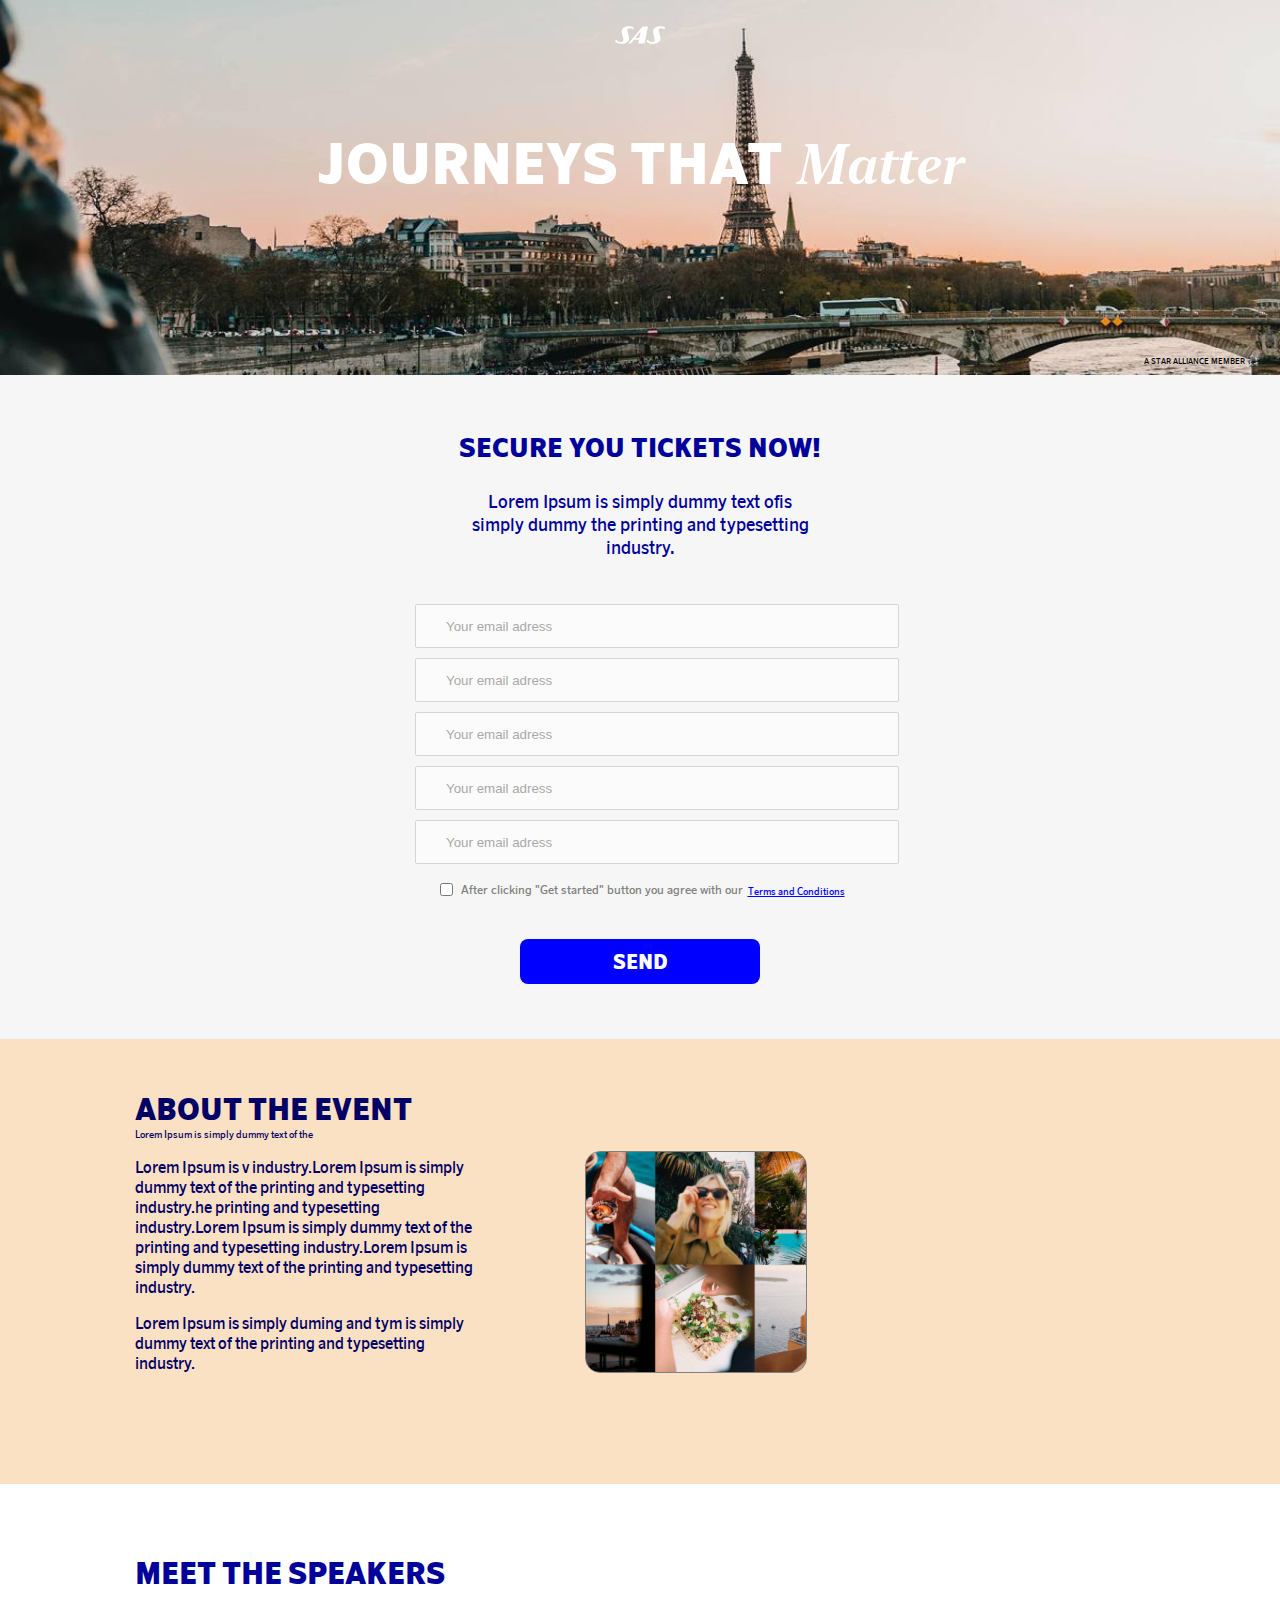
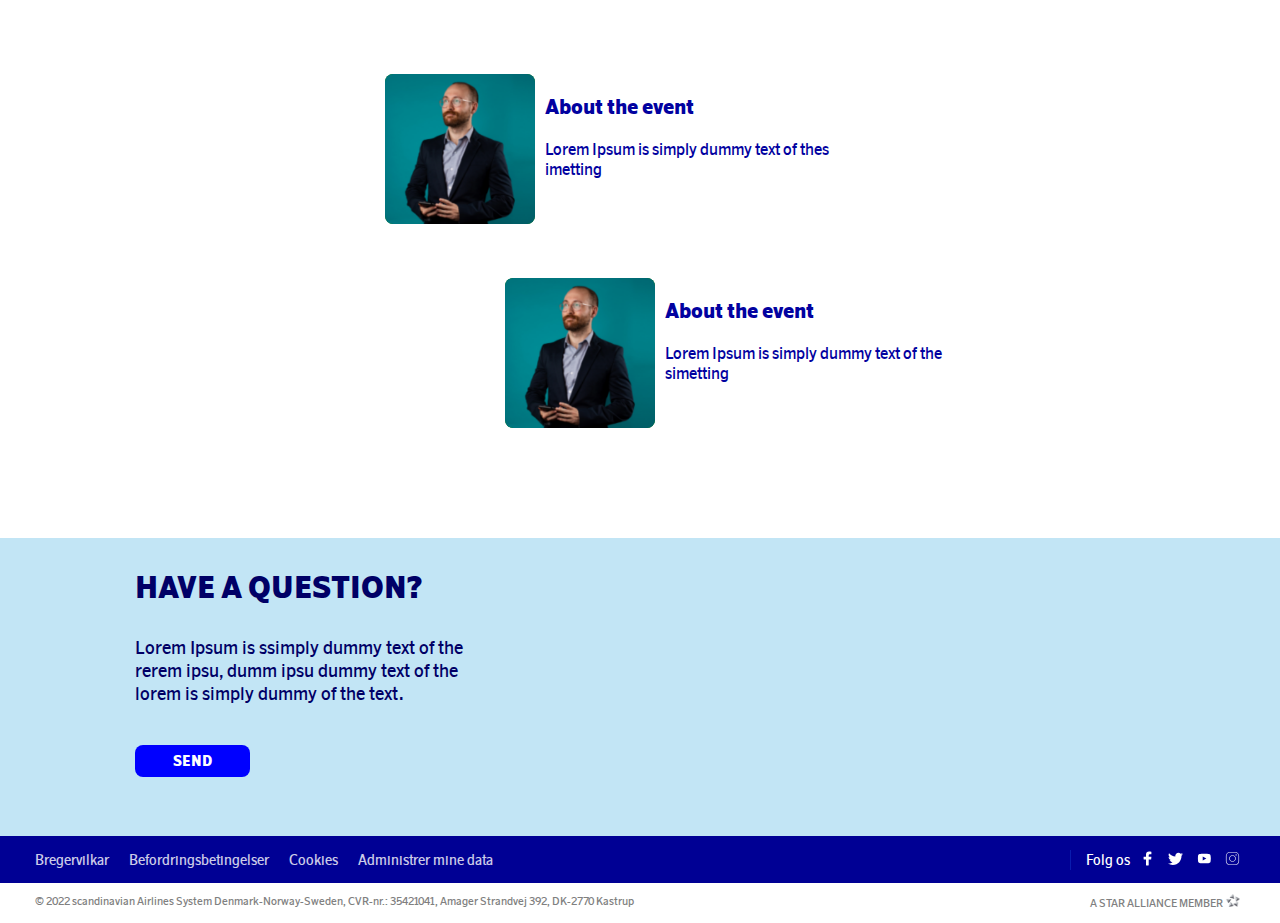
<file: Landing/index.html>
<!DOCTYPE html>
<html lang="en">
<head>
  <meta charset="UTF-8">
  <link rel="stylesheet" href="./css/index.css"></link>
  <link  rel="stylesheet" href="">
  <title>SAS</title>
</head>
<body>
  <div class="landing-container">
    <div class="header-block">
      <img class="img-background" src="./images/EB_Award_paris_1000x1600_px__1_.jpeg"/>
      <a class="sas-link" href="https://www.sas.se/" target="_blank">
        <svg xmlns="http://www.w3.org/2000/svg" viewBox="0 0 72 26" class="sas-logo">
          <path fill="currentColor" d="M47.2.807h-7.234c-.37 0-.556.18-.556.18L19.473 25.013c-.093.18-.093.269.093.269h2.967c.278 0 .371-.09.371-.18l4.266-5.29s.092-.089.185-.089h7.14s.093 0 .093.09-1.02 5.2-1.02 5.2c0 .09 0 .269.278.269h8.624c.093 0 .186 0 .186-.18l4.822-24.027c-.093 0 0-.27-.279-.27zM34.958 17.303h-5.564-.092v-.09L36.72 7.98l.093-.09c.092 0 0 .09 0 .09l-1.855 9.324c.093-.09.093-.09 0 0zM.185 22.234s.65-2.151.742-2.062c0-.358.186-.448.371-.269.835.807 3.431 3.228 7.048 3.228 3.987 0 3.709-3.138 3.709-3.586 0-1.255-1.67-7.442-2.133-9.055C8.624 5.29 11.87.538 19.566.538c4.08 0 6.12 1.076 6.862 1.434.464.27.37.628.37.628s-.463 1.883-.463 2.062c-.093.18-.278.18-.463 0-1.206-.717-2.597-1.524-4.73-1.524-2.503 0-3.802 1.793-3.152 4.393.278.897 1.854 7.083 2.132 8.338 1.113 4.483-2.04 9.862-10.57 9.862-4.73 0-7.697-1.703-8.717-2.51-.557-.449-.742-.718-.65-.987zm45.345.09s.464-2.33.464-2.152c.093-.269.37-.358.556-.179.928.807 3.338 3.138 6.955 3.138 3.987 0 3.71-3.138 3.71-3.586 0-1.255-1.67-7.442-2.134-9.055C53.783 5.29 57.03.538 64.725.538c4.08 0 6.12 1.076 6.862 1.434.464.27.371.628.371.628s-.464 1.883-.464 2.062c-.092.18-.278.18-.463 0-1.206-.717-2.597-1.524-4.73-1.524-2.503 0-3.801 1.793-3.152 4.393.278.897 1.854 7.083 2.133 8.338 1.112 4.483-2.04 9.862-10.572 9.862-4.729 0-7.51-1.614-8.53-2.42-.557-.449-.743-.718-.65-.987z"></path>
      </svg>
    </a> 
      <p class="title-journeys">journeys that <span class="matter">Matter</span></p>
      <a  href="https://www.staralliance.com/en/home" target="_blank" class="smart-title-link">
        <p class="smart-title">a star alliance member <img class="star" src="./images/Star_Alliance_Logo.svg.png"/></p>

      </a>
    </div>
    <div class="authentication-block">
      <div class="text-box">
        <p class="title-sec">secure you tickets now!</p> 
        <p class="description-secure">Lorem Ipsum is simply dummy text ofis simply dummy the printing and typesetting industry. </p>
      </div>
     <div class="input-box">
      <input type="text" class="input" placeholder="Your email adress">
      <input type="text" class="input" placeholder="Your email adress">
      <input type="text" class="input" placeholder="Your email adress">
      <input type="text" class="input" placeholder="Your email adress">
      <input type="text" class="input" placeholder="Your email adress">
    </div>
    <div class="check-box-container">
      <input id="html" type="checkbox" class="checkbox">
      <label for="html" class="checkbox-title">After clicking "Get started" button you agree with our </label> <span><a href="https://www.sas.se/misc/terms-and-conditions/star-alliance-award/" target="_blank"  class="link">Terms and Conditions</a></span>
    </div>
      <button class="button-send"> send</button>
    </div>
    <div class="event-block" >
      <div class="description-block">
        <div class="description-title" >about the event</div>
        <div class="subtitle" > Lorem Ipsum is simply dummy text of the</div>
        <div class="description-text">
          <p>Lorem Ipsum is v industry.Lorem Ipsum is simply dummy text of the printing and typesetting industry.he printing and typesetting industry.Lorem Ipsum is simply dummy text of the printing and typesetting industry.Lorem Ipsum is simply dummy text of the printing and typesetting industry.</p>
          <p>Lorem Ipsum is simply duming and tym is simply dummy text of the printing and typesetting industry.</p>
        </div>
      </div>
        <img class="img-event" src="./images/all.png" />

    </div>
    <div class="speakers-container" >
      <div class="speakers-title">meet the speakers</div> 
      <div class="speakers-block">
        <div class="first-speakers">
          <div >
           <img class="speakers-img" src="./images/speakers.png"/>

          </div>
          <div class="speakers-text" >
            <p class="event-title">About the event</p>
            <p class="event-description">Lorem Ipsum is simply dummy text of thes imetting </p>
          </div>
       
        </div>
        <div class="second-speakers">
          <img class="speakers-img" src="./images/speakers.png"/>
          <div class="speakers-text" >
            <p class="event-title">About the event</p>
          <p class="event-description">Lorem Ipsum is simply dummy text of the simetting </p>
          </div>
        </div>

      </div>
    </div>
    <div class="question-continer">
      <div class="question-box">
      <p class="question-title">have a question?</p>
      <p class="question-text">Lorem Ipsum is ssimply dummy text of the rerem ipsu, dumm ipsu dummy text of the lorem is simply dummy of the text.</p>
      <button class="question-button"> send</button>
    </div>
    </div>
    <div class="footer-container" >
      <div>
        <div class="first-footer">
        <div class="button-container">
          <p class="button-title">Bregervilkar</p>
          <p class="button-title">Befordringsbetingelser</p>
          <a class="button-title-link" href="https://www.flysas.com/en/" target="_blank">
          <p class="button-title">Cookies</p>
        </a>
          <p class="button-title">Administrer mine data</p>
        </div>
        <div class="social-link-container">
          <p class="folg">Folg os</p>
          <div class="social-link">
          <a  href="https://www.facebook.com/SAS/" target="_blank">

            <svg xmlns="http://www.w3.org/2000/svg" x="0px" y="0px"
            width="15" height="15"
            viewBox="0 0 50 50"
            style=" fill:white;">    <path d="M32,11h5c0.552,0,1-0.448,1-1V3.263c0-0.524-0.403-0.96-0.925-0.997C35.484,2.153,32.376,2,30.141,2C24,2,20,5.68,20,12.368 V19h-7c-0.552,0-1,0.448-1,1v7c0,0.552,0.448,1,1,1h7v19c0,0.552,0.448,1,1,1h7c0.552,0,1-0.448,1-1V28h7.222 c0.51,0,0.938-0.383,0.994-0.89l0.778-7C38.06,19.518,37.596,19,37,19h-8v-5C29,12.343,30.343,11,32,11z"></path></svg>
          </a>
          <a  href="https://twitter.com/sas" target="_blank">
            <svg xmlns="http://www.w3.org/2000/svg" x="0px" y="0px"
            width="15" height="15"
            viewBox="0 0 50 50"
            style=" fill:white;"><path d="M 50.0625 10.4375 C 48.214844 11.257813 46.234375 11.808594 44.152344 12.058594 C 46.277344 10.785156 47.910156 8.769531 48.675781 6.371094 C 46.691406 7.546875 44.484375 8.402344 42.144531 8.863281 C 40.269531 6.863281 37.597656 5.617188 34.640625 5.617188 C 28.960938 5.617188 24.355469 10.21875 24.355469 15.898438 C 24.355469 16.703125 24.449219 17.488281 24.625 18.242188 C 16.078125 17.8125 8.503906 13.71875 3.429688 7.496094 C 2.542969 9.019531 2.039063 10.785156 2.039063 12.667969 C 2.039063 16.234375 3.851563 19.382813 6.613281 21.230469 C 4.925781 21.175781 3.339844 20.710938 1.953125 19.941406 C 1.953125 19.984375 1.953125 20.027344 1.953125 20.070313 C 1.953125 25.054688 5.5 29.207031 10.199219 30.15625 C 9.339844 30.390625 8.429688 30.515625 7.492188 30.515625 C 6.828125 30.515625 6.183594 30.453125 5.554688 30.328125 C 6.867188 34.410156 10.664063 37.390625 15.160156 37.472656 C 11.644531 40.230469 7.210938 41.871094 2.390625 41.871094 C 1.558594 41.871094 0.742188 41.824219 -0.0585938 41.726563 C 4.488281 44.648438 9.894531 46.347656 15.703125 46.347656 C 34.617188 46.347656 44.960938 30.679688 44.960938 17.09375 C 44.960938 16.648438 44.949219 16.199219 44.933594 15.761719 C 46.941406 14.3125 48.683594 12.5 50.0625 10.4375 Z"></path></svg>
          </a>
          <a href="https://www.youtube.com/user/flysas" target="_blank">
            <svg xmlns="http://www.w3.org/2000/svg" x="0px" y="0px"
              width="15" height="15"
              viewBox="0 0 50 50"
              style=" fill:white;"><path d="M 44.898438 14.5 C 44.5 12.300781 42.601563 10.699219 40.398438 10.199219 C 37.101563 9.5 31 9 24.398438 9 C 17.800781 9 11.601563 9.5 8.300781 10.199219 C 6.101563 10.699219 4.199219 12.199219 3.800781 14.5 C 3.398438 17 3 20.5 3 25 C 3 29.5 3.398438 33 3.898438 35.5 C 4.300781 37.699219 6.199219 39.300781 8.398438 39.800781 C 11.898438 40.5 17.898438 41 24.5 41 C 31.101563 41 37.101563 40.5 40.601563 39.800781 C 42.800781 39.300781 44.699219 37.800781 45.101563 35.5 C 45.5 33 46 29.398438 46.101563 25 C 45.898438 20.5 45.398438 17 44.898438 14.5 Z M 19 32 L 19 18 L 31.199219 25 Z"></path></svg>
          </a>
          <a href="https://www.instagram.com/flysas/" target="_blank">
            <svg xmlns="http://www.w3.org/2000/svg" x="0px" y="0px"
            width="15" height="15"
            viewBox="0 0 50 50"
            style=" fill:white;"><path d="M 16 3 C 8.8324839 3 3 8.8324839 3 16 L 3 34 C 3 41.167516 8.8324839 47 16 47 L 34 47 C 41.167516 47 47 41.167516 47 34 L 47 16 C 47 8.8324839 41.167516 3 34 3 L 16 3 z M 16 5 L 34 5 C 40.086484 5 45 9.9135161 45 16 L 45 34 C 45 40.086484 40.086484 45 34 45 L 16 45 C 9.9135161 45 5 40.086484 5 34 L 5 16 C 5 9.9135161 9.9135161 5 16 5 z M 37 11 A 2 2 0 0 0 35 13 A 2 2 0 0 0 37 15 A 2 2 0 0 0 39 13 A 2 2 0 0 0 37 11 z M 25 14 C 18.936712 14 14 18.936712 14 25 C 14 31.063288 18.936712 36 25 36 C 31.063288 36 36 31.063288 36 25 C 36 18.936712 31.063288 14 25 14 z M 25 16 C 29.982407 16 34 20.017593 34 25 C 34 29.982407 29.982407 34 25 34 C 20.017593 34 16 29.982407 16 25 C 16 20.017593 20.017593 16 25 16 z"></path></svg>
          </a>
        </div>
        </div>
      </div>
      <div class="second-footer">
        <p>© 2022 scandinavian Airlines System Denmark-Norway-Sweden, CVR-nr.: 35421041, Amager Strandvej 392, DK-2770 Kastrup</p>
        <a href="https://www.staralliance.com/en/home" target="_blank" class="star-alliance-link">
          <p class="star-alliance">a star alliance member <img class="star" src="./images/Star_Alliance_Logo.svg.png"/></p>
        </a>
      </div>
    
      </div>
    </div>
  </div>
 
</body>
</html>
</file>
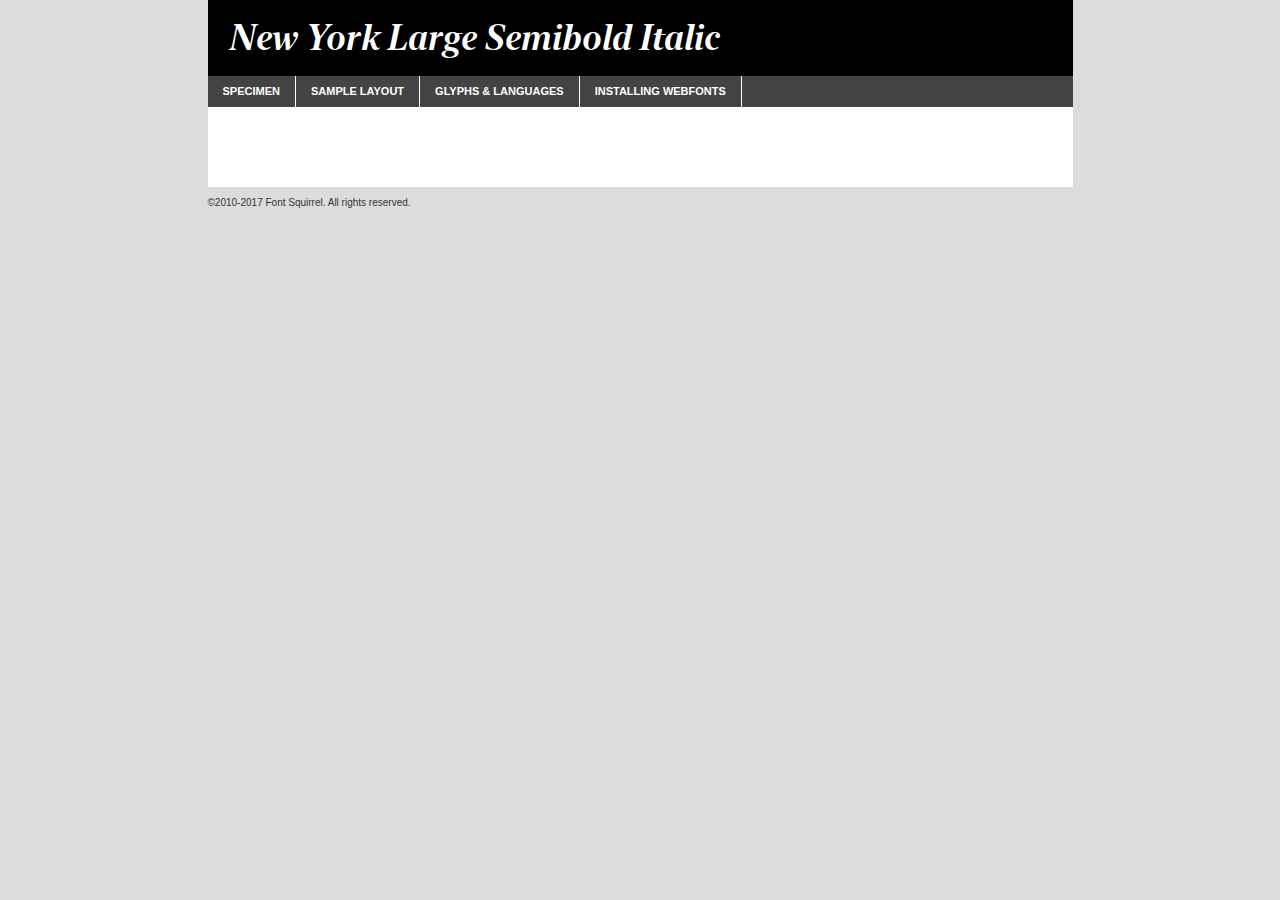
<file: Landing/fonts/newYork/new_york_large_semi_bold_italic_1-demo.html>
<!DOCTYPE html PUBLIC "-//W3C//DTD XHTML 1.0 Transitional//EN"
        "http://www.w3.org/TR/xhtml1/DTD/xhtml1-transitional.dtd">

<html xmlns="http://www.w3.org/1999/xhtml" xml:lang="en" lang="en">
<head>
    <meta http-equiv="Content-Type" content="text/html; charset=utf-8"/>
    <script src="http://ajax.googleapis.com/ajax/libs/jquery/1.7.2/jquery.min.js" type="text/javascript" charset="utf-8"></script>
    <script type="text/javascript">
		(function($) {
			$.fn.easyTabs = function(option) {
				var param = jQuery.extend({ fadeSpeed: 'fast', defaultContent: 1, activeClass: 'active' }, option);
				$(this).each(function() {
					var thisId = '#' + this.id;
					if ( param.defaultContent == '' )
					{
						param.defaultContent = 1;
					}
					if ( typeof param.defaultContent == 'number' )
					{
						var defaultTab = $(thisId + ' .tabs li:eq(' + (param.defaultContent - 1) + ') a').attr('href').substr(1);
					}
					else
					{
						var defaultTab = param.defaultContent;
					}
					$(thisId + ' .tabs li a').each(function() {
						var tabToHide = $(this).attr('href').substr(1);
						$('#' + tabToHide).addClass('easytabs-tab-content');
					});
					hideAll();
					changeContent(defaultTab);

					function hideAll() {$(thisId + ' .easytabs-tab-content').hide();}

					function changeContent(tabId)
					{
						hideAll();
						$(thisId + ' .tabs li').removeClass(param.activeClass);
						$(thisId + ' .tabs li a[href=#' + tabId + ']').closest('li').addClass(param.activeClass);
						if ( param.fadeSpeed != 'none' )
						{
							$(thisId + ' #' + tabId).fadeIn(param.fadeSpeed);
						}
						else
						{
							$(thisId + ' #' + tabId).show();
						}
					}

					$(thisId + ' .tabs li').click(function() {
						var tabId = $(this).find('a').attr('href').substr(1);
						changeContent(tabId);
						return false;
					});
				});
			}
		})(jQuery);
    </script>
    <link rel="stylesheet" href="specimen_files/specimen_stylesheet.css" type="text/css" charset="utf-8"/>
    <link rel="stylesheet" href="stylesheet.css" type="text/css" charset="utf-8"/>

    <style type="text/css">
        		body {
			font-family: 'new_york_largesemibold_italic';
        		}

            </style>

    <title>New York Large Semibold Italic Specimen</title>


    <script type="text/javascript" charset="utf-8">
		$(document).ready(function() {
			$('#container').easyTabs({ defaultContent: 1 });
		});
    </script>
</head>

<body>
<div id="container">
    <div id="header">
		New York Large Semibold Italic    </div>
    <ul class="tabs">
        <li><a href="#specimen">Specimen</a></li>
        <li><a href="#layout">Sample Layout</a></li>
		        <li><a href="#glyphs">Glyphs &amp; Languages</a></li>
        <li><a href="#installing">Installing Webfonts</a></li>

    </ul>

    <div id="main_content">


        <div id="specimen">

            <div class="section">
                <div class="grid12 firstcol">
                    <div class="huge">AaBb</div>
                </div>
            </div>

            <div class="section">
                <div class="glyph_range">A&#x200B;B&#x200b;C&#x200b;D&#x200b;E&#x200b;F&#x200b;G&#x200b;H&#x200b;I&#x200b;J&#x200b;K&#x200b;L&#x200b;M&#x200b;N&#x200b;O&#x200b;P&#x200b;Q&#x200b;R&#x200b;S&#x200b;T&#x200b;U&#x200b;V&#x200b;W&#x200b;X&#x200b;Y&#x200b;Z&#x200b;a&#x200b;b&#x200b;c&#x200b;d&#x200b;e&#x200b;f&#x200b;g&#x200b;h&#x200b;i&#x200b;j&#x200b;k&#x200b;l&#x200b;m&#x200b;n&#x200b;o&#x200b;p&#x200b;q&#x200b;r&#x200b;s&#x200b;t&#x200b;u&#x200b;v&#x200b;w&#x200b;x&#x200b;y&#x200b;z&#x200b;1&#x200b;2&#x200b;3&#x200b;4&#x200b;5&#x200b;6&#x200b;7&#x200b;8&#x200b;9&#x200b;0&#x200b;&amp;&#x200b;.&#x200b;,&#x200b;?&#x200b;!&#x200b;&#64;&#x200b;(&#x200b;)&#x200b;#&#x200b;$&#x200b;%&#x200b;*&#x200b;+&#x200b;-&#x200b;=&#x200b;:&#x200b;;</div>
            </div>
            <div class="section">
                <div class="grid12 firstcol">
                    <table class="sample_table">
                        <tr>
                            <td>10</td>
                            <td class="size10">abcdefghijklmnopqrstuvwxyzABCDEFGHIJKLMNOPQRSTUVWXYZ0123456789abcdefghijklmnopqrstuvwxyzABCDEFGHIJKLMNOPQRSTUVWXYZ0123456789abcdefghijklmnopqrstuvwxyzABCDEFGHIJKLMNOPQRSTUVWXYZ</td>
                        </tr>
                        <tr>
                            <td>11</td>
                            <td class="size11">abcdefghijklmnopqrstuvwxyzABCDEFGHIJKLMNOPQRSTUVWXYZ0123456789abcdefghijklmnopqrstuvwxyzABCDEFGHIJKLMNOPQRSTUVWXYZ0123456789abcdefghijklmnopqrstuvwxyzABCDEFGHIJKLMNOPQRSTUVWXYZ</td>
                        </tr>
                        <tr>
                            <td>12</td>
                            <td class="size12">abcdefghijklmnopqrstuvwxyzABCDEFGHIJKLMNOPQRSTUVWXYZ0123456789abcdefghijklmnopqrstuvwxyzABCDEFGHIJKLMNOPQRSTUVWXYZ0123456789abcdefghijklmnopqrstuvwxyzABCDEFGHIJKLMNOPQRSTUVWXYZ</td>
                        </tr>
                        <tr>
                            <td>13</td>
                            <td class="size13">abcdefghijklmnopqrstuvwxyzABCDEFGHIJKLMNOPQRSTUVWXYZ0123456789abcdefghijklmnopqrstuvwxyzABCDEFGHIJKLMNOPQRSTUVWXYZ0123456789abcdefghijklmnopqrstuvwxyzABCDEFGHIJKLMNOPQRSTUVWXYZ</td>
                        </tr>
                        <tr>
                            <td>14</td>
                            <td class="size14">abcdefghijklmnopqrstuvwxyzABCDEFGHIJKLMNOPQRSTUVWXYZ0123456789abcdefghijklmnopqrstuvwxyzABCDEFGHIJKLMNOPQRSTUVWXYZ0123456789abcdefghijklmnopqrstuvwxyzABCDEFGHIJKLMNOPQRSTUVWXYZ</td>
                        </tr>
                        <tr>
                            <td>16</td>
                            <td class="size16">abcdefghijklmnopqrstuvwxyzABCDEFGHIJKLMNOPQRSTUVWXYZ0123456789abcdefghijklmnopqrstuvwxyzABCDEFGHIJKLMNOPQRSTUVWXYZ</td>
                        </tr>
                        <tr>
                            <td>18</td>
                            <td class="size18">abcdefghijklmnopqrstuvwxyzABCDEFGHIJKLMNOPQRSTUVWXYZ0123456789abcdefghijklmnopqrstuvwxyzABCDEFGHIJKLMNOPQRSTUVWXYZ</td>
                        </tr>
                        <tr>
                            <td>20</td>
                            <td class="size20">abcdefghijklmnopqrstuvwxyzABCDEFGHIJKLMNOPQRSTUVWXYZ0123456789abcdefghijklmnopqrstuvwxyzABCDEFGHIJKLMNOPQRSTUVWXYZ</td>
                        </tr>
                        <tr>
                            <td>24</td>
                            <td class="size24">abcdefghijklmnopqrstuvwxyzABCDEFGHIJKLMNOPQRSTUVWXYZ0123456789abcdefghijklmnopqrstuvwxyzABCDEFGHIJKLMNOPQRSTUVWXYZ</td>
                        </tr>
                        <tr>
                            <td>30</td>
                            <td class="size30">abcdefghijklmnopqrstuvwxyzABCDEFGHIJKLMNOPQRSTUVWXYZ0123456789abcdefghijklmnopqrstuvwxyzABCDEFGHIJKLMNOPQRSTUVWXYZ</td>
                        </tr>
                        <tr>
                            <td>36</td>
                            <td class="size36">abcdefghijklmnopqrstuvwxyzABCDEFGHIJKLMNOPQRSTUVWXYZ0123456789abcdefghijklmnopqrstuvwxyzABCDEFGHIJKLMNOPQRSTUVWXYZ</td>
                        </tr>
                        <tr>
                            <td>48</td>
                            <td class="size48">abcdefghijklmnopqrstuvwxyzABCDEFGHIJKLMNOPQRSTUVWXYZ0123456789abcdefghijklmnopqrstuvwxyzABCDEFGHIJKLMNOPQRSTUVWXYZ</td>
                        </tr>
                        <tr>
                            <td>60</td>
                            <td class="size60">abcdefghijklmnopqrstuvwxyzABCDEFGHIJKLMNOPQRSTUVWXYZ0123456789abcdefghijklmnopqrstuvwxyzABCDEFGHIJKLMNOPQRSTUVWXYZ</td>
                        </tr>
                        <tr>
                            <td>72</td>
                            <td class="size72">abcdefghijklmnopqrstuvwxyzABCDEFGHIJKLMNOPQRSTUVWXYZ0123456789abcdefghijklmnopqrstuvwxyzABCDEFGHIJKLMNOPQRSTUVWXYZ</td>
                        </tr>
                        <tr>
                            <td>90</td>
                            <td class="size90">abcdefghijklmnopqrstuvwxyzABCDEFGHIJKLMNOPQRSTUVWXYZ0123456789abcdefghijklmnopqrstuvwxyzABCDEFGHIJKLMNOPQRSTUVWXYZ</td>
                        </tr>
                    </table>

                </div>

            </div>


            <div class="section" id="bodycomparison">


                <div id="xheight">
                    <div class="fontbody">&#x25FC;&#x25FC;&#x25FC;&#x25FC;&#x25FC;&#x25FC;&#x25FC;&#x25FC;&#x25FC;&#x25FC;&#x25FC;&#x25FC;&#x25FC;&#x25FC;&#x25FC;&#x25FC;&#x25FC;&#x25FC;&#x25FC;&#x25FC;&#x25FC;&#x25FC;&#x25FC;&#x25FC;&#x25FC;&#x25FC;&#x25FC;&#x25FC;&#x25FC;&#x25FC;&#x25FC;&#x25FC;&#x25FC;&#x25FC;&#x25FC;&#x25FC;&#x25FC;&#x25FC;&#x25FC;&#x25FC;&#x25FC;&#x25FC;&#x25FC;&#x25FC;&#x25FC;&#x25FC;&#x25FC;&#x25FC;&#x25FC;&#x25FC;&#x25FC;&#x25FC;&#x25FC;&#x25FC;&#x25FC;&#x25FC;&#x25FC;&#x25FC;&#x25FC;&#x25FC;&#x25FC;&#x25FC;&#x25FC;&#x25FC;&#x25FC;&#x25FC;&#x25FC;&#x25FC;&#x25FC;&#x25FC;&#x25FC;&#x25FC;&#x25FC;&#x25FC;&#x25FC;&#x25FC;&#x25FC;&#x25FC;&#x25FC;&#x25FC;&#x25FC;&#x25FC;&#x25FC;&#x25FC;&#x25FC;&#x25FC;&#x25FC;&#x25FC;&#x25FC;&#x25FC;&#x25FC;&#x25FC;&#x25FC;&#x25FC;&#x25FC;&#x25FC;&#x25FC;&#x25FC;&#x25FC;body</div>
                    <div class="arialbody">body</div>
                    <div class="verdanabody">body</div>
                    <div class="georgiabody">body</div>
                </div>
                <div class="fontbody" style="z-index:1">
                    body<span>New York Large Semibold Italic</span>
                </div>
                <div class="arialbody" style="z-index:1">
                    body<span>Arial</span>
                </div>
                <div class="verdanabody" style="z-index:1">
                    body<span>Verdana</span>
                </div>
                <div class="georgiabody" style="z-index:1">
                    body<span>Georgia</span>
                </div>


            </div>


            <div class="section psample psample_row1" id="">

                <div class="grid2 firstcol">
                    <p class="size10"><span>10.</span>Aenean lacinia bibendum nulla sed consectetur. Fusce dapibus, tellus ac cursus commodo, tortor mauris condimentum nibh, ut fermentum massa justo sit amet risus. Nullam id dolor id nibh ultricies vehicula ut id elit. Cum sociis natoque penatibus et magnis dis parturient montes, nascetur ridiculus mus. Nulla vitae elit libero, a pharetra augue.</p>

                </div>
                <div class="grid3">
                    <p class="size11"><span>11.</span>Aenean lacinia bibendum nulla sed consectetur. Fusce dapibus, tellus ac cursus commodo, tortor mauris condimentum nibh, ut fermentum massa justo sit amet risus. Nullam id dolor id nibh ultricies vehicula ut id elit. Cum sociis natoque penatibus et magnis dis parturient montes, nascetur ridiculus mus. Nulla vitae elit libero, a pharetra augue.</p>

                </div>
                <div class="grid3">
                    <p class="size12"><span>12.</span>Aenean lacinia bibendum nulla sed consectetur. Fusce dapibus, tellus ac cursus commodo, tortor mauris condimentum nibh, ut fermentum massa justo sit amet risus. Nullam id dolor id nibh ultricies vehicula ut id elit. Cum sociis natoque penatibus et magnis dis parturient montes, nascetur ridiculus mus. Nulla vitae elit libero, a pharetra augue.</p>

                </div>
                <div class="grid4">
                    <p class="size13"><span>13.</span>Aenean lacinia bibendum nulla sed consectetur. Fusce dapibus, tellus ac cursus commodo, tortor mauris condimentum nibh, ut fermentum massa justo sit amet risus. Nullam id dolor id nibh ultricies vehicula ut id elit. Cum sociis natoque penatibus et magnis dis parturient montes, nascetur ridiculus mus. Nulla vitae elit libero, a pharetra augue.</p>

                </div>
                <div class="white_blend"></div>

            </div>
            <div class="section psample psample_row2" id="">
                <div class="grid3 firstcol">
                    <p class="size14"><span>14.</span>Aenean lacinia bibendum nulla sed consectetur. Fusce dapibus, tellus ac cursus commodo, tortor mauris condimentum nibh, ut fermentum massa justo sit amet risus. Nullam id dolor id nibh ultricies vehicula ut id elit. Cum sociis natoque penatibus et magnis dis parturient montes, nascetur ridiculus mus. Nulla vitae elit libero, a pharetra augue.</p>

                </div>
                <div class="grid4">
                    <p class="size16"><span>16.</span>Aenean lacinia bibendum nulla sed consectetur. Fusce dapibus, tellus ac cursus commodo, tortor mauris condimentum nibh, ut fermentum massa justo sit amet risus. Nullam id dolor id nibh ultricies vehicula ut id elit. Cum sociis natoque penatibus et magnis dis parturient montes, nascetur ridiculus mus. Nulla vitae elit libero, a pharetra augue.</p>

                </div>
                <div class="grid5">
                    <p class="size18"><span>18.</span>Aenean lacinia bibendum nulla sed consectetur. Fusce dapibus, tellus ac cursus commodo, tortor mauris condimentum nibh, ut fermentum massa justo sit amet risus. Nullam id dolor id nibh ultricies vehicula ut id elit. Cum sociis natoque penatibus et magnis dis parturient montes, nascetur ridiculus mus. Nulla vitae elit libero, a pharetra augue.</p>

                </div>

                <div class="white_blend"></div>

            </div>

            <div class="section psample psample_row3" id="">
                <div class="grid5 firstcol">
                    <p class="size20"><span>20.</span>Aenean lacinia bibendum nulla sed consectetur. Fusce dapibus, tellus ac cursus commodo, tortor mauris condimentum nibh, ut fermentum massa justo sit amet risus. Nullam id dolor id nibh ultricies vehicula ut id elit. Cum sociis natoque penatibus et magnis dis parturient montes, nascetur ridiculus mus. Nulla vitae elit libero, a pharetra augue.</p>
                </div>
                <div class="grid7">
                    <p class="size24"><span>24.</span>Aenean lacinia bibendum nulla sed consectetur. Fusce dapibus, tellus ac cursus commodo, tortor mauris condimentum nibh, ut fermentum massa justo sit amet risus. Nullam id dolor id nibh ultricies vehicula ut id elit. Cum sociis natoque penatibus et magnis dis parturient montes, nascetur ridiculus mus. Nulla vitae elit libero, a pharetra augue.</p>
                </div>

                <div class="white_blend"></div>

            </div>

            <div class="section psample psample_row4" id="">
                <div class="grid12 firstcol">
                    <p class="size30"><span>30.</span>Aenean lacinia bibendum nulla sed consectetur. Fusce dapibus, tellus ac cursus commodo, tortor mauris condimentum nibh, ut fermentum massa justo sit amet risus. Nullam id dolor id nibh ultricies vehicula ut id elit. Cum sociis natoque penatibus et magnis dis parturient montes, nascetur ridiculus mus. Nulla vitae elit libero, a pharetra augue.</p>
                </div>
                <div class="white_blend"></div>

            </div>


            <div class="section psample psample_row1 fullreverse">
                <div class="grid2 firstcol">
                    <p class="size10"><span>10.</span>Aenean lacinia bibendum nulla sed consectetur. Fusce dapibus, tellus ac cursus commodo, tortor mauris condimentum nibh, ut fermentum massa justo sit amet risus. Nullam id dolor id nibh ultricies vehicula ut id elit. Cum sociis natoque penatibus et magnis dis parturient montes, nascetur ridiculus mus. Nulla vitae elit libero, a pharetra augue.</p>

                </div>
                <div class="grid3">
                    <p class="size11"><span>11.</span>Aenean lacinia bibendum nulla sed consectetur. Fusce dapibus, tellus ac cursus commodo, tortor mauris condimentum nibh, ut fermentum massa justo sit amet risus. Nullam id dolor id nibh ultricies vehicula ut id elit. Cum sociis natoque penatibus et magnis dis parturient montes, nascetur ridiculus mus. Nulla vitae elit libero, a pharetra augue.</p>

                </div>
                <div class="grid3">
                    <p class="size12"><span>12.</span>Aenean lacinia bibendum nulla sed consectetur. Fusce dapibus, tellus ac cursus commodo, tortor mauris condimentum nibh, ut fermentum massa justo sit amet risus. Nullam id dolor id nibh ultricies vehicula ut id elit. Cum sociis natoque penatibus et magnis dis parturient montes, nascetur ridiculus mus. Nulla vitae elit libero, a pharetra augue.</p>

                </div>
                <div class="grid4">
                    <p class="size13"><span>13.</span>Aenean lacinia bibendum nulla sed consectetur. Fusce dapibus, tellus ac cursus commodo, tortor mauris condimentum nibh, ut fermentum massa justo sit amet risus. Nullam id dolor id nibh ultricies vehicula ut id elit. Cum sociis natoque penatibus et magnis dis parturient montes, nascetur ridiculus mus. Nulla vitae elit libero, a pharetra augue.</p>

                </div>
                <div class="black_blend"></div>

            </div>

            <div class="section psample psample_row2 fullreverse">
                <div class="grid3 firstcol">
                    <p class="size14"><span>14.</span>Aenean lacinia bibendum nulla sed consectetur. Fusce dapibus, tellus ac cursus commodo, tortor mauris condimentum nibh, ut fermentum massa justo sit amet risus. Nullam id dolor id nibh ultricies vehicula ut id elit. Cum sociis natoque penatibus et magnis dis parturient montes, nascetur ridiculus mus. Nulla vitae elit libero, a pharetra augue.</p>

                </div>
                <div class="grid4">
                    <p class="size16"><span>16.</span>Aenean lacinia bibendum nulla sed consectetur. Fusce dapibus, tellus ac cursus commodo, tortor mauris condimentum nibh, ut fermentum massa justo sit amet risus. Nullam id dolor id nibh ultricies vehicula ut id elit. Cum sociis natoque penatibus et magnis dis parturient montes, nascetur ridiculus mus. Nulla vitae elit libero, a pharetra augue.</p>

                </div>
                <div class="grid5">
                    <p class="size18"><span>18.</span>Aenean lacinia bibendum nulla sed consectetur. Fusce dapibus, tellus ac cursus commodo, tortor mauris condimentum nibh, ut fermentum massa justo sit amet risus. Nullam id dolor id nibh ultricies vehicula ut id elit. Cum sociis natoque penatibus et magnis dis parturient montes, nascetur ridiculus mus. Nulla vitae elit libero, a pharetra augue.</p>

                </div>
                <div class="black_blend"></div>

            </div>

            <div class="section psample fullreverse psample_row3" id="">
                <div class="grid5 firstcol">
                    <p class="size20"><span>20.</span>Aenean lacinia bibendum nulla sed consectetur. Fusce dapibus, tellus ac cursus commodo, tortor mauris condimentum nibh, ut fermentum massa justo sit amet risus. Nullam id dolor id nibh ultricies vehicula ut id elit. Cum sociis natoque penatibus et magnis dis parturient montes, nascetur ridiculus mus. Nulla vitae elit libero, a pharetra augue.</p>
                </div>
                <div class="grid7">
                    <p class="size24"><span>24.</span>Aenean lacinia bibendum nulla sed consectetur. Fusce dapibus, tellus ac cursus commodo, tortor mauris condimentum nibh, ut fermentum massa justo sit amet risus. Nullam id dolor id nibh ultricies vehicula ut id elit. Cum sociis natoque penatibus et magnis dis parturient montes, nascetur ridiculus mus. Nulla vitae elit libero, a pharetra augue.</p>
                </div>

                <div class="black_blend"></div>

            </div>

            <div class="section psample fullreverse psample_row4" id="" style="border-bottom: 20px #000 solid;">
                <div class="grid12 firstcol">
                    <p class="size30"><span>30.</span>Aenean lacinia bibendum nulla sed consectetur. Fusce dapibus, tellus ac cursus commodo, tortor mauris condimentum nibh, ut fermentum massa justo sit amet risus. Nullam id dolor id nibh ultricies vehicula ut id elit. Cum sociis natoque penatibus et magnis dis parturient montes, nascetur ridiculus mus. Nulla vitae elit libero, a pharetra augue.</p>
                </div>
                <div class="black_blend"></div>

            </div>


        </div>

        <div id="layout">

            <div class="section">

                <div class="grid12 firstcol">
                    <h1>Lorem Ipsum Dolor</h1>
                    <h2>Etiam porta sem malesuada magna mollis euismod</h2>

                    <p class="byline">By <a href="#link">Aenean Lacinia</a></p>
                </div>
            </div>
            <div class="section">
                <div class="grid8 firstcol">
                    <p class="large">Donec sed odio dui. Morbi leo risus, porta ac consectetur ac, vestibulum at eros. Fusce dapibus, tellus ac cursus commodo, tortor mauris condimentum nibh, ut fermentum massa justo sit amet risus. </p>


                    <h3>Pellentesque ornare sem</h3>

                    <p>Maecenas sed diam eget risus varius blandit sit amet non magna. Maecenas faucibus mollis interdum. Donec ullamcorper nulla non metus auctor fringilla. Nullam id dolor id nibh ultricies vehicula ut id elit. Nullam id dolor id nibh ultricies vehicula ut id elit. </p>

                    <p>Aenean eu leo quam. Pellentesque ornare sem lacinia quam venenatis vestibulum. Lorem ipsum dolor sit amet, consectetur adipiscing elit. Cum sociis natoque penatibus et magnis dis parturient montes, nascetur ridiculus mus. </p>

                    <p>Nulla vitae elit libero, a pharetra augue. Praesent commodo cursus magna, vel scelerisque nisl consectetur et. Aenean lacinia bibendum nulla sed consectetur. </p>

                    <p>Nullam quis risus eget urna mollis ornare vel eu leo. Nullam quis risus eget urna mollis ornare vel eu leo. Maecenas sed diam eget risus varius blandit sit amet non magna. Donec ullamcorper nulla non metus auctor fringilla. </p>

                    <h3>Cras mattis consectetur</h3>

                    <p>Aenean eu leo quam. Pellentesque ornare sem lacinia quam venenatis vestibulum. Aenean lacinia bibendum nulla sed consectetur. Integer posuere erat a ante venenatis dapibus posuere velit aliquet. Cras mattis consectetur purus sit amet fermentum. </p>

                    <p>Nullam id dolor id nibh ultricies vehicula ut id elit. Nullam quis risus eget urna mollis ornare vel eu leo. Cras mattis consectetur purus sit amet fermentum.</p>
                </div>

                <div class="grid4 sidebar">

                    <div class="box reverse">
                        <p class="last">Nullam quis risus eget urna mollis ornare vel eu leo. Donec ullamcorper nulla non metus auctor fringilla. Cras mattis consectetur purus sit amet fermentum. Sed posuere consectetur est at lobortis. Lorem ipsum dolor sit amet, consectetur adipiscing elit. </p>
                    </div>

                    <p class="caption">Maecenas sed diam eget risus varius.</p>

                    <p>Vestibulum id ligula porta felis euismod semper. Integer posuere erat a ante venenatis dapibus posuere velit aliquet. Vestibulum id ligula porta felis euismod semper. Sed posuere consectetur est at lobortis. Maecenas sed diam eget risus varius blandit sit amet non magna. Fusce dapibus, tellus ac cursus commodo, tortor mauris condimentum nibh, ut fermentum massa justo sit amet risus. </p>


                    <p>Duis mollis, est non commodo luctus, nisi erat porttitor ligula, eget lacinia odio sem nec elit. Aenean lacinia bibendum nulla sed consectetur. Vivamus sagittis lacus vel augue laoreet rutrum faucibus dolor auctor. Aenean lacinia bibendum nulla sed consectetur. Nullam quis risus eget urna mollis ornare vel eu leo. </p>

                    <p>Praesent commodo cursus magna, vel scelerisque nisl consectetur et. Donec ullamcorper nulla non metus auctor fringilla. Maecenas faucibus mollis interdum. Fusce dapibus, tellus ac cursus commodo, tortor mauris condimentum nibh, ut fermentum massa justo sit amet risus. </p>

                </div>
            </div>

        </div>


		

        <div id="glyphs">
            <div class="section">
                <div class="grid12 firstcol">

                    <h1>Language Support</h1>
                    <p>The subset of New York Large Semibold Italic in this kit supports the following languages:<br/>

						Albanian, Basque, Breton, Chamorro, Danish, Dutch, English, Faroese, Finnish, French, Frisian, Galician, German, Icelandic, Italian, Malagasy, Norwegian, Portuguese, Spanish, Alsatian, Aragonese, Arapaho, Arrernte, Asturian, Aymara, Bislama, Cebuano, Corsican, Fijian, French_creole, Genoese, Gilbertese, Greenlandic, Haitian_creole, Hiligaynon, Hmong, Hopi, Ibanag, Iloko_ilokano, Indonesian, Interglossa_glosa, Interlingua, Irish_gaelic, Jerriais, Lojban, Lombard, Luxembourgeois, Manx, Mohawk, Norfolk_pitcairnese, Occitan, Oromo, Pangasinan, Papiamento, Piedmontese, Potawatomi, Rhaeto-romance, Romansh, Rotokas, Sami_lule, Samoan, Sardinian, Scots_gaelic, Seychelles_creole, Shona, Sicilian, Somali, Southern_ndebele, Swahili, Swati_swazi, Tagalog_filipino_pilipino, Tetum, Tok_pisin, Uyghur_latinized, Volapuk, Walloon, Warlpiri, Xhosa, Yapese, Zulu, Latinbasic, Ubasic, Demo                    </p>
                    <h1>Glyph Chart</h1>
                    <p>The subset of New York Large Semibold Italic in this kit includes all the glyphs listed below. Unicode entities are included above each glyph to help you insert individual characters into your layout.</p>
                    <div id="glyph_chart">

																				                                <div><p>&amp;#13;</p>&#13;</div>
																				                                <div><p>&amp;#32;</p>&#32;</div>
																				                                <div><p>&amp;#33;</p>&#33;</div>
																				                                <div><p>&amp;#34;</p>&#34;</div>
																				                                <div><p>&amp;#35;</p>&#35;</div>
																				                                <div><p>&amp;#36;</p>&#36;</div>
																				                                <div><p>&amp;#37;</p>&#37;</div>
																				                                <div><p>&amp;#38;</p>&#38;</div>
																				                                <div><p>&amp;#39;</p>&#39;</div>
																				                                <div><p>&amp;#40;</p>&#40;</div>
																				                                <div><p>&amp;#41;</p>&#41;</div>
																				                                <div><p>&amp;#42;</p>&#42;</div>
																				                                <div><p>&amp;#43;</p>&#43;</div>
																				                                <div><p>&amp;#44;</p>&#44;</div>
																				                                <div><p>&amp;#45;</p>&#45;</div>
																				                                <div><p>&amp;#46;</p>&#46;</div>
																				                                <div><p>&amp;#47;</p>&#47;</div>
																				                                <div><p>&amp;#48;</p>&#48;</div>
																				                                <div><p>&amp;#49;</p>&#49;</div>
																				                                <div><p>&amp;#50;</p>&#50;</div>
																				                                <div><p>&amp;#51;</p>&#51;</div>
																				                                <div><p>&amp;#52;</p>&#52;</div>
																				                                <div><p>&amp;#53;</p>&#53;</div>
																				                                <div><p>&amp;#54;</p>&#54;</div>
																				                                <div><p>&amp;#55;</p>&#55;</div>
																				                                <div><p>&amp;#56;</p>&#56;</div>
																				                                <div><p>&amp;#57;</p>&#57;</div>
																				                                <div><p>&amp;#58;</p>&#58;</div>
																				                                <div><p>&amp;#59;</p>&#59;</div>
																				                                <div><p>&amp;#60;</p>&#60;</div>
																				                                <div><p>&amp;#61;</p>&#61;</div>
																				                                <div><p>&amp;#62;</p>&#62;</div>
																				                                <div><p>&amp;#63;</p>&#63;</div>
																				                                <div><p>&amp;#64;</p>&#64;</div>
																				                                <div><p>&amp;#65;</p>&#65;</div>
																				                                <div><p>&amp;#66;</p>&#66;</div>
																				                                <div><p>&amp;#67;</p>&#67;</div>
																				                                <div><p>&amp;#68;</p>&#68;</div>
																				                                <div><p>&amp;#69;</p>&#69;</div>
																				                                <div><p>&amp;#70;</p>&#70;</div>
																				                                <div><p>&amp;#71;</p>&#71;</div>
																				                                <div><p>&amp;#72;</p>&#72;</div>
																				                                <div><p>&amp;#73;</p>&#73;</div>
																				                                <div><p>&amp;#74;</p>&#74;</div>
																				                                <div><p>&amp;#75;</p>&#75;</div>
																				                                <div><p>&amp;#76;</p>&#76;</div>
																				                                <div><p>&amp;#77;</p>&#77;</div>
																				                                <div><p>&amp;#78;</p>&#78;</div>
																				                                <div><p>&amp;#79;</p>&#79;</div>
																				                                <div><p>&amp;#80;</p>&#80;</div>
																				                                <div><p>&amp;#81;</p>&#81;</div>
																				                                <div><p>&amp;#82;</p>&#82;</div>
																				                                <div><p>&amp;#83;</p>&#83;</div>
																				                                <div><p>&amp;#84;</p>&#84;</div>
																				                                <div><p>&amp;#85;</p>&#85;</div>
																				                                <div><p>&amp;#86;</p>&#86;</div>
																				                                <div><p>&amp;#87;</p>&#87;</div>
																				                                <div><p>&amp;#88;</p>&#88;</div>
																				                                <div><p>&amp;#89;</p>&#89;</div>
																				                                <div><p>&amp;#90;</p>&#90;</div>
																				                                <div><p>&amp;#91;</p>&#91;</div>
																				                                <div><p>&amp;#92;</p>&#92;</div>
																				                                <div><p>&amp;#93;</p>&#93;</div>
																				                                <div><p>&amp;#94;</p>&#94;</div>
																				                                <div><p>&amp;#95;</p>&#95;</div>
																				                                <div><p>&amp;#96;</p>&#96;</div>
																				                                <div><p>&amp;#97;</p>&#97;</div>
																				                                <div><p>&amp;#98;</p>&#98;</div>
																				                                <div><p>&amp;#99;</p>&#99;</div>
																				                                <div><p>&amp;#100;</p>&#100;</div>
																				                                <div><p>&amp;#101;</p>&#101;</div>
																				                                <div><p>&amp;#102;</p>&#102;</div>
																				                                <div><p>&amp;#103;</p>&#103;</div>
																				                                <div><p>&amp;#104;</p>&#104;</div>
																				                                <div><p>&amp;#105;</p>&#105;</div>
																				                                <div><p>&amp;#106;</p>&#106;</div>
																				                                <div><p>&amp;#107;</p>&#107;</div>
																				                                <div><p>&amp;#108;</p>&#108;</div>
																				                                <div><p>&amp;#109;</p>&#109;</div>
																				                                <div><p>&amp;#110;</p>&#110;</div>
																				                                <div><p>&amp;#111;</p>&#111;</div>
																				                                <div><p>&amp;#112;</p>&#112;</div>
																				                                <div><p>&amp;#113;</p>&#113;</div>
																				                                <div><p>&amp;#114;</p>&#114;</div>
																				                                <div><p>&amp;#115;</p>&#115;</div>
																				                                <div><p>&amp;#116;</p>&#116;</div>
																				                                <div><p>&amp;#117;</p>&#117;</div>
																				                                <div><p>&amp;#118;</p>&#118;</div>
																				                                <div><p>&amp;#119;</p>&#119;</div>
																				                                <div><p>&amp;#120;</p>&#120;</div>
																				                                <div><p>&amp;#121;</p>&#121;</div>
																				                                <div><p>&amp;#122;</p>&#122;</div>
																				                                <div><p>&amp;#123;</p>&#123;</div>
																				                                <div><p>&amp;#124;</p>&#124;</div>
																				                                <div><p>&amp;#125;</p>&#125;</div>
																				                                <div><p>&amp;#126;</p>&#126;</div>
																				                                <div><p>&amp;#160;</p>&#160;</div>
																				                                <div><p>&amp;#161;</p>&#161;</div>
																				                                <div><p>&amp;#162;</p>&#162;</div>
																				                                <div><p>&amp;#163;</p>&#163;</div>
																				                                <div><p>&amp;#164;</p>&#164;</div>
																				                                <div><p>&amp;#165;</p>&#165;</div>
																				                                <div><p>&amp;#166;</p>&#166;</div>
																				                                <div><p>&amp;#167;</p>&#167;</div>
																				                                <div><p>&amp;#168;</p>&#168;</div>
																				                                <div><p>&amp;#169;</p>&#169;</div>
																				                                <div><p>&amp;#170;</p>&#170;</div>
																				                                <div><p>&amp;#171;</p>&#171;</div>
																				                                <div><p>&amp;#172;</p>&#172;</div>
																				                                <div><p>&amp;#173;</p>&#173;</div>
																				                                <div><p>&amp;#174;</p>&#174;</div>
																				                                <div><p>&amp;#175;</p>&#175;</div>
																				                                <div><p>&amp;#176;</p>&#176;</div>
																				                                <div><p>&amp;#177;</p>&#177;</div>
																				                                <div><p>&amp;#178;</p>&#178;</div>
																				                                <div><p>&amp;#179;</p>&#179;</div>
																				                                <div><p>&amp;#180;</p>&#180;</div>
																				                                <div><p>&amp;#181;</p>&#181;</div>
																				                                <div><p>&amp;#182;</p>&#182;</div>
																				                                <div><p>&amp;#183;</p>&#183;</div>
																				                                <div><p>&amp;#184;</p>&#184;</div>
																				                                <div><p>&amp;#185;</p>&#185;</div>
																				                                <div><p>&amp;#186;</p>&#186;</div>
																				                                <div><p>&amp;#187;</p>&#187;</div>
																				                                <div><p>&amp;#188;</p>&#188;</div>
																				                                <div><p>&amp;#189;</p>&#189;</div>
																				                                <div><p>&amp;#190;</p>&#190;</div>
																				                                <div><p>&amp;#191;</p>&#191;</div>
																				                                <div><p>&amp;#192;</p>&#192;</div>
																				                                <div><p>&amp;#193;</p>&#193;</div>
																				                                <div><p>&amp;#194;</p>&#194;</div>
																				                                <div><p>&amp;#195;</p>&#195;</div>
																				                                <div><p>&amp;#196;</p>&#196;</div>
																				                                <div><p>&amp;#197;</p>&#197;</div>
																				                                <div><p>&amp;#198;</p>&#198;</div>
																				                                <div><p>&amp;#199;</p>&#199;</div>
																				                                <div><p>&amp;#200;</p>&#200;</div>
																				                                <div><p>&amp;#201;</p>&#201;</div>
																				                                <div><p>&amp;#202;</p>&#202;</div>
																				                                <div><p>&amp;#203;</p>&#203;</div>
																				                                <div><p>&amp;#204;</p>&#204;</div>
																				                                <div><p>&amp;#205;</p>&#205;</div>
																				                                <div><p>&amp;#206;</p>&#206;</div>
																				                                <div><p>&amp;#207;</p>&#207;</div>
																				                                <div><p>&amp;#208;</p>&#208;</div>
																				                                <div><p>&amp;#209;</p>&#209;</div>
																				                                <div><p>&amp;#210;</p>&#210;</div>
																				                                <div><p>&amp;#211;</p>&#211;</div>
																				                                <div><p>&amp;#212;</p>&#212;</div>
																				                                <div><p>&amp;#213;</p>&#213;</div>
																				                                <div><p>&amp;#214;</p>&#214;</div>
																				                                <div><p>&amp;#215;</p>&#215;</div>
																				                                <div><p>&amp;#216;</p>&#216;</div>
																				                                <div><p>&amp;#217;</p>&#217;</div>
																				                                <div><p>&amp;#218;</p>&#218;</div>
																				                                <div><p>&amp;#219;</p>&#219;</div>
																				                                <div><p>&amp;#220;</p>&#220;</div>
																				                                <div><p>&amp;#221;</p>&#221;</div>
																				                                <div><p>&amp;#222;</p>&#222;</div>
																				                                <div><p>&amp;#223;</p>&#223;</div>
																				                                <div><p>&amp;#224;</p>&#224;</div>
																				                                <div><p>&amp;#225;</p>&#225;</div>
																				                                <div><p>&amp;#226;</p>&#226;</div>
																				                                <div><p>&amp;#227;</p>&#227;</div>
																				                                <div><p>&amp;#228;</p>&#228;</div>
																				                                <div><p>&amp;#229;</p>&#229;</div>
																				                                <div><p>&amp;#230;</p>&#230;</div>
																				                                <div><p>&amp;#231;</p>&#231;</div>
																				                                <div><p>&amp;#232;</p>&#232;</div>
																				                                <div><p>&amp;#233;</p>&#233;</div>
																				                                <div><p>&amp;#234;</p>&#234;</div>
																				                                <div><p>&amp;#235;</p>&#235;</div>
																				                                <div><p>&amp;#236;</p>&#236;</div>
																				                                <div><p>&amp;#237;</p>&#237;</div>
																				                                <div><p>&amp;#238;</p>&#238;</div>
																				                                <div><p>&amp;#239;</p>&#239;</div>
																				                                <div><p>&amp;#240;</p>&#240;</div>
																				                                <div><p>&amp;#241;</p>&#241;</div>
																				                                <div><p>&amp;#242;</p>&#242;</div>
																				                                <div><p>&amp;#243;</p>&#243;</div>
																				                                <div><p>&amp;#244;</p>&#244;</div>
																				                                <div><p>&amp;#245;</p>&#245;</div>
																				                                <div><p>&amp;#246;</p>&#246;</div>
																				                                <div><p>&amp;#247;</p>&#247;</div>
																				                                <div><p>&amp;#248;</p>&#248;</div>
																				                                <div><p>&amp;#249;</p>&#249;</div>
																				                                <div><p>&amp;#250;</p>&#250;</div>
																				                                <div><p>&amp;#251;</p>&#251;</div>
																				                                <div><p>&amp;#252;</p>&#252;</div>
																				                                <div><p>&amp;#253;</p>&#253;</div>
																				                                <div><p>&amp;#254;</p>&#254;</div>
																				                                <div><p>&amp;#255;</p>&#255;</div>
																				                                <div><p>&amp;#338;</p>&#338;</div>
																				                                <div><p>&amp;#339;</p>&#339;</div>
																				                                <div><p>&amp;#376;</p>&#376;</div>
																				                                <div><p>&amp;#710;</p>&#710;</div>
																				                                <div><p>&amp;#732;</p>&#732;</div>
																				                                <div><p>&amp;#8192;</p>&#8192;</div>
																				                                <div><p>&amp;#8193;</p>&#8193;</div>
																				                                <div><p>&amp;#8194;</p>&#8194;</div>
																				                                <div><p>&amp;#8195;</p>&#8195;</div>
																				                                <div><p>&amp;#8196;</p>&#8196;</div>
																				                                <div><p>&amp;#8197;</p>&#8197;</div>
																				                                <div><p>&amp;#8198;</p>&#8198;</div>
																				                                <div><p>&amp;#8199;</p>&#8199;</div>
																				                                <div><p>&amp;#8200;</p>&#8200;</div>
																				                                <div><p>&amp;#8201;</p>&#8201;</div>
																				                                <div><p>&amp;#8202;</p>&#8202;</div>
																				                                <div><p>&amp;#8208;</p>&#8208;</div>
																				                                <div><p>&amp;#8209;</p>&#8209;</div>
																				                                <div><p>&amp;#8210;</p>&#8210;</div>
																				                                <div><p>&amp;#8211;</p>&#8211;</div>
																				                                <div><p>&amp;#8212;</p>&#8212;</div>
																				                                <div><p>&amp;#8216;</p>&#8216;</div>
																				                                <div><p>&amp;#8217;</p>&#8217;</div>
																				                                <div><p>&amp;#8218;</p>&#8218;</div>
																				                                <div><p>&amp;#8220;</p>&#8220;</div>
																				                                <div><p>&amp;#8221;</p>&#8221;</div>
																				                                <div><p>&amp;#8222;</p>&#8222;</div>
																				                                <div><p>&amp;#8226;</p>&#8226;</div>
																				                                <div><p>&amp;#8230;</p>&#8230;</div>
																				                                <div><p>&amp;#8239;</p>&#8239;</div>
																				                                <div><p>&amp;#8249;</p>&#8249;</div>
																				                                <div><p>&amp;#8250;</p>&#8250;</div>
																				                                <div><p>&amp;#8287;</p>&#8287;</div>
																				                                <div><p>&amp;#8364;</p>&#8364;</div>
																				                                <div><p>&amp;#8482;</p>&#8482;</div>
																				                                <div><p>&amp;#9724;</p>&#9724;</div>
																																													                    </div>
                </div>


            </div>
        </div>


        <div id="specs">

        </div>

        <div id="installing">
            <div class="section">
                <div class="grid7 firstcol">
                    <h1>Installing Webfonts</h1>

                    <p>Webfonts are supported by all major browser platforms but not all in the same way. There are currently four different font formats that must be included in order to target all browsers. This includes TTF, WOFF, EOT and SVG.</p>

                    <h2>1. Upload your webfonts</h2>
                    <p>You must upload your webfont kit to your website. They should be in or near the same directory as your CSS files.</p>

                    <h2>2. Include the webfont stylesheet</h2>
                    <p>A special CSS @font-face declaration helps the various browsers select the appropriate font it needs without causing you a bunch of headaches. Learn more about this syntax by reading the <a href="https://www.fontspring.com/blog/further-hardening-of-the-bulletproof-syntax">Fontspring blog post</a> about it. The code for it is as follows:</p>


                    <code>
                        @font-face{
                        font-family: 'MyWebFont';
                        src: url('WebFont.eot');
                        src: url('WebFont.eot?#iefix') format('embedded-opentype'),
                        url('WebFont.woff') format('woff'),
                        url('WebFont.ttf') format('truetype'),
                        url('WebFont.svg#webfont') format('svg');
                        }
                    </code>

                    <p>We've already gone ahead and generated the code for you. All you have to do is link to the stylesheet in your HTML, like this:</p>
                    <code>&lt;link rel=&quot;stylesheet&quot; href=&quot;stylesheet.css&quot; type=&quot;text/css&quot; charset=&quot;utf-8&quot; /&gt;</code>

                    <h2>3. Modify your own stylesheet</h2>
                    <p>To take advantage of your new fonts, you must tell your stylesheet to use them. Look at the original @font-face declaration above and find the property called "font-family." The name linked there will be what you use to reference the font. Prepend that webfont name to the font stack in the "font-family" property, inside the selector you want to change. For example:</p>
                    <code>p { font-family: 'WebFont', Arial, sans-serif; }</code>

                    <h2>4. Test</h2>
                    <p>Getting webfonts to work cross-browser <em>can</em> be tricky. Use the information in the sidebar to help you if you find that fonts aren't loading in a particular browser.</p>
                </div>

                <div class="grid5 sidebar">
                    <div class="box">
                        <h2>Troubleshooting<br/>Font-Face Problems</h2>
                        <p>Having trouble getting your webfonts to load in your new website? Here are some tips to sort out what might be the problem.</p>

                        <h3>Fonts not showing in any browser</h3>

                        <p>This sounds like you need to work on the plumbing. You either did not upload the fonts to the correct directory, or you did not link the fonts properly in the CSS. If you've confirmed that all this is correct and you still have a problem, take a look at your .htaccess file and see if requests are getting intercepted.</p>

                        <h3>Fonts not loading in iPhone or iPad</h3>

                        <p>The most common problem here is that you are serving the fonts from an IIS server. IIS refuses to serve files that have unknown MIME types. If that is the case, you must set the MIME type for SVG to "image/svg+xml" in the server settings. Follow these instructions from Microsoft if you need help.</p>

                        <h3>Fonts not loading in Firefox</h3>

                        <p>The primary reason for this failure? You are still using a version Firefox older than 3.5. So upgrade already! If that isn't it, then you are very likely serving fonts from a different domain. Firefox requires that all font assets be served from the same domain. Lastly it is possible that you need to add WOFF to your list of MIME types (if you are serving via IIS.)</p>

                        <h3>Fonts not loading in IE</h3>

                        <p>Are you looking at Internet Explorer on an actual Windows machine or are you cheating by using a service like Adobe BrowserLab? Many of these screenshot services do not render @font-face for IE. Best to test it on a real machine.</p>

                        <h3>Fonts not loading in IE9</h3>

                        <p>IE9, like Firefox, requires that fonts be served from the same domain as the website. Make sure that is the case.</p>
                    </div>
                </div>
            </div>

        </div>

    </div>
    <div id="footer">
        <p>&copy;2010-2017 Font Squirrel. All rights reserved.</p>
    </div>
</div>
</body>
</html>
</file>
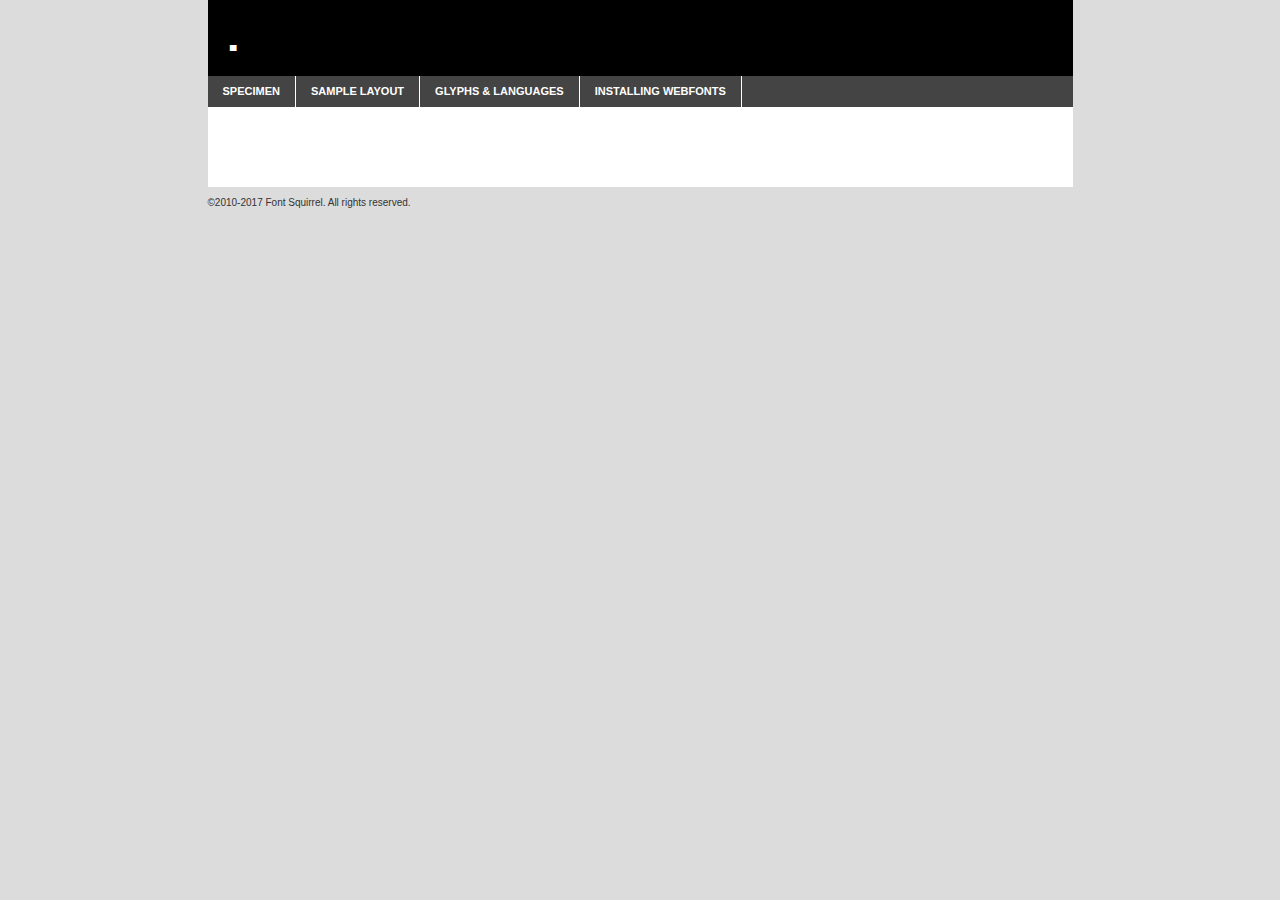
<file: Landing/fonts/scandinavian/scandinavian_new_black_1-demo.html>
<!DOCTYPE html PUBLIC "-//W3C//DTD XHTML 1.0 Transitional//EN"
        "http://www.w3.org/TR/xhtml1/DTD/xhtml1-transitional.dtd">

<html xmlns="http://www.w3.org/1999/xhtml" xml:lang="en" lang="en">
<head>
    <meta http-equiv="Content-Type" content="text/html; charset=utf-8"/>
    <script src="http://ajax.googleapis.com/ajax/libs/jquery/1.7.2/jquery.min.js" type="text/javascript" charset="utf-8"></script>
    <script type="text/javascript">
		(function($) {
			$.fn.easyTabs = function(option) {
				var param = jQuery.extend({ fadeSpeed: 'fast', defaultContent: 1, activeClass: 'active' }, option);
				$(this).each(function() {
					var thisId = '#' + this.id;
					if ( param.defaultContent == '' )
					{
						param.defaultContent = 1;
					}
					if ( typeof param.defaultContent == 'number' )
					{
						var defaultTab = $(thisId + ' .tabs li:eq(' + (param.defaultContent - 1) + ') a').attr('href').substr(1);
					}
					else
					{
						var defaultTab = param.defaultContent;
					}
					$(thisId + ' .tabs li a').each(function() {
						var tabToHide = $(this).attr('href').substr(1);
						$('#' + tabToHide).addClass('easytabs-tab-content');
					});
					hideAll();
					changeContent(defaultTab);

					function hideAll() {$(thisId + ' .easytabs-tab-content').hide();}

					function changeContent(tabId)
					{
						hideAll();
						$(thisId + ' .tabs li').removeClass(param.activeClass);
						$(thisId + ' .tabs li a[href=#' + tabId + ']').closest('li').addClass(param.activeClass);
						if ( param.fadeSpeed != 'none' )
						{
							$(thisId + ' #' + tabId).fadeIn(param.fadeSpeed);
						}
						else
						{
							$(thisId + ' #' + tabId).show();
						}
					}

					$(thisId + ' .tabs li').click(function() {
						var tabId = $(this).find('a').attr('href').substr(1);
						changeContent(tabId);
						return false;
					});
				});
			}
		})(jQuery);
    </script>
    <link rel="stylesheet" href="specimen_files/specimen_stylesheet.css" type="text/css" charset="utf-8"/>
    <link rel="stylesheet" href="stylesheet.css" type="text/css" charset="utf-8"/>

    <style type="text/css">
        		body {
			font-family: 'scandinavian_newblack';
        		}

            </style>

    <title>.  Specimen</title>


    <script type="text/javascript" charset="utf-8">
		$(document).ready(function() {
			$('#container').easyTabs({ defaultContent: 1 });
		});
    </script>
</head>

<body>
<div id="container">
    <div id="header">
		.     </div>
    <ul class="tabs">
        <li><a href="#specimen">Specimen</a></li>
        <li><a href="#layout">Sample Layout</a></li>
		        <li><a href="#glyphs">Glyphs &amp; Languages</a></li>
        <li><a href="#installing">Installing Webfonts</a></li>

    </ul>

    <div id="main_content">


        <div id="specimen">

            <div class="section">
                <div class="grid12 firstcol">
                    <div class="huge">AaBb</div>
                </div>
            </div>

            <div class="section">
                <div class="glyph_range">A&#x200B;B&#x200b;C&#x200b;D&#x200b;E&#x200b;F&#x200b;G&#x200b;H&#x200b;I&#x200b;J&#x200b;K&#x200b;L&#x200b;M&#x200b;N&#x200b;O&#x200b;P&#x200b;Q&#x200b;R&#x200b;S&#x200b;T&#x200b;U&#x200b;V&#x200b;W&#x200b;X&#x200b;Y&#x200b;Z&#x200b;a&#x200b;b&#x200b;c&#x200b;d&#x200b;e&#x200b;f&#x200b;g&#x200b;h&#x200b;i&#x200b;j&#x200b;k&#x200b;l&#x200b;m&#x200b;n&#x200b;o&#x200b;p&#x200b;q&#x200b;r&#x200b;s&#x200b;t&#x200b;u&#x200b;v&#x200b;w&#x200b;x&#x200b;y&#x200b;z&#x200b;1&#x200b;2&#x200b;3&#x200b;4&#x200b;5&#x200b;6&#x200b;7&#x200b;8&#x200b;9&#x200b;0&#x200b;&amp;&#x200b;.&#x200b;,&#x200b;?&#x200b;!&#x200b;&#64;&#x200b;(&#x200b;)&#x200b;#&#x200b;$&#x200b;%&#x200b;*&#x200b;+&#x200b;-&#x200b;=&#x200b;:&#x200b;;</div>
            </div>
            <div class="section">
                <div class="grid12 firstcol">
                    <table class="sample_table">
                        <tr>
                            <td>10</td>
                            <td class="size10">abcdefghijklmnopqrstuvwxyzABCDEFGHIJKLMNOPQRSTUVWXYZ0123456789abcdefghijklmnopqrstuvwxyzABCDEFGHIJKLMNOPQRSTUVWXYZ0123456789abcdefghijklmnopqrstuvwxyzABCDEFGHIJKLMNOPQRSTUVWXYZ</td>
                        </tr>
                        <tr>
                            <td>11</td>
                            <td class="size11">abcdefghijklmnopqrstuvwxyzABCDEFGHIJKLMNOPQRSTUVWXYZ0123456789abcdefghijklmnopqrstuvwxyzABCDEFGHIJKLMNOPQRSTUVWXYZ0123456789abcdefghijklmnopqrstuvwxyzABCDEFGHIJKLMNOPQRSTUVWXYZ</td>
                        </tr>
                        <tr>
                            <td>12</td>
                            <td class="size12">abcdefghijklmnopqrstuvwxyzABCDEFGHIJKLMNOPQRSTUVWXYZ0123456789abcdefghijklmnopqrstuvwxyzABCDEFGHIJKLMNOPQRSTUVWXYZ0123456789abcdefghijklmnopqrstuvwxyzABCDEFGHIJKLMNOPQRSTUVWXYZ</td>
                        </tr>
                        <tr>
                            <td>13</td>
                            <td class="size13">abcdefghijklmnopqrstuvwxyzABCDEFGHIJKLMNOPQRSTUVWXYZ0123456789abcdefghijklmnopqrstuvwxyzABCDEFGHIJKLMNOPQRSTUVWXYZ0123456789abcdefghijklmnopqrstuvwxyzABCDEFGHIJKLMNOPQRSTUVWXYZ</td>
                        </tr>
                        <tr>
                            <td>14</td>
                            <td class="size14">abcdefghijklmnopqrstuvwxyzABCDEFGHIJKLMNOPQRSTUVWXYZ0123456789abcdefghijklmnopqrstuvwxyzABCDEFGHIJKLMNOPQRSTUVWXYZ0123456789abcdefghijklmnopqrstuvwxyzABCDEFGHIJKLMNOPQRSTUVWXYZ</td>
                        </tr>
                        <tr>
                            <td>16</td>
                            <td class="size16">abcdefghijklmnopqrstuvwxyzABCDEFGHIJKLMNOPQRSTUVWXYZ0123456789abcdefghijklmnopqrstuvwxyzABCDEFGHIJKLMNOPQRSTUVWXYZ</td>
                        </tr>
                        <tr>
                            <td>18</td>
                            <td class="size18">abcdefghijklmnopqrstuvwxyzABCDEFGHIJKLMNOPQRSTUVWXYZ0123456789abcdefghijklmnopqrstuvwxyzABCDEFGHIJKLMNOPQRSTUVWXYZ</td>
                        </tr>
                        <tr>
                            <td>20</td>
                            <td class="size20">abcdefghijklmnopqrstuvwxyzABCDEFGHIJKLMNOPQRSTUVWXYZ0123456789abcdefghijklmnopqrstuvwxyzABCDEFGHIJKLMNOPQRSTUVWXYZ</td>
                        </tr>
                        <tr>
                            <td>24</td>
                            <td class="size24">abcdefghijklmnopqrstuvwxyzABCDEFGHIJKLMNOPQRSTUVWXYZ0123456789abcdefghijklmnopqrstuvwxyzABCDEFGHIJKLMNOPQRSTUVWXYZ</td>
                        </tr>
                        <tr>
                            <td>30</td>
                            <td class="size30">abcdefghijklmnopqrstuvwxyzABCDEFGHIJKLMNOPQRSTUVWXYZ0123456789abcdefghijklmnopqrstuvwxyzABCDEFGHIJKLMNOPQRSTUVWXYZ</td>
                        </tr>
                        <tr>
                            <td>36</td>
                            <td class="size36">abcdefghijklmnopqrstuvwxyzABCDEFGHIJKLMNOPQRSTUVWXYZ0123456789abcdefghijklmnopqrstuvwxyzABCDEFGHIJKLMNOPQRSTUVWXYZ</td>
                        </tr>
                        <tr>
                            <td>48</td>
                            <td class="size48">abcdefghijklmnopqrstuvwxyzABCDEFGHIJKLMNOPQRSTUVWXYZ0123456789abcdefghijklmnopqrstuvwxyzABCDEFGHIJKLMNOPQRSTUVWXYZ</td>
                        </tr>
                        <tr>
                            <td>60</td>
                            <td class="size60">abcdefghijklmnopqrstuvwxyzABCDEFGHIJKLMNOPQRSTUVWXYZ0123456789abcdefghijklmnopqrstuvwxyzABCDEFGHIJKLMNOPQRSTUVWXYZ</td>
                        </tr>
                        <tr>
                            <td>72</td>
                            <td class="size72">abcdefghijklmnopqrstuvwxyzABCDEFGHIJKLMNOPQRSTUVWXYZ0123456789abcdefghijklmnopqrstuvwxyzABCDEFGHIJKLMNOPQRSTUVWXYZ</td>
                        </tr>
                        <tr>
                            <td>90</td>
                            <td class="size90">abcdefghijklmnopqrstuvwxyzABCDEFGHIJKLMNOPQRSTUVWXYZ0123456789abcdefghijklmnopqrstuvwxyzABCDEFGHIJKLMNOPQRSTUVWXYZ</td>
                        </tr>
                    </table>

                </div>

            </div>


            <div class="section" id="bodycomparison">


                <div id="xheight">
                    <div class="fontbody">&#x25FC;&#x25FC;&#x25FC;&#x25FC;&#x25FC;&#x25FC;&#x25FC;&#x25FC;&#x25FC;&#x25FC;&#x25FC;&#x25FC;&#x25FC;&#x25FC;&#x25FC;&#x25FC;&#x25FC;&#x25FC;&#x25FC;&#x25FC;&#x25FC;&#x25FC;&#x25FC;&#x25FC;&#x25FC;&#x25FC;&#x25FC;&#x25FC;&#x25FC;&#x25FC;&#x25FC;&#x25FC;&#x25FC;&#x25FC;&#x25FC;&#x25FC;&#x25FC;&#x25FC;&#x25FC;&#x25FC;&#x25FC;&#x25FC;&#x25FC;&#x25FC;&#x25FC;&#x25FC;&#x25FC;&#x25FC;&#x25FC;&#x25FC;&#x25FC;&#x25FC;&#x25FC;&#x25FC;&#x25FC;&#x25FC;&#x25FC;&#x25FC;&#x25FC;&#x25FC;&#x25FC;&#x25FC;&#x25FC;&#x25FC;&#x25FC;&#x25FC;&#x25FC;&#x25FC;&#x25FC;&#x25FC;&#x25FC;&#x25FC;&#x25FC;&#x25FC;&#x25FC;&#x25FC;&#x25FC;&#x25FC;&#x25FC;&#x25FC;&#x25FC;&#x25FC;&#x25FC;&#x25FC;&#x25FC;&#x25FC;&#x25FC;&#x25FC;&#x25FC;&#x25FC;&#x25FC;&#x25FC;&#x25FC;&#x25FC;&#x25FC;&#x25FC;&#x25FC;&#x25FC;&#x25FC;body</div>
                    <div class="arialbody">body</div>
                    <div class="verdanabody">body</div>
                    <div class="georgiabody">body</div>
                </div>
                <div class="fontbody" style="z-index:1">
                    body<span>. </span>
                </div>
                <div class="arialbody" style="z-index:1">
                    body<span>Arial</span>
                </div>
                <div class="verdanabody" style="z-index:1">
                    body<span>Verdana</span>
                </div>
                <div class="georgiabody" style="z-index:1">
                    body<span>Georgia</span>
                </div>


            </div>


            <div class="section psample psample_row1" id="">

                <div class="grid2 firstcol">
                    <p class="size10"><span>10.</span>Aenean lacinia bibendum nulla sed consectetur. Fusce dapibus, tellus ac cursus commodo, tortor mauris condimentum nibh, ut fermentum massa justo sit amet risus. Nullam id dolor id nibh ultricies vehicula ut id elit. Cum sociis natoque penatibus et magnis dis parturient montes, nascetur ridiculus mus. Nulla vitae elit libero, a pharetra augue.</p>

                </div>
                <div class="grid3">
                    <p class="size11"><span>11.</span>Aenean lacinia bibendum nulla sed consectetur. Fusce dapibus, tellus ac cursus commodo, tortor mauris condimentum nibh, ut fermentum massa justo sit amet risus. Nullam id dolor id nibh ultricies vehicula ut id elit. Cum sociis natoque penatibus et magnis dis parturient montes, nascetur ridiculus mus. Nulla vitae elit libero, a pharetra augue.</p>

                </div>
                <div class="grid3">
                    <p class="size12"><span>12.</span>Aenean lacinia bibendum nulla sed consectetur. Fusce dapibus, tellus ac cursus commodo, tortor mauris condimentum nibh, ut fermentum massa justo sit amet risus. Nullam id dolor id nibh ultricies vehicula ut id elit. Cum sociis natoque penatibus et magnis dis parturient montes, nascetur ridiculus mus. Nulla vitae elit libero, a pharetra augue.</p>

                </div>
                <div class="grid4">
                    <p class="size13"><span>13.</span>Aenean lacinia bibendum nulla sed consectetur. Fusce dapibus, tellus ac cursus commodo, tortor mauris condimentum nibh, ut fermentum massa justo sit amet risus. Nullam id dolor id nibh ultricies vehicula ut id elit. Cum sociis natoque penatibus et magnis dis parturient montes, nascetur ridiculus mus. Nulla vitae elit libero, a pharetra augue.</p>

                </div>
                <div class="white_blend"></div>

            </div>
            <div class="section psample psample_row2" id="">
                <div class="grid3 firstcol">
                    <p class="size14"><span>14.</span>Aenean lacinia bibendum nulla sed consectetur. Fusce dapibus, tellus ac cursus commodo, tortor mauris condimentum nibh, ut fermentum massa justo sit amet risus. Nullam id dolor id nibh ultricies vehicula ut id elit. Cum sociis natoque penatibus et magnis dis parturient montes, nascetur ridiculus mus. Nulla vitae elit libero, a pharetra augue.</p>

                </div>
                <div class="grid4">
                    <p class="size16"><span>16.</span>Aenean lacinia bibendum nulla sed consectetur. Fusce dapibus, tellus ac cursus commodo, tortor mauris condimentum nibh, ut fermentum massa justo sit amet risus. Nullam id dolor id nibh ultricies vehicula ut id elit. Cum sociis natoque penatibus et magnis dis parturient montes, nascetur ridiculus mus. Nulla vitae elit libero, a pharetra augue.</p>

                </div>
                <div class="grid5">
                    <p class="size18"><span>18.</span>Aenean lacinia bibendum nulla sed consectetur. Fusce dapibus, tellus ac cursus commodo, tortor mauris condimentum nibh, ut fermentum massa justo sit amet risus. Nullam id dolor id nibh ultricies vehicula ut id elit. Cum sociis natoque penatibus et magnis dis parturient montes, nascetur ridiculus mus. Nulla vitae elit libero, a pharetra augue.</p>

                </div>

                <div class="white_blend"></div>

            </div>

            <div class="section psample psample_row3" id="">
                <div class="grid5 firstcol">
                    <p class="size20"><span>20.</span>Aenean lacinia bibendum nulla sed consectetur. Fusce dapibus, tellus ac cursus commodo, tortor mauris condimentum nibh, ut fermentum massa justo sit amet risus. Nullam id dolor id nibh ultricies vehicula ut id elit. Cum sociis natoque penatibus et magnis dis parturient montes, nascetur ridiculus mus. Nulla vitae elit libero, a pharetra augue.</p>
                </div>
                <div class="grid7">
                    <p class="size24"><span>24.</span>Aenean lacinia bibendum nulla sed consectetur. Fusce dapibus, tellus ac cursus commodo, tortor mauris condimentum nibh, ut fermentum massa justo sit amet risus. Nullam id dolor id nibh ultricies vehicula ut id elit. Cum sociis natoque penatibus et magnis dis parturient montes, nascetur ridiculus mus. Nulla vitae elit libero, a pharetra augue.</p>
                </div>

                <div class="white_blend"></div>

            </div>

            <div class="section psample psample_row4" id="">
                <div class="grid12 firstcol">
                    <p class="size30"><span>30.</span>Aenean lacinia bibendum nulla sed consectetur. Fusce dapibus, tellus ac cursus commodo, tortor mauris condimentum nibh, ut fermentum massa justo sit amet risus. Nullam id dolor id nibh ultricies vehicula ut id elit. Cum sociis natoque penatibus et magnis dis parturient montes, nascetur ridiculus mus. Nulla vitae elit libero, a pharetra augue.</p>
                </div>
                <div class="white_blend"></div>

            </div>


            <div class="section psample psample_row1 fullreverse">
                <div class="grid2 firstcol">
                    <p class="size10"><span>10.</span>Aenean lacinia bibendum nulla sed consectetur. Fusce dapibus, tellus ac cursus commodo, tortor mauris condimentum nibh, ut fermentum massa justo sit amet risus. Nullam id dolor id nibh ultricies vehicula ut id elit. Cum sociis natoque penatibus et magnis dis parturient montes, nascetur ridiculus mus. Nulla vitae elit libero, a pharetra augue.</p>

                </div>
                <div class="grid3">
                    <p class="size11"><span>11.</span>Aenean lacinia bibendum nulla sed consectetur. Fusce dapibus, tellus ac cursus commodo, tortor mauris condimentum nibh, ut fermentum massa justo sit amet risus. Nullam id dolor id nibh ultricies vehicula ut id elit. Cum sociis natoque penatibus et magnis dis parturient montes, nascetur ridiculus mus. Nulla vitae elit libero, a pharetra augue.</p>

                </div>
                <div class="grid3">
                    <p class="size12"><span>12.</span>Aenean lacinia bibendum nulla sed consectetur. Fusce dapibus, tellus ac cursus commodo, tortor mauris condimentum nibh, ut fermentum massa justo sit amet risus. Nullam id dolor id nibh ultricies vehicula ut id elit. Cum sociis natoque penatibus et magnis dis parturient montes, nascetur ridiculus mus. Nulla vitae elit libero, a pharetra augue.</p>

                </div>
                <div class="grid4">
                    <p class="size13"><span>13.</span>Aenean lacinia bibendum nulla sed consectetur. Fusce dapibus, tellus ac cursus commodo, tortor mauris condimentum nibh, ut fermentum massa justo sit amet risus. Nullam id dolor id nibh ultricies vehicula ut id elit. Cum sociis natoque penatibus et magnis dis parturient montes, nascetur ridiculus mus. Nulla vitae elit libero, a pharetra augue.</p>

                </div>
                <div class="black_blend"></div>

            </div>

            <div class="section psample psample_row2 fullreverse">
                <div class="grid3 firstcol">
                    <p class="size14"><span>14.</span>Aenean lacinia bibendum nulla sed consectetur. Fusce dapibus, tellus ac cursus commodo, tortor mauris condimentum nibh, ut fermentum massa justo sit amet risus. Nullam id dolor id nibh ultricies vehicula ut id elit. Cum sociis natoque penatibus et magnis dis parturient montes, nascetur ridiculus mus. Nulla vitae elit libero, a pharetra augue.</p>

                </div>
                <div class="grid4">
                    <p class="size16"><span>16.</span>Aenean lacinia bibendum nulla sed consectetur. Fusce dapibus, tellus ac cursus commodo, tortor mauris condimentum nibh, ut fermentum massa justo sit amet risus. Nullam id dolor id nibh ultricies vehicula ut id elit. Cum sociis natoque penatibus et magnis dis parturient montes, nascetur ridiculus mus. Nulla vitae elit libero, a pharetra augue.</p>

                </div>
                <div class="grid5">
                    <p class="size18"><span>18.</span>Aenean lacinia bibendum nulla sed consectetur. Fusce dapibus, tellus ac cursus commodo, tortor mauris condimentum nibh, ut fermentum massa justo sit amet risus. Nullam id dolor id nibh ultricies vehicula ut id elit. Cum sociis natoque penatibus et magnis dis parturient montes, nascetur ridiculus mus. Nulla vitae elit libero, a pharetra augue.</p>

                </div>
                <div class="black_blend"></div>

            </div>

            <div class="section psample fullreverse psample_row3" id="">
                <div class="grid5 firstcol">
                    <p class="size20"><span>20.</span>Aenean lacinia bibendum nulla sed consectetur. Fusce dapibus, tellus ac cursus commodo, tortor mauris condimentum nibh, ut fermentum massa justo sit amet risus. Nullam id dolor id nibh ultricies vehicula ut id elit. Cum sociis natoque penatibus et magnis dis parturient montes, nascetur ridiculus mus. Nulla vitae elit libero, a pharetra augue.</p>
                </div>
                <div class="grid7">
                    <p class="size24"><span>24.</span>Aenean lacinia bibendum nulla sed consectetur. Fusce dapibus, tellus ac cursus commodo, tortor mauris condimentum nibh, ut fermentum massa justo sit amet risus. Nullam id dolor id nibh ultricies vehicula ut id elit. Cum sociis natoque penatibus et magnis dis parturient montes, nascetur ridiculus mus. Nulla vitae elit libero, a pharetra augue.</p>
                </div>

                <div class="black_blend"></div>

            </div>

            <div class="section psample fullreverse psample_row4" id="" style="border-bottom: 20px #000 solid;">
                <div class="grid12 firstcol">
                    <p class="size30"><span>30.</span>Aenean lacinia bibendum nulla sed consectetur. Fusce dapibus, tellus ac cursus commodo, tortor mauris condimentum nibh, ut fermentum massa justo sit amet risus. Nullam id dolor id nibh ultricies vehicula ut id elit. Cum sociis natoque penatibus et magnis dis parturient montes, nascetur ridiculus mus. Nulla vitae elit libero, a pharetra augue.</p>
                </div>
                <div class="black_blend"></div>

            </div>


        </div>

        <div id="layout">

            <div class="section">

                <div class="grid12 firstcol">
                    <h1>Lorem Ipsum Dolor</h1>
                    <h2>Etiam porta sem malesuada magna mollis euismod</h2>

                    <p class="byline">By <a href="#link">Aenean Lacinia</a></p>
                </div>
            </div>
            <div class="section">
                <div class="grid8 firstcol">
                    <p class="large">Donec sed odio dui. Morbi leo risus, porta ac consectetur ac, vestibulum at eros. Fusce dapibus, tellus ac cursus commodo, tortor mauris condimentum nibh, ut fermentum massa justo sit amet risus. </p>


                    <h3>Pellentesque ornare sem</h3>

                    <p>Maecenas sed diam eget risus varius blandit sit amet non magna. Maecenas faucibus mollis interdum. Donec ullamcorper nulla non metus auctor fringilla. Nullam id dolor id nibh ultricies vehicula ut id elit. Nullam id dolor id nibh ultricies vehicula ut id elit. </p>

                    <p>Aenean eu leo quam. Pellentesque ornare sem lacinia quam venenatis vestibulum. Lorem ipsum dolor sit amet, consectetur adipiscing elit. Cum sociis natoque penatibus et magnis dis parturient montes, nascetur ridiculus mus. </p>

                    <p>Nulla vitae elit libero, a pharetra augue. Praesent commodo cursus magna, vel scelerisque nisl consectetur et. Aenean lacinia bibendum nulla sed consectetur. </p>

                    <p>Nullam quis risus eget urna mollis ornare vel eu leo. Nullam quis risus eget urna mollis ornare vel eu leo. Maecenas sed diam eget risus varius blandit sit amet non magna. Donec ullamcorper nulla non metus auctor fringilla. </p>

                    <h3>Cras mattis consectetur</h3>

                    <p>Aenean eu leo quam. Pellentesque ornare sem lacinia quam venenatis vestibulum. Aenean lacinia bibendum nulla sed consectetur. Integer posuere erat a ante venenatis dapibus posuere velit aliquet. Cras mattis consectetur purus sit amet fermentum. </p>

                    <p>Nullam id dolor id nibh ultricies vehicula ut id elit. Nullam quis risus eget urna mollis ornare vel eu leo. Cras mattis consectetur purus sit amet fermentum.</p>
                </div>

                <div class="grid4 sidebar">

                    <div class="box reverse">
                        <p class="last">Nullam quis risus eget urna mollis ornare vel eu leo. Donec ullamcorper nulla non metus auctor fringilla. Cras mattis consectetur purus sit amet fermentum. Sed posuere consectetur est at lobortis. Lorem ipsum dolor sit amet, consectetur adipiscing elit. </p>
                    </div>

                    <p class="caption">Maecenas sed diam eget risus varius.</p>

                    <p>Vestibulum id ligula porta felis euismod semper. Integer posuere erat a ante venenatis dapibus posuere velit aliquet. Vestibulum id ligula porta felis euismod semper. Sed posuere consectetur est at lobortis. Maecenas sed diam eget risus varius blandit sit amet non magna. Fusce dapibus, tellus ac cursus commodo, tortor mauris condimentum nibh, ut fermentum massa justo sit amet risus. </p>


                    <p>Duis mollis, est non commodo luctus, nisi erat porttitor ligula, eget lacinia odio sem nec elit. Aenean lacinia bibendum nulla sed consectetur. Vivamus sagittis lacus vel augue laoreet rutrum faucibus dolor auctor. Aenean lacinia bibendum nulla sed consectetur. Nullam quis risus eget urna mollis ornare vel eu leo. </p>

                    <p>Praesent commodo cursus magna, vel scelerisque nisl consectetur et. Donec ullamcorper nulla non metus auctor fringilla. Maecenas faucibus mollis interdum. Fusce dapibus, tellus ac cursus commodo, tortor mauris condimentum nibh, ut fermentum massa justo sit amet risus. </p>

                </div>
            </div>

        </div>


		

        <div id="glyphs">
            <div class="section">
                <div class="grid12 firstcol">

                    <h1>Language Support</h1>
                    <p>The subset of .  in this kit supports the following languages:<br/>

						Albanian, Basque, Breton, Chamorro, Danish, Dutch, English, Faroese, Finnish, French, Frisian, Galician, German, Icelandic, Italian, Malagasy, Norwegian, Portuguese, Spanish, Alsatian, Aragonese, Arapaho, Arrernte, Asturian, Aymara, Bislama, Cebuano, Corsican, Fijian, French_creole, Genoese, Gilbertese, Greenlandic, Haitian_creole, Hiligaynon, Hmong, Hopi, Ibanag, Iloko_ilokano, Indonesian, Interglossa_glosa, Interlingua, Irish_gaelic, Jerriais, Lojban, Lombard, Luxembourgeois, Manx, Mohawk, Norfolk_pitcairnese, Occitan, Oromo, Pangasinan, Papiamento, Piedmontese, Potawatomi, Rhaeto-romance, Romansh, Rotokas, Sami_lule, Samoan, Sardinian, Scots_gaelic, Seychelles_creole, Shona, Sicilian, Somali, Southern_ndebele, Swahili, Swati_swazi, Tagalog_filipino_pilipino, Tetum, Tok_pisin, Uyghur_latinized, Volapuk, Walloon, Warlpiri, Xhosa, Yapese, Zulu, Latinbasic, Ubasic, Demo                    </p>
                    <h1>Glyph Chart</h1>
                    <p>The subset of .  in this kit includes all the glyphs listed below. Unicode entities are included above each glyph to help you insert individual characters into your layout.</p>
                    <div id="glyph_chart">

																				                                <div><p>&amp;#13;</p>&#13;</div>
																				                                <div><p>&amp;#32;</p>&#32;</div>
																				                                <div><p>&amp;#33;</p>&#33;</div>
																				                                <div><p>&amp;#34;</p>&#34;</div>
																				                                <div><p>&amp;#35;</p>&#35;</div>
																				                                <div><p>&amp;#36;</p>&#36;</div>
																				                                <div><p>&amp;#37;</p>&#37;</div>
																				                                <div><p>&amp;#38;</p>&#38;</div>
																				                                <div><p>&amp;#39;</p>&#39;</div>
																				                                <div><p>&amp;#40;</p>&#40;</div>
																				                                <div><p>&amp;#41;</p>&#41;</div>
																				                                <div><p>&amp;#42;</p>&#42;</div>
																				                                <div><p>&amp;#43;</p>&#43;</div>
																				                                <div><p>&amp;#44;</p>&#44;</div>
																				                                <div><p>&amp;#45;</p>&#45;</div>
																				                                <div><p>&amp;#46;</p>&#46;</div>
																				                                <div><p>&amp;#47;</p>&#47;</div>
																				                                <div><p>&amp;#48;</p>&#48;</div>
																				                                <div><p>&amp;#49;</p>&#49;</div>
																				                                <div><p>&amp;#50;</p>&#50;</div>
																				                                <div><p>&amp;#51;</p>&#51;</div>
																				                                <div><p>&amp;#52;</p>&#52;</div>
																				                                <div><p>&amp;#53;</p>&#53;</div>
																				                                <div><p>&amp;#54;</p>&#54;</div>
																				                                <div><p>&amp;#55;</p>&#55;</div>
																				                                <div><p>&amp;#56;</p>&#56;</div>
																				                                <div><p>&amp;#57;</p>&#57;</div>
																				                                <div><p>&amp;#58;</p>&#58;</div>
																				                                <div><p>&amp;#59;</p>&#59;</div>
																				                                <div><p>&amp;#60;</p>&#60;</div>
																				                                <div><p>&amp;#61;</p>&#61;</div>
																				                                <div><p>&amp;#62;</p>&#62;</div>
																				                                <div><p>&amp;#63;</p>&#63;</div>
																				                                <div><p>&amp;#64;</p>&#64;</div>
																				                                <div><p>&amp;#65;</p>&#65;</div>
																				                                <div><p>&amp;#66;</p>&#66;</div>
																				                                <div><p>&amp;#67;</p>&#67;</div>
																				                                <div><p>&amp;#68;</p>&#68;</div>
																				                                <div><p>&amp;#69;</p>&#69;</div>
																				                                <div><p>&amp;#70;</p>&#70;</div>
																				                                <div><p>&amp;#71;</p>&#71;</div>
																				                                <div><p>&amp;#72;</p>&#72;</div>
																				                                <div><p>&amp;#73;</p>&#73;</div>
																				                                <div><p>&amp;#74;</p>&#74;</div>
																				                                <div><p>&amp;#75;</p>&#75;</div>
																				                                <div><p>&amp;#76;</p>&#76;</div>
																				                                <div><p>&amp;#77;</p>&#77;</div>
																				                                <div><p>&amp;#78;</p>&#78;</div>
																				                                <div><p>&amp;#79;</p>&#79;</div>
																				                                <div><p>&amp;#80;</p>&#80;</div>
																				                                <div><p>&amp;#81;</p>&#81;</div>
																				                                <div><p>&amp;#82;</p>&#82;</div>
																				                                <div><p>&amp;#83;</p>&#83;</div>
																				                                <div><p>&amp;#84;</p>&#84;</div>
																				                                <div><p>&amp;#85;</p>&#85;</div>
																				                                <div><p>&amp;#86;</p>&#86;</div>
																				                                <div><p>&amp;#87;</p>&#87;</div>
																				                                <div><p>&amp;#88;</p>&#88;</div>
																				                                <div><p>&amp;#89;</p>&#89;</div>
																				                                <div><p>&amp;#90;</p>&#90;</div>
																				                                <div><p>&amp;#91;</p>&#91;</div>
																				                                <div><p>&amp;#92;</p>&#92;</div>
																				                                <div><p>&amp;#93;</p>&#93;</div>
																				                                <div><p>&amp;#94;</p>&#94;</div>
																				                                <div><p>&amp;#95;</p>&#95;</div>
																				                                <div><p>&amp;#96;</p>&#96;</div>
																				                                <div><p>&amp;#97;</p>&#97;</div>
																				                                <div><p>&amp;#98;</p>&#98;</div>
																				                                <div><p>&amp;#99;</p>&#99;</div>
																				                                <div><p>&amp;#100;</p>&#100;</div>
																				                                <div><p>&amp;#101;</p>&#101;</div>
																				                                <div><p>&amp;#102;</p>&#102;</div>
																				                                <div><p>&amp;#103;</p>&#103;</div>
																				                                <div><p>&amp;#104;</p>&#104;</div>
																				                                <div><p>&amp;#105;</p>&#105;</div>
																				                                <div><p>&amp;#106;</p>&#106;</div>
																				                                <div><p>&amp;#107;</p>&#107;</div>
																				                                <div><p>&amp;#108;</p>&#108;</div>
																				                                <div><p>&amp;#109;</p>&#109;</div>
																				                                <div><p>&amp;#110;</p>&#110;</div>
																				                                <div><p>&amp;#111;</p>&#111;</div>
																				                                <div><p>&amp;#112;</p>&#112;</div>
																				                                <div><p>&amp;#113;</p>&#113;</div>
																				                                <div><p>&amp;#114;</p>&#114;</div>
																				                                <div><p>&amp;#115;</p>&#115;</div>
																				                                <div><p>&amp;#116;</p>&#116;</div>
																				                                <div><p>&amp;#117;</p>&#117;</div>
																				                                <div><p>&amp;#118;</p>&#118;</div>
																				                                <div><p>&amp;#119;</p>&#119;</div>
																				                                <div><p>&amp;#120;</p>&#120;</div>
																				                                <div><p>&amp;#121;</p>&#121;</div>
																				                                <div><p>&amp;#122;</p>&#122;</div>
																				                                <div><p>&amp;#123;</p>&#123;</div>
																				                                <div><p>&amp;#124;</p>&#124;</div>
																				                                <div><p>&amp;#125;</p>&#125;</div>
																				                                <div><p>&amp;#126;</p>&#126;</div>
																				                                <div><p>&amp;#160;</p>&#160;</div>
																				                                <div><p>&amp;#161;</p>&#161;</div>
																				                                <div><p>&amp;#162;</p>&#162;</div>
																				                                <div><p>&amp;#163;</p>&#163;</div>
																				                                <div><p>&amp;#164;</p>&#164;</div>
																				                                <div><p>&amp;#165;</p>&#165;</div>
																				                                <div><p>&amp;#166;</p>&#166;</div>
																				                                <div><p>&amp;#167;</p>&#167;</div>
																				                                <div><p>&amp;#168;</p>&#168;</div>
																				                                <div><p>&amp;#169;</p>&#169;</div>
																				                                <div><p>&amp;#170;</p>&#170;</div>
																				                                <div><p>&amp;#171;</p>&#171;</div>
																				                                <div><p>&amp;#172;</p>&#172;</div>
																				                                <div><p>&amp;#173;</p>&#173;</div>
																				                                <div><p>&amp;#174;</p>&#174;</div>
																				                                <div><p>&amp;#175;</p>&#175;</div>
																				                                <div><p>&amp;#176;</p>&#176;</div>
																				                                <div><p>&amp;#177;</p>&#177;</div>
																				                                <div><p>&amp;#178;</p>&#178;</div>
																				                                <div><p>&amp;#179;</p>&#179;</div>
																				                                <div><p>&amp;#180;</p>&#180;</div>
																				                                <div><p>&amp;#181;</p>&#181;</div>
																				                                <div><p>&amp;#182;</p>&#182;</div>
																				                                <div><p>&amp;#183;</p>&#183;</div>
																				                                <div><p>&amp;#184;</p>&#184;</div>
																				                                <div><p>&amp;#185;</p>&#185;</div>
																				                                <div><p>&amp;#186;</p>&#186;</div>
																				                                <div><p>&amp;#187;</p>&#187;</div>
																				                                <div><p>&amp;#188;</p>&#188;</div>
																				                                <div><p>&amp;#189;</p>&#189;</div>
																				                                <div><p>&amp;#190;</p>&#190;</div>
																				                                <div><p>&amp;#191;</p>&#191;</div>
																				                                <div><p>&amp;#192;</p>&#192;</div>
																				                                <div><p>&amp;#193;</p>&#193;</div>
																				                                <div><p>&amp;#194;</p>&#194;</div>
																				                                <div><p>&amp;#195;</p>&#195;</div>
																				                                <div><p>&amp;#196;</p>&#196;</div>
																				                                <div><p>&amp;#197;</p>&#197;</div>
																				                                <div><p>&amp;#198;</p>&#198;</div>
																				                                <div><p>&amp;#199;</p>&#199;</div>
																				                                <div><p>&amp;#200;</p>&#200;</div>
																				                                <div><p>&amp;#201;</p>&#201;</div>
																				                                <div><p>&amp;#202;</p>&#202;</div>
																				                                <div><p>&amp;#203;</p>&#203;</div>
																				                                <div><p>&amp;#204;</p>&#204;</div>
																				                                <div><p>&amp;#205;</p>&#205;</div>
																				                                <div><p>&amp;#206;</p>&#206;</div>
																				                                <div><p>&amp;#207;</p>&#207;</div>
																				                                <div><p>&amp;#208;</p>&#208;</div>
																				                                <div><p>&amp;#209;</p>&#209;</div>
																				                                <div><p>&amp;#210;</p>&#210;</div>
																				                                <div><p>&amp;#211;</p>&#211;</div>
																				                                <div><p>&amp;#212;</p>&#212;</div>
																				                                <div><p>&amp;#213;</p>&#213;</div>
																				                                <div><p>&amp;#214;</p>&#214;</div>
																				                                <div><p>&amp;#215;</p>&#215;</div>
																				                                <div><p>&amp;#216;</p>&#216;</div>
																				                                <div><p>&amp;#217;</p>&#217;</div>
																				                                <div><p>&amp;#218;</p>&#218;</div>
																				                                <div><p>&amp;#219;</p>&#219;</div>
																				                                <div><p>&amp;#220;</p>&#220;</div>
																				                                <div><p>&amp;#221;</p>&#221;</div>
																				                                <div><p>&amp;#222;</p>&#222;</div>
																				                                <div><p>&amp;#223;</p>&#223;</div>
																				                                <div><p>&amp;#224;</p>&#224;</div>
																				                                <div><p>&amp;#225;</p>&#225;</div>
																				                                <div><p>&amp;#226;</p>&#226;</div>
																				                                <div><p>&amp;#227;</p>&#227;</div>
																				                                <div><p>&amp;#228;</p>&#228;</div>
																				                                <div><p>&amp;#229;</p>&#229;</div>
																				                                <div><p>&amp;#230;</p>&#230;</div>
																				                                <div><p>&amp;#231;</p>&#231;</div>
																				                                <div><p>&amp;#232;</p>&#232;</div>
																				                                <div><p>&amp;#233;</p>&#233;</div>
																				                                <div><p>&amp;#234;</p>&#234;</div>
																				                                <div><p>&amp;#235;</p>&#235;</div>
																				                                <div><p>&amp;#236;</p>&#236;</div>
																				                                <div><p>&amp;#237;</p>&#237;</div>
																				                                <div><p>&amp;#238;</p>&#238;</div>
																				                                <div><p>&amp;#239;</p>&#239;</div>
																				                                <div><p>&amp;#240;</p>&#240;</div>
																				                                <div><p>&amp;#241;</p>&#241;</div>
																				                                <div><p>&amp;#242;</p>&#242;</div>
																				                                <div><p>&amp;#243;</p>&#243;</div>
																				                                <div><p>&amp;#244;</p>&#244;</div>
																				                                <div><p>&amp;#245;</p>&#245;</div>
																				                                <div><p>&amp;#246;</p>&#246;</div>
																				                                <div><p>&amp;#247;</p>&#247;</div>
																				                                <div><p>&amp;#248;</p>&#248;</div>
																				                                <div><p>&amp;#249;</p>&#249;</div>
																				                                <div><p>&amp;#250;</p>&#250;</div>
																				                                <div><p>&amp;#251;</p>&#251;</div>
																				                                <div><p>&amp;#252;</p>&#252;</div>
																				                                <div><p>&amp;#253;</p>&#253;</div>
																				                                <div><p>&amp;#254;</p>&#254;</div>
																				                                <div><p>&amp;#255;</p>&#255;</div>
																				                                <div><p>&amp;#338;</p>&#338;</div>
																				                                <div><p>&amp;#339;</p>&#339;</div>
																				                                <div><p>&amp;#376;</p>&#376;</div>
																				                                <div><p>&amp;#710;</p>&#710;</div>
																				                                <div><p>&amp;#732;</p>&#732;</div>
																				                                <div><p>&amp;#8192;</p>&#8192;</div>
																				                                <div><p>&amp;#8193;</p>&#8193;</div>
																				                                <div><p>&amp;#8194;</p>&#8194;</div>
																				                                <div><p>&amp;#8195;</p>&#8195;</div>
																				                                <div><p>&amp;#8196;</p>&#8196;</div>
																				                                <div><p>&amp;#8197;</p>&#8197;</div>
																				                                <div><p>&amp;#8198;</p>&#8198;</div>
																				                                <div><p>&amp;#8199;</p>&#8199;</div>
																				                                <div><p>&amp;#8200;</p>&#8200;</div>
																				                                <div><p>&amp;#8201;</p>&#8201;</div>
																				                                <div><p>&amp;#8202;</p>&#8202;</div>
																				                                <div><p>&amp;#8208;</p>&#8208;</div>
																				                                <div><p>&amp;#8209;</p>&#8209;</div>
																				                                <div><p>&amp;#8210;</p>&#8210;</div>
																				                                <div><p>&amp;#8211;</p>&#8211;</div>
																				                                <div><p>&amp;#8212;</p>&#8212;</div>
																				                                <div><p>&amp;#8216;</p>&#8216;</div>
																				                                <div><p>&amp;#8217;</p>&#8217;</div>
																				                                <div><p>&amp;#8218;</p>&#8218;</div>
																				                                <div><p>&amp;#8220;</p>&#8220;</div>
																				                                <div><p>&amp;#8221;</p>&#8221;</div>
																				                                <div><p>&amp;#8222;</p>&#8222;</div>
																				                                <div><p>&amp;#8226;</p>&#8226;</div>
																				                                <div><p>&amp;#8230;</p>&#8230;</div>
																				                                <div><p>&amp;#8239;</p>&#8239;</div>
																				                                <div><p>&amp;#8249;</p>&#8249;</div>
																				                                <div><p>&amp;#8250;</p>&#8250;</div>
																				                                <div><p>&amp;#8287;</p>&#8287;</div>
																				                                <div><p>&amp;#8482;</p>&#8482;</div>
																				                                <div><p>&amp;#9724;</p>&#9724;</div>
																				                                <div><p>&amp;#64257;</p>&#64257;</div>
																				                                <div><p>&amp;#64258;</p>&#64258;</div>
																																													                    </div>
                </div>


            </div>
        </div>


        <div id="specs">

        </div>

        <div id="installing">
            <div class="section">
                <div class="grid7 firstcol">
                    <h1>Installing Webfonts</h1>

                    <p>Webfonts are supported by all major browser platforms but not all in the same way. There are currently four different font formats that must be included in order to target all browsers. This includes TTF, WOFF, EOT and SVG.</p>

                    <h2>1. Upload your webfonts</h2>
                    <p>You must upload your webfont kit to your website. They should be in or near the same directory as your CSS files.</p>

                    <h2>2. Include the webfont stylesheet</h2>
                    <p>A special CSS @font-face declaration helps the various browsers select the appropriate font it needs without causing you a bunch of headaches. Learn more about this syntax by reading the <a href="https://www.fontspring.com/blog/further-hardening-of-the-bulletproof-syntax">Fontspring blog post</a> about it. The code for it is as follows:</p>


                    <code>
                        @font-face{
                        font-family: 'MyWebFont';
                        src: url('WebFont.eot');
                        src: url('WebFont.eot?#iefix') format('embedded-opentype'),
                        url('WebFont.woff') format('woff'),
                        url('WebFont.ttf') format('truetype'),
                        url('WebFont.svg#webfont') format('svg');
                        }
                    </code>

                    <p>We've already gone ahead and generated the code for you. All you have to do is link to the stylesheet in your HTML, like this:</p>
                    <code>&lt;link rel=&quot;stylesheet&quot; href=&quot;stylesheet.css&quot; type=&quot;text/css&quot; charset=&quot;utf-8&quot; /&gt;</code>

                    <h2>3. Modify your own stylesheet</h2>
                    <p>To take advantage of your new fonts, you must tell your stylesheet to use them. Look at the original @font-face declaration above and find the property called "font-family." The name linked there will be what you use to reference the font. Prepend that webfont name to the font stack in the "font-family" property, inside the selector you want to change. For example:</p>
                    <code>p { font-family: 'WebFont', Arial, sans-serif; }</code>

                    <h2>4. Test</h2>
                    <p>Getting webfonts to work cross-browser <em>can</em> be tricky. Use the information in the sidebar to help you if you find that fonts aren't loading in a particular browser.</p>
                </div>

                <div class="grid5 sidebar">
                    <div class="box">
                        <h2>Troubleshooting<br/>Font-Face Problems</h2>
                        <p>Having trouble getting your webfonts to load in your new website? Here are some tips to sort out what might be the problem.</p>

                        <h3>Fonts not showing in any browser</h3>

                        <p>This sounds like you need to work on the plumbing. You either did not upload the fonts to the correct directory, or you did not link the fonts properly in the CSS. If you've confirmed that all this is correct and you still have a problem, take a look at your .htaccess file and see if requests are getting intercepted.</p>

                        <h3>Fonts not loading in iPhone or iPad</h3>

                        <p>The most common problem here is that you are serving the fonts from an IIS server. IIS refuses to serve files that have unknown MIME types. If that is the case, you must set the MIME type for SVG to "image/svg+xml" in the server settings. Follow these instructions from Microsoft if you need help.</p>

                        <h3>Fonts not loading in Firefox</h3>

                        <p>The primary reason for this failure? You are still using a version Firefox older than 3.5. So upgrade already! If that isn't it, then you are very likely serving fonts from a different domain. Firefox requires that all font assets be served from the same domain. Lastly it is possible that you need to add WOFF to your list of MIME types (if you are serving via IIS.)</p>

                        <h3>Fonts not loading in IE</h3>

                        <p>Are you looking at Internet Explorer on an actual Windows machine or are you cheating by using a service like Adobe BrowserLab? Many of these screenshot services do not render @font-face for IE. Best to test it on a real machine.</p>

                        <h3>Fonts not loading in IE9</h3>

                        <p>IE9, like Firefox, requires that fonts be served from the same domain as the website. Make sure that is the case.</p>
                    </div>
                </div>
            </div>

        </div>

    </div>
    <div id="footer">
        <p>&copy;2010-2017 Font Squirrel. All rights reserved.</p>
    </div>
</div>
</body>
</html>
</file>
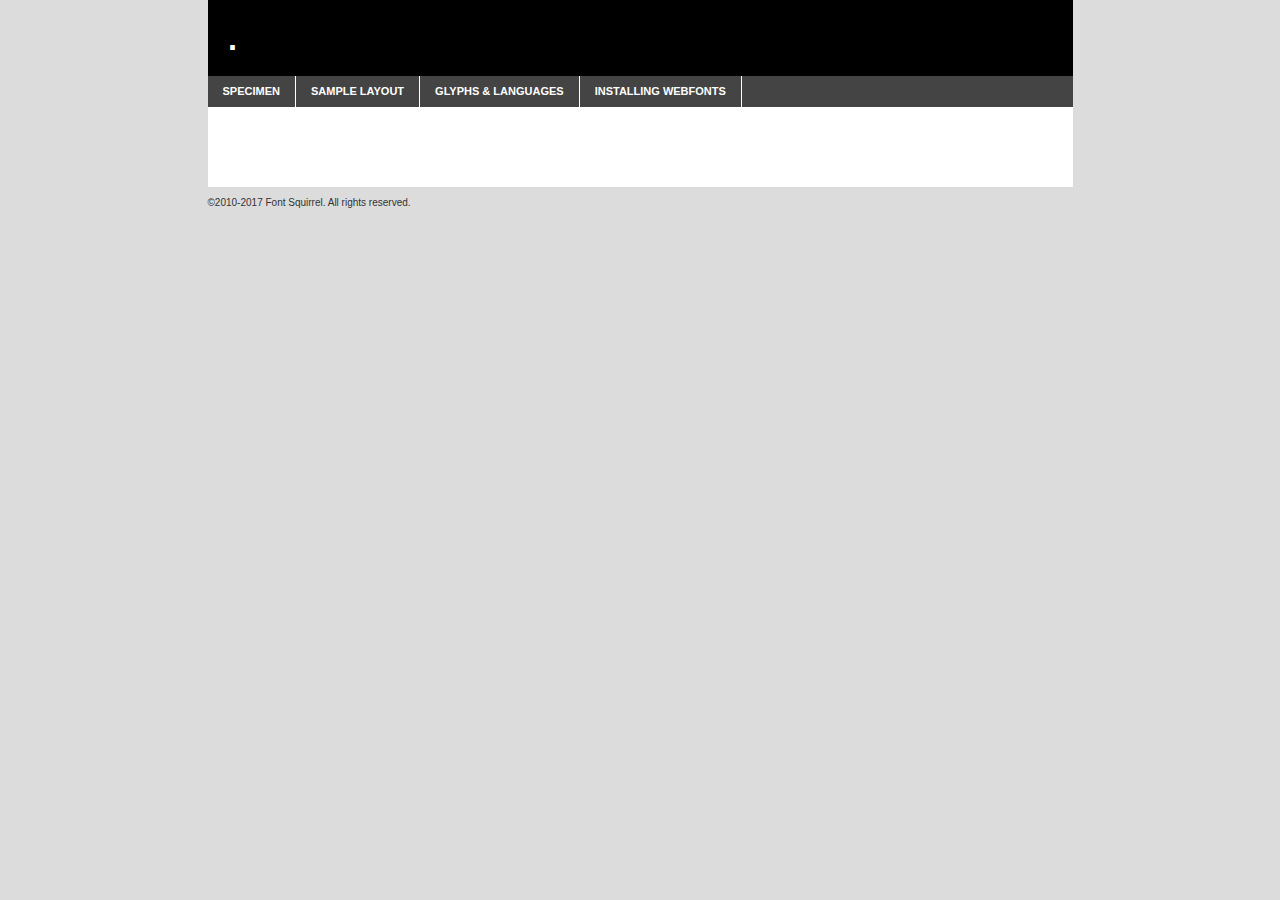
<file: Landing/fonts/scandinavianMedium/scandinavian_new_medium-demo.html>
<!DOCTYPE html PUBLIC "-//W3C//DTD XHTML 1.0 Transitional//EN"
        "http://www.w3.org/TR/xhtml1/DTD/xhtml1-transitional.dtd">

<html xmlns="http://www.w3.org/1999/xhtml" xml:lang="en" lang="en">
<head>
    <meta http-equiv="Content-Type" content="text/html; charset=utf-8"/>
    <script src="http://ajax.googleapis.com/ajax/libs/jquery/1.7.2/jquery.min.js" type="text/javascript" charset="utf-8"></script>
    <script type="text/javascript">
		(function($) {
			$.fn.easyTabs = function(option) {
				var param = jQuery.extend({ fadeSpeed: 'fast', defaultContent: 1, activeClass: 'active' }, option);
				$(this).each(function() {
					var thisId = '#' + this.id;
					if ( param.defaultContent == '' )
					{
						param.defaultContent = 1;
					}
					if ( typeof param.defaultContent == 'number' )
					{
						var defaultTab = $(thisId + ' .tabs li:eq(' + (param.defaultContent - 1) + ') a').attr('href').substr(1);
					}
					else
					{
						var defaultTab = param.defaultContent;
					}
					$(thisId + ' .tabs li a').each(function() {
						var tabToHide = $(this).attr('href').substr(1);
						$('#' + tabToHide).addClass('easytabs-tab-content');
					});
					hideAll();
					changeContent(defaultTab);

					function hideAll() {$(thisId + ' .easytabs-tab-content').hide();}

					function changeContent(tabId)
					{
						hideAll();
						$(thisId + ' .tabs li').removeClass(param.activeClass);
						$(thisId + ' .tabs li a[href=#' + tabId + ']').closest('li').addClass(param.activeClass);
						if ( param.fadeSpeed != 'none' )
						{
							$(thisId + ' #' + tabId).fadeIn(param.fadeSpeed);
						}
						else
						{
							$(thisId + ' #' + tabId).show();
						}
					}

					$(thisId + ' .tabs li').click(function() {
						var tabId = $(this).find('a').attr('href').substr(1);
						changeContent(tabId);
						return false;
					});
				});
			}
		})(jQuery);
    </script>
    <link rel="stylesheet" href="specimen_files/specimen_stylesheet.css" type="text/css" charset="utf-8"/>
    <link rel="stylesheet" href="stylesheet.css" type="text/css" charset="utf-8"/>

    <style type="text/css">
        		body {
			font-family: 'scandinavian_newmedium';
        		}

            </style>

    <title>.  Specimen</title>


    <script type="text/javascript" charset="utf-8">
		$(document).ready(function() {
			$('#container').easyTabs({ defaultContent: 1 });
		});
    </script>
</head>

<body>
<div id="container">
    <div id="header">
		.     </div>
    <ul class="tabs">
        <li><a href="#specimen">Specimen</a></li>
        <li><a href="#layout">Sample Layout</a></li>
		        <li><a href="#glyphs">Glyphs &amp; Languages</a></li>
        <li><a href="#installing">Installing Webfonts</a></li>

    </ul>

    <div id="main_content">


        <div id="specimen">

            <div class="section">
                <div class="grid12 firstcol">
                    <div class="huge">AaBb</div>
                </div>
            </div>

            <div class="section">
                <div class="glyph_range">A&#x200B;B&#x200b;C&#x200b;D&#x200b;E&#x200b;F&#x200b;G&#x200b;H&#x200b;I&#x200b;J&#x200b;K&#x200b;L&#x200b;M&#x200b;N&#x200b;O&#x200b;P&#x200b;Q&#x200b;R&#x200b;S&#x200b;T&#x200b;U&#x200b;V&#x200b;W&#x200b;X&#x200b;Y&#x200b;Z&#x200b;a&#x200b;b&#x200b;c&#x200b;d&#x200b;e&#x200b;f&#x200b;g&#x200b;h&#x200b;i&#x200b;j&#x200b;k&#x200b;l&#x200b;m&#x200b;n&#x200b;o&#x200b;p&#x200b;q&#x200b;r&#x200b;s&#x200b;t&#x200b;u&#x200b;v&#x200b;w&#x200b;x&#x200b;y&#x200b;z&#x200b;1&#x200b;2&#x200b;3&#x200b;4&#x200b;5&#x200b;6&#x200b;7&#x200b;8&#x200b;9&#x200b;0&#x200b;&amp;&#x200b;.&#x200b;,&#x200b;?&#x200b;!&#x200b;&#64;&#x200b;(&#x200b;)&#x200b;#&#x200b;$&#x200b;%&#x200b;*&#x200b;+&#x200b;-&#x200b;=&#x200b;:&#x200b;;</div>
            </div>
            <div class="section">
                <div class="grid12 firstcol">
                    <table class="sample_table">
                        <tr>
                            <td>10</td>
                            <td class="size10">abcdefghijklmnopqrstuvwxyzABCDEFGHIJKLMNOPQRSTUVWXYZ0123456789abcdefghijklmnopqrstuvwxyzABCDEFGHIJKLMNOPQRSTUVWXYZ0123456789abcdefghijklmnopqrstuvwxyzABCDEFGHIJKLMNOPQRSTUVWXYZ</td>
                        </tr>
                        <tr>
                            <td>11</td>
                            <td class="size11">abcdefghijklmnopqrstuvwxyzABCDEFGHIJKLMNOPQRSTUVWXYZ0123456789abcdefghijklmnopqrstuvwxyzABCDEFGHIJKLMNOPQRSTUVWXYZ0123456789abcdefghijklmnopqrstuvwxyzABCDEFGHIJKLMNOPQRSTUVWXYZ</td>
                        </tr>
                        <tr>
                            <td>12</td>
                            <td class="size12">abcdefghijklmnopqrstuvwxyzABCDEFGHIJKLMNOPQRSTUVWXYZ0123456789abcdefghijklmnopqrstuvwxyzABCDEFGHIJKLMNOPQRSTUVWXYZ0123456789abcdefghijklmnopqrstuvwxyzABCDEFGHIJKLMNOPQRSTUVWXYZ</td>
                        </tr>
                        <tr>
                            <td>13</td>
                            <td class="size13">abcdefghijklmnopqrstuvwxyzABCDEFGHIJKLMNOPQRSTUVWXYZ0123456789abcdefghijklmnopqrstuvwxyzABCDEFGHIJKLMNOPQRSTUVWXYZ0123456789abcdefghijklmnopqrstuvwxyzABCDEFGHIJKLMNOPQRSTUVWXYZ</td>
                        </tr>
                        <tr>
                            <td>14</td>
                            <td class="size14">abcdefghijklmnopqrstuvwxyzABCDEFGHIJKLMNOPQRSTUVWXYZ0123456789abcdefghijklmnopqrstuvwxyzABCDEFGHIJKLMNOPQRSTUVWXYZ0123456789abcdefghijklmnopqrstuvwxyzABCDEFGHIJKLMNOPQRSTUVWXYZ</td>
                        </tr>
                        <tr>
                            <td>16</td>
                            <td class="size16">abcdefghijklmnopqrstuvwxyzABCDEFGHIJKLMNOPQRSTUVWXYZ0123456789abcdefghijklmnopqrstuvwxyzABCDEFGHIJKLMNOPQRSTUVWXYZ</td>
                        </tr>
                        <tr>
                            <td>18</td>
                            <td class="size18">abcdefghijklmnopqrstuvwxyzABCDEFGHIJKLMNOPQRSTUVWXYZ0123456789abcdefghijklmnopqrstuvwxyzABCDEFGHIJKLMNOPQRSTUVWXYZ</td>
                        </tr>
                        <tr>
                            <td>20</td>
                            <td class="size20">abcdefghijklmnopqrstuvwxyzABCDEFGHIJKLMNOPQRSTUVWXYZ0123456789abcdefghijklmnopqrstuvwxyzABCDEFGHIJKLMNOPQRSTUVWXYZ</td>
                        </tr>
                        <tr>
                            <td>24</td>
                            <td class="size24">abcdefghijklmnopqrstuvwxyzABCDEFGHIJKLMNOPQRSTUVWXYZ0123456789abcdefghijklmnopqrstuvwxyzABCDEFGHIJKLMNOPQRSTUVWXYZ</td>
                        </tr>
                        <tr>
                            <td>30</td>
                            <td class="size30">abcdefghijklmnopqrstuvwxyzABCDEFGHIJKLMNOPQRSTUVWXYZ0123456789abcdefghijklmnopqrstuvwxyzABCDEFGHIJKLMNOPQRSTUVWXYZ</td>
                        </tr>
                        <tr>
                            <td>36</td>
                            <td class="size36">abcdefghijklmnopqrstuvwxyzABCDEFGHIJKLMNOPQRSTUVWXYZ0123456789abcdefghijklmnopqrstuvwxyzABCDEFGHIJKLMNOPQRSTUVWXYZ</td>
                        </tr>
                        <tr>
                            <td>48</td>
                            <td class="size48">abcdefghijklmnopqrstuvwxyzABCDEFGHIJKLMNOPQRSTUVWXYZ0123456789abcdefghijklmnopqrstuvwxyzABCDEFGHIJKLMNOPQRSTUVWXYZ</td>
                        </tr>
                        <tr>
                            <td>60</td>
                            <td class="size60">abcdefghijklmnopqrstuvwxyzABCDEFGHIJKLMNOPQRSTUVWXYZ0123456789abcdefghijklmnopqrstuvwxyzABCDEFGHIJKLMNOPQRSTUVWXYZ</td>
                        </tr>
                        <tr>
                            <td>72</td>
                            <td class="size72">abcdefghijklmnopqrstuvwxyzABCDEFGHIJKLMNOPQRSTUVWXYZ0123456789abcdefghijklmnopqrstuvwxyzABCDEFGHIJKLMNOPQRSTUVWXYZ</td>
                        </tr>
                        <tr>
                            <td>90</td>
                            <td class="size90">abcdefghijklmnopqrstuvwxyzABCDEFGHIJKLMNOPQRSTUVWXYZ0123456789abcdefghijklmnopqrstuvwxyzABCDEFGHIJKLMNOPQRSTUVWXYZ</td>
                        </tr>
                    </table>

                </div>

            </div>


            <div class="section" id="bodycomparison">


                <div id="xheight">
                    <div class="fontbody">&#x25FC;&#x25FC;&#x25FC;&#x25FC;&#x25FC;&#x25FC;&#x25FC;&#x25FC;&#x25FC;&#x25FC;&#x25FC;&#x25FC;&#x25FC;&#x25FC;&#x25FC;&#x25FC;&#x25FC;&#x25FC;&#x25FC;&#x25FC;&#x25FC;&#x25FC;&#x25FC;&#x25FC;&#x25FC;&#x25FC;&#x25FC;&#x25FC;&#x25FC;&#x25FC;&#x25FC;&#x25FC;&#x25FC;&#x25FC;&#x25FC;&#x25FC;&#x25FC;&#x25FC;&#x25FC;&#x25FC;&#x25FC;&#x25FC;&#x25FC;&#x25FC;&#x25FC;&#x25FC;&#x25FC;&#x25FC;&#x25FC;&#x25FC;&#x25FC;&#x25FC;&#x25FC;&#x25FC;&#x25FC;&#x25FC;&#x25FC;&#x25FC;&#x25FC;&#x25FC;&#x25FC;&#x25FC;&#x25FC;&#x25FC;&#x25FC;&#x25FC;&#x25FC;&#x25FC;&#x25FC;&#x25FC;&#x25FC;&#x25FC;&#x25FC;&#x25FC;&#x25FC;&#x25FC;&#x25FC;&#x25FC;&#x25FC;&#x25FC;&#x25FC;&#x25FC;&#x25FC;&#x25FC;&#x25FC;&#x25FC;&#x25FC;&#x25FC;&#x25FC;&#x25FC;&#x25FC;&#x25FC;&#x25FC;&#x25FC;&#x25FC;&#x25FC;&#x25FC;&#x25FC;&#x25FC;body</div>
                    <div class="arialbody">body</div>
                    <div class="verdanabody">body</div>
                    <div class="georgiabody">body</div>
                </div>
                <div class="fontbody" style="z-index:1">
                    body<span>. </span>
                </div>
                <div class="arialbody" style="z-index:1">
                    body<span>Arial</span>
                </div>
                <div class="verdanabody" style="z-index:1">
                    body<span>Verdana</span>
                </div>
                <div class="georgiabody" style="z-index:1">
                    body<span>Georgia</span>
                </div>


            </div>


            <div class="section psample psample_row1" id="">

                <div class="grid2 firstcol">
                    <p class="size10"><span>10.</span>Aenean lacinia bibendum nulla sed consectetur. Fusce dapibus, tellus ac cursus commodo, tortor mauris condimentum nibh, ut fermentum massa justo sit amet risus. Nullam id dolor id nibh ultricies vehicula ut id elit. Cum sociis natoque penatibus et magnis dis parturient montes, nascetur ridiculus mus. Nulla vitae elit libero, a pharetra augue.</p>

                </div>
                <div class="grid3">
                    <p class="size11"><span>11.</span>Aenean lacinia bibendum nulla sed consectetur. Fusce dapibus, tellus ac cursus commodo, tortor mauris condimentum nibh, ut fermentum massa justo sit amet risus. Nullam id dolor id nibh ultricies vehicula ut id elit. Cum sociis natoque penatibus et magnis dis parturient montes, nascetur ridiculus mus. Nulla vitae elit libero, a pharetra augue.</p>

                </div>
                <div class="grid3">
                    <p class="size12"><span>12.</span>Aenean lacinia bibendum nulla sed consectetur. Fusce dapibus, tellus ac cursus commodo, tortor mauris condimentum nibh, ut fermentum massa justo sit amet risus. Nullam id dolor id nibh ultricies vehicula ut id elit. Cum sociis natoque penatibus et magnis dis parturient montes, nascetur ridiculus mus. Nulla vitae elit libero, a pharetra augue.</p>

                </div>
                <div class="grid4">
                    <p class="size13"><span>13.</span>Aenean lacinia bibendum nulla sed consectetur. Fusce dapibus, tellus ac cursus commodo, tortor mauris condimentum nibh, ut fermentum massa justo sit amet risus. Nullam id dolor id nibh ultricies vehicula ut id elit. Cum sociis natoque penatibus et magnis dis parturient montes, nascetur ridiculus mus. Nulla vitae elit libero, a pharetra augue.</p>

                </div>
                <div class="white_blend"></div>

            </div>
            <div class="section psample psample_row2" id="">
                <div class="grid3 firstcol">
                    <p class="size14"><span>14.</span>Aenean lacinia bibendum nulla sed consectetur. Fusce dapibus, tellus ac cursus commodo, tortor mauris condimentum nibh, ut fermentum massa justo sit amet risus. Nullam id dolor id nibh ultricies vehicula ut id elit. Cum sociis natoque penatibus et magnis dis parturient montes, nascetur ridiculus mus. Nulla vitae elit libero, a pharetra augue.</p>

                </div>
                <div class="grid4">
                    <p class="size16"><span>16.</span>Aenean lacinia bibendum nulla sed consectetur. Fusce dapibus, tellus ac cursus commodo, tortor mauris condimentum nibh, ut fermentum massa justo sit amet risus. Nullam id dolor id nibh ultricies vehicula ut id elit. Cum sociis natoque penatibus et magnis dis parturient montes, nascetur ridiculus mus. Nulla vitae elit libero, a pharetra augue.</p>

                </div>
                <div class="grid5">
                    <p class="size18"><span>18.</span>Aenean lacinia bibendum nulla sed consectetur. Fusce dapibus, tellus ac cursus commodo, tortor mauris condimentum nibh, ut fermentum massa justo sit amet risus. Nullam id dolor id nibh ultricies vehicula ut id elit. Cum sociis natoque penatibus et magnis dis parturient montes, nascetur ridiculus mus. Nulla vitae elit libero, a pharetra augue.</p>

                </div>

                <div class="white_blend"></div>

            </div>

            <div class="section psample psample_row3" id="">
                <div class="grid5 firstcol">
                    <p class="size20"><span>20.</span>Aenean lacinia bibendum nulla sed consectetur. Fusce dapibus, tellus ac cursus commodo, tortor mauris condimentum nibh, ut fermentum massa justo sit amet risus. Nullam id dolor id nibh ultricies vehicula ut id elit. Cum sociis natoque penatibus et magnis dis parturient montes, nascetur ridiculus mus. Nulla vitae elit libero, a pharetra augue.</p>
                </div>
                <div class="grid7">
                    <p class="size24"><span>24.</span>Aenean lacinia bibendum nulla sed consectetur. Fusce dapibus, tellus ac cursus commodo, tortor mauris condimentum nibh, ut fermentum massa justo sit amet risus. Nullam id dolor id nibh ultricies vehicula ut id elit. Cum sociis natoque penatibus et magnis dis parturient montes, nascetur ridiculus mus. Nulla vitae elit libero, a pharetra augue.</p>
                </div>

                <div class="white_blend"></div>

            </div>

            <div class="section psample psample_row4" id="">
                <div class="grid12 firstcol">
                    <p class="size30"><span>30.</span>Aenean lacinia bibendum nulla sed consectetur. Fusce dapibus, tellus ac cursus commodo, tortor mauris condimentum nibh, ut fermentum massa justo sit amet risus. Nullam id dolor id nibh ultricies vehicula ut id elit. Cum sociis natoque penatibus et magnis dis parturient montes, nascetur ridiculus mus. Nulla vitae elit libero, a pharetra augue.</p>
                </div>
                <div class="white_blend"></div>

            </div>


            <div class="section psample psample_row1 fullreverse">
                <div class="grid2 firstcol">
                    <p class="size10"><span>10.</span>Aenean lacinia bibendum nulla sed consectetur. Fusce dapibus, tellus ac cursus commodo, tortor mauris condimentum nibh, ut fermentum massa justo sit amet risus. Nullam id dolor id nibh ultricies vehicula ut id elit. Cum sociis natoque penatibus et magnis dis parturient montes, nascetur ridiculus mus. Nulla vitae elit libero, a pharetra augue.</p>

                </div>
                <div class="grid3">
                    <p class="size11"><span>11.</span>Aenean lacinia bibendum nulla sed consectetur. Fusce dapibus, tellus ac cursus commodo, tortor mauris condimentum nibh, ut fermentum massa justo sit amet risus. Nullam id dolor id nibh ultricies vehicula ut id elit. Cum sociis natoque penatibus et magnis dis parturient montes, nascetur ridiculus mus. Nulla vitae elit libero, a pharetra augue.</p>

                </div>
                <div class="grid3">
                    <p class="size12"><span>12.</span>Aenean lacinia bibendum nulla sed consectetur. Fusce dapibus, tellus ac cursus commodo, tortor mauris condimentum nibh, ut fermentum massa justo sit amet risus. Nullam id dolor id nibh ultricies vehicula ut id elit. Cum sociis natoque penatibus et magnis dis parturient montes, nascetur ridiculus mus. Nulla vitae elit libero, a pharetra augue.</p>

                </div>
                <div class="grid4">
                    <p class="size13"><span>13.</span>Aenean lacinia bibendum nulla sed consectetur. Fusce dapibus, tellus ac cursus commodo, tortor mauris condimentum nibh, ut fermentum massa justo sit amet risus. Nullam id dolor id nibh ultricies vehicula ut id elit. Cum sociis natoque penatibus et magnis dis parturient montes, nascetur ridiculus mus. Nulla vitae elit libero, a pharetra augue.</p>

                </div>
                <div class="black_blend"></div>

            </div>

            <div class="section psample psample_row2 fullreverse">
                <div class="grid3 firstcol">
                    <p class="size14"><span>14.</span>Aenean lacinia bibendum nulla sed consectetur. Fusce dapibus, tellus ac cursus commodo, tortor mauris condimentum nibh, ut fermentum massa justo sit amet risus. Nullam id dolor id nibh ultricies vehicula ut id elit. Cum sociis natoque penatibus et magnis dis parturient montes, nascetur ridiculus mus. Nulla vitae elit libero, a pharetra augue.</p>

                </div>
                <div class="grid4">
                    <p class="size16"><span>16.</span>Aenean lacinia bibendum nulla sed consectetur. Fusce dapibus, tellus ac cursus commodo, tortor mauris condimentum nibh, ut fermentum massa justo sit amet risus. Nullam id dolor id nibh ultricies vehicula ut id elit. Cum sociis natoque penatibus et magnis dis parturient montes, nascetur ridiculus mus. Nulla vitae elit libero, a pharetra augue.</p>

                </div>
                <div class="grid5">
                    <p class="size18"><span>18.</span>Aenean lacinia bibendum nulla sed consectetur. Fusce dapibus, tellus ac cursus commodo, tortor mauris condimentum nibh, ut fermentum massa justo sit amet risus. Nullam id dolor id nibh ultricies vehicula ut id elit. Cum sociis natoque penatibus et magnis dis parturient montes, nascetur ridiculus mus. Nulla vitae elit libero, a pharetra augue.</p>

                </div>
                <div class="black_blend"></div>

            </div>

            <div class="section psample fullreverse psample_row3" id="">
                <div class="grid5 firstcol">
                    <p class="size20"><span>20.</span>Aenean lacinia bibendum nulla sed consectetur. Fusce dapibus, tellus ac cursus commodo, tortor mauris condimentum nibh, ut fermentum massa justo sit amet risus. Nullam id dolor id nibh ultricies vehicula ut id elit. Cum sociis natoque penatibus et magnis dis parturient montes, nascetur ridiculus mus. Nulla vitae elit libero, a pharetra augue.</p>
                </div>
                <div class="grid7">
                    <p class="size24"><span>24.</span>Aenean lacinia bibendum nulla sed consectetur. Fusce dapibus, tellus ac cursus commodo, tortor mauris condimentum nibh, ut fermentum massa justo sit amet risus. Nullam id dolor id nibh ultricies vehicula ut id elit. Cum sociis natoque penatibus et magnis dis parturient montes, nascetur ridiculus mus. Nulla vitae elit libero, a pharetra augue.</p>
                </div>

                <div class="black_blend"></div>

            </div>

            <div class="section psample fullreverse psample_row4" id="" style="border-bottom: 20px #000 solid;">
                <div class="grid12 firstcol">
                    <p class="size30"><span>30.</span>Aenean lacinia bibendum nulla sed consectetur. Fusce dapibus, tellus ac cursus commodo, tortor mauris condimentum nibh, ut fermentum massa justo sit amet risus. Nullam id dolor id nibh ultricies vehicula ut id elit. Cum sociis natoque penatibus et magnis dis parturient montes, nascetur ridiculus mus. Nulla vitae elit libero, a pharetra augue.</p>
                </div>
                <div class="black_blend"></div>

            </div>


        </div>

        <div id="layout">

            <div class="section">

                <div class="grid12 firstcol">
                    <h1>Lorem Ipsum Dolor</h1>
                    <h2>Etiam porta sem malesuada magna mollis euismod</h2>

                    <p class="byline">By <a href="#link">Aenean Lacinia</a></p>
                </div>
            </div>
            <div class="section">
                <div class="grid8 firstcol">
                    <p class="large">Donec sed odio dui. Morbi leo risus, porta ac consectetur ac, vestibulum at eros. Fusce dapibus, tellus ac cursus commodo, tortor mauris condimentum nibh, ut fermentum massa justo sit amet risus. </p>


                    <h3>Pellentesque ornare sem</h3>

                    <p>Maecenas sed diam eget risus varius blandit sit amet non magna. Maecenas faucibus mollis interdum. Donec ullamcorper nulla non metus auctor fringilla. Nullam id dolor id nibh ultricies vehicula ut id elit. Nullam id dolor id nibh ultricies vehicula ut id elit. </p>

                    <p>Aenean eu leo quam. Pellentesque ornare sem lacinia quam venenatis vestibulum. Lorem ipsum dolor sit amet, consectetur adipiscing elit. Cum sociis natoque penatibus et magnis dis parturient montes, nascetur ridiculus mus. </p>

                    <p>Nulla vitae elit libero, a pharetra augue. Praesent commodo cursus magna, vel scelerisque nisl consectetur et. Aenean lacinia bibendum nulla sed consectetur. </p>

                    <p>Nullam quis risus eget urna mollis ornare vel eu leo. Nullam quis risus eget urna mollis ornare vel eu leo. Maecenas sed diam eget risus varius blandit sit amet non magna. Donec ullamcorper nulla non metus auctor fringilla. </p>

                    <h3>Cras mattis consectetur</h3>

                    <p>Aenean eu leo quam. Pellentesque ornare sem lacinia quam venenatis vestibulum. Aenean lacinia bibendum nulla sed consectetur. Integer posuere erat a ante venenatis dapibus posuere velit aliquet. Cras mattis consectetur purus sit amet fermentum. </p>

                    <p>Nullam id dolor id nibh ultricies vehicula ut id elit. Nullam quis risus eget urna mollis ornare vel eu leo. Cras mattis consectetur purus sit amet fermentum.</p>
                </div>

                <div class="grid4 sidebar">

                    <div class="box reverse">
                        <p class="last">Nullam quis risus eget urna mollis ornare vel eu leo. Donec ullamcorper nulla non metus auctor fringilla. Cras mattis consectetur purus sit amet fermentum. Sed posuere consectetur est at lobortis. Lorem ipsum dolor sit amet, consectetur adipiscing elit. </p>
                    </div>

                    <p class="caption">Maecenas sed diam eget risus varius.</p>

                    <p>Vestibulum id ligula porta felis euismod semper. Integer posuere erat a ante venenatis dapibus posuere velit aliquet. Vestibulum id ligula porta felis euismod semper. Sed posuere consectetur est at lobortis. Maecenas sed diam eget risus varius blandit sit amet non magna. Fusce dapibus, tellus ac cursus commodo, tortor mauris condimentum nibh, ut fermentum massa justo sit amet risus. </p>


                    <p>Duis mollis, est non commodo luctus, nisi erat porttitor ligula, eget lacinia odio sem nec elit. Aenean lacinia bibendum nulla sed consectetur. Vivamus sagittis lacus vel augue laoreet rutrum faucibus dolor auctor. Aenean lacinia bibendum nulla sed consectetur. Nullam quis risus eget urna mollis ornare vel eu leo. </p>

                    <p>Praesent commodo cursus magna, vel scelerisque nisl consectetur et. Donec ullamcorper nulla non metus auctor fringilla. Maecenas faucibus mollis interdum. Fusce dapibus, tellus ac cursus commodo, tortor mauris condimentum nibh, ut fermentum massa justo sit amet risus. </p>

                </div>
            </div>

        </div>


		

        <div id="glyphs">
            <div class="section">
                <div class="grid12 firstcol">

                    <h1>Language Support</h1>
                    <p>The subset of .  in this kit supports the following languages:<br/>

						Albanian, Basque, Breton, Chamorro, Danish, Dutch, English, Faroese, Finnish, French, Frisian, Galician, German, Icelandic, Italian, Malagasy, Norwegian, Portuguese, Spanish, Alsatian, Aragonese, Arapaho, Arrernte, Asturian, Aymara, Bislama, Cebuano, Corsican, Fijian, French_creole, Genoese, Gilbertese, Greenlandic, Haitian_creole, Hiligaynon, Hmong, Hopi, Ibanag, Iloko_ilokano, Indonesian, Interglossa_glosa, Interlingua, Irish_gaelic, Jerriais, Lojban, Lombard, Luxembourgeois, Manx, Mohawk, Norfolk_pitcairnese, Occitan, Oromo, Pangasinan, Papiamento, Piedmontese, Potawatomi, Rhaeto-romance, Romansh, Rotokas, Sami_lule, Samoan, Sardinian, Scots_gaelic, Seychelles_creole, Shona, Sicilian, Somali, Southern_ndebele, Swahili, Swati_swazi, Tagalog_filipino_pilipino, Tetum, Tok_pisin, Uyghur_latinized, Volapuk, Walloon, Warlpiri, Xhosa, Yapese, Zulu, Latinbasic, Ubasic, Demo                    </p>
                    <h1>Glyph Chart</h1>
                    <p>The subset of .  in this kit includes all the glyphs listed below. Unicode entities are included above each glyph to help you insert individual characters into your layout.</p>
                    <div id="glyph_chart">

																				                                <div><p>&amp;#13;</p>&#13;</div>
																				                                <div><p>&amp;#32;</p>&#32;</div>
																				                                <div><p>&amp;#33;</p>&#33;</div>
																				                                <div><p>&amp;#34;</p>&#34;</div>
																				                                <div><p>&amp;#35;</p>&#35;</div>
																				                                <div><p>&amp;#36;</p>&#36;</div>
																				                                <div><p>&amp;#37;</p>&#37;</div>
																				                                <div><p>&amp;#38;</p>&#38;</div>
																				                                <div><p>&amp;#39;</p>&#39;</div>
																				                                <div><p>&amp;#40;</p>&#40;</div>
																				                                <div><p>&amp;#41;</p>&#41;</div>
																				                                <div><p>&amp;#42;</p>&#42;</div>
																				                                <div><p>&amp;#43;</p>&#43;</div>
																				                                <div><p>&amp;#44;</p>&#44;</div>
																				                                <div><p>&amp;#45;</p>&#45;</div>
																				                                <div><p>&amp;#46;</p>&#46;</div>
																				                                <div><p>&amp;#47;</p>&#47;</div>
																				                                <div><p>&amp;#48;</p>&#48;</div>
																				                                <div><p>&amp;#49;</p>&#49;</div>
																				                                <div><p>&amp;#50;</p>&#50;</div>
																				                                <div><p>&amp;#51;</p>&#51;</div>
																				                                <div><p>&amp;#52;</p>&#52;</div>
																				                                <div><p>&amp;#53;</p>&#53;</div>
																				                                <div><p>&amp;#54;</p>&#54;</div>
																				                                <div><p>&amp;#55;</p>&#55;</div>
																				                                <div><p>&amp;#56;</p>&#56;</div>
																				                                <div><p>&amp;#57;</p>&#57;</div>
																				                                <div><p>&amp;#58;</p>&#58;</div>
																				                                <div><p>&amp;#59;</p>&#59;</div>
																				                                <div><p>&amp;#60;</p>&#60;</div>
																				                                <div><p>&amp;#61;</p>&#61;</div>
																				                                <div><p>&amp;#62;</p>&#62;</div>
																				                                <div><p>&amp;#63;</p>&#63;</div>
																				                                <div><p>&amp;#64;</p>&#64;</div>
																				                                <div><p>&amp;#65;</p>&#65;</div>
																				                                <div><p>&amp;#66;</p>&#66;</div>
																				                                <div><p>&amp;#67;</p>&#67;</div>
																				                                <div><p>&amp;#68;</p>&#68;</div>
																				                                <div><p>&amp;#69;</p>&#69;</div>
																				                                <div><p>&amp;#70;</p>&#70;</div>
																				                                <div><p>&amp;#71;</p>&#71;</div>
																				                                <div><p>&amp;#72;</p>&#72;</div>
																				                                <div><p>&amp;#73;</p>&#73;</div>
																				                                <div><p>&amp;#74;</p>&#74;</div>
																				                                <div><p>&amp;#75;</p>&#75;</div>
																				                                <div><p>&amp;#76;</p>&#76;</div>
																				                                <div><p>&amp;#77;</p>&#77;</div>
																				                                <div><p>&amp;#78;</p>&#78;</div>
																				                                <div><p>&amp;#79;</p>&#79;</div>
																				                                <div><p>&amp;#80;</p>&#80;</div>
																				                                <div><p>&amp;#81;</p>&#81;</div>
																				                                <div><p>&amp;#82;</p>&#82;</div>
																				                                <div><p>&amp;#83;</p>&#83;</div>
																				                                <div><p>&amp;#84;</p>&#84;</div>
																				                                <div><p>&amp;#85;</p>&#85;</div>
																				                                <div><p>&amp;#86;</p>&#86;</div>
																				                                <div><p>&amp;#87;</p>&#87;</div>
																				                                <div><p>&amp;#88;</p>&#88;</div>
																				                                <div><p>&amp;#89;</p>&#89;</div>
																				                                <div><p>&amp;#90;</p>&#90;</div>
																				                                <div><p>&amp;#91;</p>&#91;</div>
																				                                <div><p>&amp;#92;</p>&#92;</div>
																				                                <div><p>&amp;#93;</p>&#93;</div>
																				                                <div><p>&amp;#94;</p>&#94;</div>
																				                                <div><p>&amp;#95;</p>&#95;</div>
																				                                <div><p>&amp;#96;</p>&#96;</div>
																				                                <div><p>&amp;#97;</p>&#97;</div>
																				                                <div><p>&amp;#98;</p>&#98;</div>
																				                                <div><p>&amp;#99;</p>&#99;</div>
																				                                <div><p>&amp;#100;</p>&#100;</div>
																				                                <div><p>&amp;#101;</p>&#101;</div>
																				                                <div><p>&amp;#102;</p>&#102;</div>
																				                                <div><p>&amp;#103;</p>&#103;</div>
																				                                <div><p>&amp;#104;</p>&#104;</div>
																				                                <div><p>&amp;#105;</p>&#105;</div>
																				                                <div><p>&amp;#106;</p>&#106;</div>
																				                                <div><p>&amp;#107;</p>&#107;</div>
																				                                <div><p>&amp;#108;</p>&#108;</div>
																				                                <div><p>&amp;#109;</p>&#109;</div>
																				                                <div><p>&amp;#110;</p>&#110;</div>
																				                                <div><p>&amp;#111;</p>&#111;</div>
																				                                <div><p>&amp;#112;</p>&#112;</div>
																				                                <div><p>&amp;#113;</p>&#113;</div>
																				                                <div><p>&amp;#114;</p>&#114;</div>
																				                                <div><p>&amp;#115;</p>&#115;</div>
																				                                <div><p>&amp;#116;</p>&#116;</div>
																				                                <div><p>&amp;#117;</p>&#117;</div>
																				                                <div><p>&amp;#118;</p>&#118;</div>
																				                                <div><p>&amp;#119;</p>&#119;</div>
																				                                <div><p>&amp;#120;</p>&#120;</div>
																				                                <div><p>&amp;#121;</p>&#121;</div>
																				                                <div><p>&amp;#122;</p>&#122;</div>
																				                                <div><p>&amp;#123;</p>&#123;</div>
																				                                <div><p>&amp;#124;</p>&#124;</div>
																				                                <div><p>&amp;#125;</p>&#125;</div>
																				                                <div><p>&amp;#126;</p>&#126;</div>
																				                                <div><p>&amp;#160;</p>&#160;</div>
																				                                <div><p>&amp;#161;</p>&#161;</div>
																				                                <div><p>&amp;#162;</p>&#162;</div>
																				                                <div><p>&amp;#163;</p>&#163;</div>
																				                                <div><p>&amp;#164;</p>&#164;</div>
																				                                <div><p>&amp;#165;</p>&#165;</div>
																				                                <div><p>&amp;#166;</p>&#166;</div>
																				                                <div><p>&amp;#167;</p>&#167;</div>
																				                                <div><p>&amp;#168;</p>&#168;</div>
																				                                <div><p>&amp;#169;</p>&#169;</div>
																				                                <div><p>&amp;#170;</p>&#170;</div>
																				                                <div><p>&amp;#171;</p>&#171;</div>
																				                                <div><p>&amp;#172;</p>&#172;</div>
																				                                <div><p>&amp;#173;</p>&#173;</div>
																				                                <div><p>&amp;#174;</p>&#174;</div>
																				                                <div><p>&amp;#175;</p>&#175;</div>
																				                                <div><p>&amp;#176;</p>&#176;</div>
																				                                <div><p>&amp;#177;</p>&#177;</div>
																				                                <div><p>&amp;#178;</p>&#178;</div>
																				                                <div><p>&amp;#179;</p>&#179;</div>
																				                                <div><p>&amp;#180;</p>&#180;</div>
																				                                <div><p>&amp;#182;</p>&#182;</div>
																				                                <div><p>&amp;#183;</p>&#183;</div>
																				                                <div><p>&amp;#184;</p>&#184;</div>
																				                                <div><p>&amp;#185;</p>&#185;</div>
																				                                <div><p>&amp;#186;</p>&#186;</div>
																				                                <div><p>&amp;#187;</p>&#187;</div>
																				                                <div><p>&amp;#188;</p>&#188;</div>
																				                                <div><p>&amp;#189;</p>&#189;</div>
																				                                <div><p>&amp;#190;</p>&#190;</div>
																				                                <div><p>&amp;#191;</p>&#191;</div>
																				                                <div><p>&amp;#192;</p>&#192;</div>
																				                                <div><p>&amp;#193;</p>&#193;</div>
																				                                <div><p>&amp;#194;</p>&#194;</div>
																				                                <div><p>&amp;#195;</p>&#195;</div>
																				                                <div><p>&amp;#196;</p>&#196;</div>
																				                                <div><p>&amp;#197;</p>&#197;</div>
																				                                <div><p>&amp;#198;</p>&#198;</div>
																				                                <div><p>&amp;#199;</p>&#199;</div>
																				                                <div><p>&amp;#200;</p>&#200;</div>
																				                                <div><p>&amp;#201;</p>&#201;</div>
																				                                <div><p>&amp;#202;</p>&#202;</div>
																				                                <div><p>&amp;#203;</p>&#203;</div>
																				                                <div><p>&amp;#204;</p>&#204;</div>
																				                                <div><p>&amp;#205;</p>&#205;</div>
																				                                <div><p>&amp;#206;</p>&#206;</div>
																				                                <div><p>&amp;#207;</p>&#207;</div>
																				                                <div><p>&amp;#208;</p>&#208;</div>
																				                                <div><p>&amp;#209;</p>&#209;</div>
																				                                <div><p>&amp;#210;</p>&#210;</div>
																				                                <div><p>&amp;#211;</p>&#211;</div>
																				                                <div><p>&amp;#212;</p>&#212;</div>
																				                                <div><p>&amp;#213;</p>&#213;</div>
																				                                <div><p>&amp;#214;</p>&#214;</div>
																				                                <div><p>&amp;#215;</p>&#215;</div>
																				                                <div><p>&amp;#216;</p>&#216;</div>
																				                                <div><p>&amp;#217;</p>&#217;</div>
																				                                <div><p>&amp;#218;</p>&#218;</div>
																				                                <div><p>&amp;#219;</p>&#219;</div>
																				                                <div><p>&amp;#220;</p>&#220;</div>
																				                                <div><p>&amp;#221;</p>&#221;</div>
																				                                <div><p>&amp;#222;</p>&#222;</div>
																				                                <div><p>&amp;#223;</p>&#223;</div>
																				                                <div><p>&amp;#224;</p>&#224;</div>
																				                                <div><p>&amp;#225;</p>&#225;</div>
																				                                <div><p>&amp;#226;</p>&#226;</div>
																				                                <div><p>&amp;#227;</p>&#227;</div>
																				                                <div><p>&amp;#228;</p>&#228;</div>
																				                                <div><p>&amp;#229;</p>&#229;</div>
																				                                <div><p>&amp;#230;</p>&#230;</div>
																				                                <div><p>&amp;#231;</p>&#231;</div>
																				                                <div><p>&amp;#232;</p>&#232;</div>
																				                                <div><p>&amp;#233;</p>&#233;</div>
																				                                <div><p>&amp;#234;</p>&#234;</div>
																				                                <div><p>&amp;#235;</p>&#235;</div>
																				                                <div><p>&amp;#236;</p>&#236;</div>
																				                                <div><p>&amp;#237;</p>&#237;</div>
																				                                <div><p>&amp;#238;</p>&#238;</div>
																				                                <div><p>&amp;#239;</p>&#239;</div>
																				                                <div><p>&amp;#240;</p>&#240;</div>
																				                                <div><p>&amp;#241;</p>&#241;</div>
																				                                <div><p>&amp;#242;</p>&#242;</div>
																				                                <div><p>&amp;#243;</p>&#243;</div>
																				                                <div><p>&amp;#244;</p>&#244;</div>
																				                                <div><p>&amp;#245;</p>&#245;</div>
																				                                <div><p>&amp;#246;</p>&#246;</div>
																				                                <div><p>&amp;#247;</p>&#247;</div>
																				                                <div><p>&amp;#248;</p>&#248;</div>
																				                                <div><p>&amp;#249;</p>&#249;</div>
																				                                <div><p>&amp;#250;</p>&#250;</div>
																				                                <div><p>&amp;#251;</p>&#251;</div>
																				                                <div><p>&amp;#252;</p>&#252;</div>
																				                                <div><p>&amp;#253;</p>&#253;</div>
																				                                <div><p>&amp;#254;</p>&#254;</div>
																				                                <div><p>&amp;#255;</p>&#255;</div>
																				                                <div><p>&amp;#338;</p>&#338;</div>
																				                                <div><p>&amp;#339;</p>&#339;</div>
																				                                <div><p>&amp;#376;</p>&#376;</div>
																				                                <div><p>&amp;#710;</p>&#710;</div>
																				                                <div><p>&amp;#732;</p>&#732;</div>
																				                                <div><p>&amp;#8192;</p>&#8192;</div>
																				                                <div><p>&amp;#8193;</p>&#8193;</div>
																				                                <div><p>&amp;#8194;</p>&#8194;</div>
																				                                <div><p>&amp;#8195;</p>&#8195;</div>
																				                                <div><p>&amp;#8196;</p>&#8196;</div>
																				                                <div><p>&amp;#8197;</p>&#8197;</div>
																				                                <div><p>&amp;#8198;</p>&#8198;</div>
																				                                <div><p>&amp;#8199;</p>&#8199;</div>
																				                                <div><p>&amp;#8200;</p>&#8200;</div>
																				                                <div><p>&amp;#8201;</p>&#8201;</div>
																				                                <div><p>&amp;#8202;</p>&#8202;</div>
																				                                <div><p>&amp;#8208;</p>&#8208;</div>
																				                                <div><p>&amp;#8209;</p>&#8209;</div>
																				                                <div><p>&amp;#8210;</p>&#8210;</div>
																				                                <div><p>&amp;#8211;</p>&#8211;</div>
																				                                <div><p>&amp;#8212;</p>&#8212;</div>
																				                                <div><p>&amp;#8216;</p>&#8216;</div>
																				                                <div><p>&amp;#8217;</p>&#8217;</div>
																				                                <div><p>&amp;#8218;</p>&#8218;</div>
																				                                <div><p>&amp;#8220;</p>&#8220;</div>
																				                                <div><p>&amp;#8221;</p>&#8221;</div>
																				                                <div><p>&amp;#8222;</p>&#8222;</div>
																				                                <div><p>&amp;#8226;</p>&#8226;</div>
																				                                <div><p>&amp;#8230;</p>&#8230;</div>
																				                                <div><p>&amp;#8239;</p>&#8239;</div>
																				                                <div><p>&amp;#8249;</p>&#8249;</div>
																				                                <div><p>&amp;#8250;</p>&#8250;</div>
																				                                <div><p>&amp;#8287;</p>&#8287;</div>
																				                                <div><p>&amp;#8482;</p>&#8482;</div>
																				                                <div><p>&amp;#9724;</p>&#9724;</div>
																				                                <div><p>&amp;#64257;</p>&#64257;</div>
																				                                <div><p>&amp;#64258;</p>&#64258;</div>
																																													                    </div>
                </div>


            </div>
        </div>


        <div id="specs">

        </div>

        <div id="installing">
            <div class="section">
                <div class="grid7 firstcol">
                    <h1>Installing Webfonts</h1>

                    <p>Webfonts are supported by all major browser platforms but not all in the same way. There are currently four different font formats that must be included in order to target all browsers. This includes TTF, WOFF, EOT and SVG.</p>

                    <h2>1. Upload your webfonts</h2>
                    <p>You must upload your webfont kit to your website. They should be in or near the same directory as your CSS files.</p>

                    <h2>2. Include the webfont stylesheet</h2>
                    <p>A special CSS @font-face declaration helps the various browsers select the appropriate font it needs without causing you a bunch of headaches. Learn more about this syntax by reading the <a href="https://www.fontspring.com/blog/further-hardening-of-the-bulletproof-syntax">Fontspring blog post</a> about it. The code for it is as follows:</p>


                    <code>
                        @font-face{
                        font-family: 'MyWebFont';
                        src: url('WebFont.eot');
                        src: url('WebFont.eot?#iefix') format('embedded-opentype'),
                        url('WebFont.woff') format('woff'),
                        url('WebFont.ttf') format('truetype'),
                        url('WebFont.svg#webfont') format('svg');
                        }
                    </code>

                    <p>We've already gone ahead and generated the code for you. All you have to do is link to the stylesheet in your HTML, like this:</p>
                    <code>&lt;link rel=&quot;stylesheet&quot; href=&quot;stylesheet.css&quot; type=&quot;text/css&quot; charset=&quot;utf-8&quot; /&gt;</code>

                    <h2>3. Modify your own stylesheet</h2>
                    <p>To take advantage of your new fonts, you must tell your stylesheet to use them. Look at the original @font-face declaration above and find the property called "font-family." The name linked there will be what you use to reference the font. Prepend that webfont name to the font stack in the "font-family" property, inside the selector you want to change. For example:</p>
                    <code>p { font-family: 'WebFont', Arial, sans-serif; }</code>

                    <h2>4. Test</h2>
                    <p>Getting webfonts to work cross-browser <em>can</em> be tricky. Use the information in the sidebar to help you if you find that fonts aren't loading in a particular browser.</p>
                </div>

                <div class="grid5 sidebar">
                    <div class="box">
                        <h2>Troubleshooting<br/>Font-Face Problems</h2>
                        <p>Having trouble getting your webfonts to load in your new website? Here are some tips to sort out what might be the problem.</p>

                        <h3>Fonts not showing in any browser</h3>

                        <p>This sounds like you need to work on the plumbing. You either did not upload the fonts to the correct directory, or you did not link the fonts properly in the CSS. If you've confirmed that all this is correct and you still have a problem, take a look at your .htaccess file and see if requests are getting intercepted.</p>

                        <h3>Fonts not loading in iPhone or iPad</h3>

                        <p>The most common problem here is that you are serving the fonts from an IIS server. IIS refuses to serve files that have unknown MIME types. If that is the case, you must set the MIME type for SVG to "image/svg+xml" in the server settings. Follow these instructions from Microsoft if you need help.</p>

                        <h3>Fonts not loading in Firefox</h3>

                        <p>The primary reason for this failure? You are still using a version Firefox older than 3.5. So upgrade already! If that isn't it, then you are very likely serving fonts from a different domain. Firefox requires that all font assets be served from the same domain. Lastly it is possible that you need to add WOFF to your list of MIME types (if you are serving via IIS.)</p>

                        <h3>Fonts not loading in IE</h3>

                        <p>Are you looking at Internet Explorer on an actual Windows machine or are you cheating by using a service like Adobe BrowserLab? Many of these screenshot services do not render @font-face for IE. Best to test it on a real machine.</p>

                        <h3>Fonts not loading in IE9</h3>

                        <p>IE9, like Firefox, requires that fonts be served from the same domain as the website. Make sure that is the case.</p>
                    </div>
                </div>
            </div>

        </div>

    </div>
    <div id="footer">
        <p>&copy;2010-2017 Font Squirrel. All rights reserved.</p>
    </div>
</div>
</body>
</html>
</file>
<file: Landing/css/index.css>
@font-face {
  font-family: "Scandinavian New Black";
  src: url("../fonts/scandinavian/scandinavian_new_black_1-webfont.woff") format("woff"),
  url("../fonts/scandinavian/scandinavian_new_black_1-webfont.woff2") format("woff2");
}

@font-face {
  font-family: "New York Large";
  src: url("../fonts/newYork/new_york_large_semi_bold_italic_1-webfont.woff") format("woff"),
  url("../fonts/newYork/new_york_large_semi_bold_italic_1-webfont.woff2") format("woff2");
}
@font-face {
  font-family: "Scandinavian New Medium";
  src: url("../fonts/scandinavianMedium/scandinavian_new_medium-webfont.woff") format("woff"),
  url("../fonts/scandinavianMedium/scandinavian_new_medium-webfont.woff2") format("woff2");
}

body {
  display: flex;
  justify-content: center;
  align-items: center;
  height: 100%;
  width: 100%;
  margin: 0;
  font-family: "Scandinavian New Medium";

}
.landing-container {
  width: 100%;
  height: 100%;
  display: flex;
  justify-content: center;
  align-items: center;
  flex-direction: column;
  overflow: scroll;
}
.header-block {
  display: flex;
  align-items: center;
  flex-direction: column;
  position: relative;
  width: 100%;
  height: 375px;
}
.img-background {
  position: absolute;
  z-index: -1;
  height: 375px;
  width: 100%;
}
.sas-link {
  font-size: 30px;
  color: white;
  margin-top: 10px;
}
.sas-logo {
  width: 50px;
  height: 50px;
}
.title-journeys {
  text-transform: uppercase;
  margin-top: 60px;
  font-family: "Scandinavian New Black";
  color: white;
  font-weight: bold;
  font-size: 56px;
}
.matter {
  font-weight:500;
  text-transform:none;
  font-family: "New York Large";
}
.smart-title-link {
  text-decoration: none;
  color: black;
}
.smart-title {
  font-size: 8px;
  cursor: pointer;
  color: black;
  display: flex;
  text-transform: uppercase;
  align-items: center;
  position: absolute;
  right: 20px;
  bottom: 0px;
  border-bottom: none ;
}
.star {
  width: 15px;
  height: 13px;
}

.authentication-block {
  padding-top: 30px;
  background: #f6f6f6;
  display: flex;
  width: 100%;
  flex-direction: column;
  align-items: center;
  justify-content: center;
}
.title-sec {
  display: flex;
  justify-content: center;
  font-weight: bold;
  font-size: 26px;
  text-transform: uppercase;
  color: rgb(0 0 154);
  font-family: "Scandinavian New Black";
}

.text-box {
  width: 420px;
  display: flex;
  justify-content: center;
  align-items: center;
  color: rgb(0 0 154);
  flex-direction: column;
}
.description-secure {
  margin: 0;
  text-align: center;
  width: 350px;
  font-size: 18px;
  display: flex;
  align-items: center;
  justify-content: center;
}
.input-box {
  width: 450px;
  margin-top: 40px;
}
.input{
  margin: 5px 0;
  border: 1px silver solid;
  opacity: 0.6;
  width: 100%;
  border-radius: 2px;
  height: 40px;
  padding-left: 30px;
}
.check-box-container {
  display: flex;
  align-items: center;
  justify-content: center;
  margin-top: 10px;
}
.checkbox {
  cursor: pointer;
}
.checkbox-title {
  color: gray;
  font-size: 12px;
  margin-left: 5px;
}
.link {
  color: blue;
  cursor: pointer;
  font-size: 10px;
  margin-left: 5px;
}
.button-send {
  background: blue;
  color: white;
  margin: 40px 0 55px 0;
  border-radius: 8px;
  width: 240px;
  height: 45px;
  border: none;
  font-family: "Scandinavian New Black";
  font-size: 20px;
  text-transform: uppercase;
  font-weight: bold;
}
.button-send:hover {
  background:  rgb(4, 4, 103);
  cursor: pointer;
}
.event-block {
  display: flex;
  width: 100%;
  height: 445px;
  align-items: center;
  background: #fbe1c3;
}
.description-block {
  padding-bottom: 45px;
  padding-left: 135px;
  color: rgb(0 0 102);
}
.description-title {
  text-transform: uppercase;
  font-size: 30px;
  font-weight: bold;
  font-family: "Scandinavian New Black";
}
.subtitle {
  font-size: 10px;

}
.description-text {
  width: 350px;
  font-size: 16px;
}
.img-event {
  width: 220px;
  height: 220px;
  border-radius: 15px;
  margin-left: 100px;
  border: 1px solid gray;
}

.speakers-container {
  padding-top: 70px;
  padding-bottom: 110px;
}
.speakers-title {
  text-transform: uppercase;
  font-family: "Scandinavian New Black";
  font-weight: bold;
  position: absolute;
  left: 135px;
  font-size: 30px;
  color: rgb(0 0 154);
}
.speakers-text {
  width: 300px;
  color: rgb(0 0 154);
}
.speakers-block {
  margin-top: 65px;
  margin-left: 70px;
}
.first-speakers {
  border-radius: 8px;
  display: flex;
  margin-top: 120px;
}
.speakers-img {
  width: 150px;
  height: 150px;
  background: green;
  border-radius: 8px;
  margin-right: 10px;
}
.speakers-img-p {
  width: 150px;
  height: 150px;
  border-radius: 8px;
  background-size: cover;
}
.event-title {
  font-size: 20px;
  font-weight: bold;
  color: rgb(2, 2, 160);
  font-family: "Scandinavian New Black";
}
.event-description {
  font-size: 16px;
  color: rgb(2, 2, 160);
}
.second-speakers {
  margin-top: 50px;
  border-radius: 8px;
  margin-left: 120px;
  display: flex;
}
.question-continer {
  height: 100%;
  display: flex;
  flex-direction: column;
  background: rgb(194 229 245);
  width: 100%;
}
.question-box {
  padding-left: 135px;
}

.question-title {
  font-family: "Scandinavian New Black";
  text-transform: uppercase;
  font-size: 30px;
  color: rgb(0 0 102);
  font-weight: bold;
}
.question-text {
  font-size: 18px;
  margin: 0;
  width: 350px;
  color: rgb(0 0 102);
}
.question-button {
  background: blue;
  color: white;
  margin: 40px 0 59px 0;
  border-radius: 8px;
  width: 115px;
  height: 32px;
  border: none;
  font-size: 14px;
  font-family: "Scandinavian New Black";
  text-transform: uppercase;
  font-weight: bold;
}
.question-button:hover {
  background:  rgb(4, 4, 103);
  cursor: pointer;
}
.footer-container {
  width: 100%;
}
.first-footer {
  display: flex;
  background:  rgb(0 0 148);
  color: white;
  justify-content: space-between;
  height: 47px;
  align-items: center;
}
.button-container {
  display: flex;
  margin-left: 25px;
  font-size: 14px;
  opacity: 0.8;
  width: 50%;
}
.button-title-link {
  color: #ffff;
  text-decoration:none;
}
.button-title {
  margin: 0 10px;
  cursor: pointer;
}
.button-title:hover {
  text-decoration: underline;
  background:  rgb(3, 3, 133);
  cursor: pointer;
}

.social-link-container {
  width: 170px;
  margin-right: 40px;
  display: flex;
  align-items: center;
  justify-content: space-between;
}
.folg {
  font-size: 14px;
  border-left: 1px solid #091cae;
  display: flex;
  padding-left: 15px;
  align-items: center;
  height: 20px;
}
.social-link {
  display: flex;
  width: 100px;
  justify-content: space-between;
}
.facebook {
  width: 20px;
  height: 20px;
}
.second-footer {
  display: flex;
  margin-left: 35px;
  margin-right: 40px;
  height: 40px;
  background: white;
  color: gray;
  font-size: 11px;
  justify-content: space-between;
}
.star-alliance-link {
  text-decoration: none;
  color: gray;
}
.star-alliance {
  text-transform: uppercase;
  font-size: 11px;
}
@media only screen and (max-width: 768px) {
  .landing-container {
    overflow-x: hidden;
  }
  .title-journeys {
    font-size: 30px;
  }
  .input-box {
    width: 270px;
  }
  .input {
    padding-left: 10px
  }
  .check-box-container {
    display: initial;
    width: 260px;
  }
  .description-block {
    padding: 10px 0 10px 5px;
  }
  .description-text {
    width: 270px;
  }
  .event-block {
    flex-direction: column;
    height: 100%;
  }
  .img-event {
    margin-left: 20px;
    margin-bottom: 15px;
  }
  .speakers-container {
    width: 100%;
    display: flex;
    align-items: center;
    flex-direction: column;
  }
  .speakers-block {
    margin-left: 0;
    margin-top: 0;
  }
  .speakers-title {
    left: 20px;
    position: relative;
  }
  .first-speakers{
    width: 300px;
    margin-left: 30px;
    margin-top:65px
  }
  .second-speakers{
    width: 300px;
    margin-left: 30px;
  }
  .question-box {
    padding-left: 15px;
    display: flex;
    flex-direction: column;
    align-items: center;
  }
  .question-text {
    width: 280px;
  }
  .first-footer {
    height: 100%;
    flex-wrap: wrap;
  }
  .button-container{
    flex-wrap: wrap;
    width: 0;
  }
  .social-link-container {
    margin-right: 10px;
  }
}
</file>
<file: Landing/fonts/newYork/stylesheet.css>
/*! Generated by Font Squirrel (https://www.fontsquirrel.com) on October 13, 2022 */



@font-face {
    font-family: 'new_york_largesemibold_italic';
    src: url('new_york_large_semi_bold_italic_1-webfont.woff2') format('woff2'),
         url('new_york_large_semi_bold_italic_1-webfont.woff') format('woff');
    font-weight: normal;
    font-style: normal;

}
</file>
<file: Landing/fonts/scandinavian/stylesheet.css>
/*! Generated by Font Squirrel (https://www.fontsquirrel.com) on October 13, 2022 */



@font-face {
    font-family: 'scandinavian_newblack';
    src: url('scandinavian_new_black_1-webfont.woff2') format('woff2'),
         url('scandinavian_new_black_1-webfont.woff') format('woff');
    font-weight: normal;
    font-style: normal;

}
</file>
<file: Landing/fonts/scandinavianMedium/stylesheet.css>
/*! Generated by Font Squirrel (https://www.fontsquirrel.com) on October 13, 2022 */



@font-face {
    font-family: 'scandinavian_newmedium';
    src: url('scandinavian_new_medium-webfont.woff2') format('woff2'),
         url('scandinavian_new_medium-webfont.woff') format('woff');
    font-weight: normal;
    font-style: normal;

}
</file>
<file: Landing/fonts/newYork/specimen_files/specimen_stylesheet.css>
@import url('grid_12-825-55-15.css');

/*  
	CSS Reset by Eric Meyer - Released under Public Domain
    http://meyerweb.com/eric/tools/css/reset/
*/
html, body, div, span, applet, object, iframe,
h1, h2, h3, h4, h5, h6, p, blockquote, pre,
a, abbr, acronym, address, big, cite, code,
del, dfn, em, font, img, ins, kbd, q, s, samp,
small, strike, strong, sub, sup, tt, var,
b, u, i, center, dl, dt, dd, ol, ul, li,
fieldset, form, label, legend, table,
caption, tbody, tfoot, thead, tr, th, td {
	margin:         0;
	padding:        0;
	border:         0;
	outline:        0;
	font-size:      100%;
	vertical-align: baseline;
	background:     transparent;
}

body {
	line-height: 1;
}

ol, ul {
	list-style: none;
}

blockquote, q {
	quotes: none;
}

blockquote:before, blockquote:after,
q:before, q:after {
	content: '';
	content: none;
}

:focus {
	outline: 0;
}

ins {
	text-decoration: none;
}

del {
	text-decoration: line-through;
}

table {
	border-collapse: collapse;
	border-spacing:  0;
}


body {
	color:            #000;
	background-color: #dcdcdc;
}

a {
	text-decoration: none;
	color:           #1883ba;
}

h1 {
	font-size:     32px;
	font-weight:   normal;
	font-style:    normal;
	margin-bottom: 18px;
}

h2 {
	font-size: 18px;
}

#container {
	width:  865px;
	margin: 0px auto;
}


#header {
	padding:          20px;
	font-size:        36px;
	background-color: #000;
	color:            #fff;
}

#header span {
	color: #666;
}

#main_content {
	background-color: #fff;
	padding:          60px 20px 20px;
}


#footer p {
	margin:         0;
	padding-top:    10px;
	padding-bottom: 50px;
	color:          #333;
	font:           10px Arial, sans-serif;
}

.tabs {
	width:            100%;
	height:           31px;
	background-color: #444;
}

.tabs li {
	float:            left;
	margin:           0;
	overflow:         hidden;
	background-color: #444;
}

.tabs li a {
	display:         block;
	color:           #fff;
	text-decoration: none;
	font:            bold 11px/11px 'Arial';
	text-transform:  uppercase;
	padding:         10px 15px;
	border-right:    1px solid #fff;
}

.tabs li a:hover {
	background-color: #00b3ff;

}

.tabs li.active a {
	color:            #000;
	background-color: #fff;
}


div.huge {

	font-size:      300px;
	line-height:    1em;
	padding:        0;
	letter-spacing: -.02em;
	overflow:       hidden;
}

div.glyph_range {
	font-size:   72px;
	line-height: 1.1em;
}

.size10 {
	font-size: 10px;
}

.size11 {
	font-size: 11px;
}

.size12 {
	font-size: 12px;
}

.size13 {
	font-size: 13px;
}

.size14 {
	font-size: 14px;
}

.size16 {
	font-size: 16px;
}

.size18 {
	font-size: 18px;
}

.size20 {
	font-size: 20px;
}

.size24 {
	font-size: 24px;
}

.size30 {
	font-size: 30px;
}

.size36 {
	font-size: 36px;
}

.size48 {
	font-size: 48px;
}

.size60 {
	font-size: 60px;
}

.size72 {
	font-size: 72px;
}

.size90 {
	font-size: 90px;
}


.psample_row1 {
	height: 120px;
}

.psample_row1 {
	height: 120px;
}

.psample_row2 {
	height: 160px;
}

.psample_row3 {
	height: 160px;
}

.psample_row4 {
	height: 160px;
}

.psample {
	overflow: hidden;
	position: relative;
}

.psample p {
	line-height: 1.3em;
	display:     block;
	overflow:    hidden;
	margin:      0;
}

.psample span {
	margin-right: .5em;
}

.white_blend {
	width:            100%;
	height:           61px;
	background-image: url([data-uri]);
	position:         absolute;
	bottom:           0;
}

.black_blend {
	width:            100%;
	height:           61px;
	background-image: url([data-uri]);
	position:         absolute;
	bottom:           0;
}

.fullreverse {
	background:    #000 !important;
	color:         #fff !important;
	margin-left:   -20px;
	padding-left:  20px;
	margin-right:  -20px;
	padding-right: 20px;
	padding:       20px;
	margin-bottom: 0;
}


.sample_table td {
	padding-top:    3px;
	padding-bottom: 5px;
	padding-left:   5px;
	vertical-align: middle;
	line-height:    1.2em;
}

.sample_table td:first-child {
	background-color: #eee;
	text-align:       right;
	padding-right:    5px;
	padding-left:     0;
	padding:          5px;
	font:             11px/12px 'Courier New', Courier, mono;
}

code {
	white-space:      pre;
	background-color: #eee;
	display:          block;
	padding:          10px;
	margin-bottom:    18px;
	overflow:         auto;
}


.bottom, .last {
	margin-bottom:  0 !important;
	padding-bottom: 0 !important;
}

.box {
	padding:       18px;
	margin-bottom: 18px;
	background:    #eee;
}

.reverse, .reversed {
	background: #000 !important;
	color:      #fff !important;
	border:     none !important;
}

#bodycomparison {
	position:    relative;
	overflow:    hidden;
	font-size:   72px;
	height:      90px;
	white-space: nowrap;
}

#bodycomparison div {
	font-size:   72px;
	line-height: 90px;
	display:     inline;
	margin:      0 15px 0 0;
	padding:     0;
}

#bodycomparison div span {
	font:     10px Arial;
	position: absolute;
	left:     0;
}

#xheight {
	float:       none;
	position:    absolute;
	color:       #d9f3ff;
	font-size:   72px;
	line-height: 90px;
}

.fontbody {
	position: relative;
}

.arialbody {
	font-family: Arial;
	position:    relative;
}

.verdanabody {
	font-family: Verdana;
	position:    relative;
}

.georgiabody {
	font-family: Georgia;
	position:    relative;
}

/* @group Layout page
 */

#layout h1 {
	font-size:   36px;
	line-height: 42px;
	font-weight: normal;
	font-style:  normal;
}

#layout h2 {
	font-size:   24px;
	line-height: 23px;
	font-weight: normal;
	font-style:  normal;
}

#layout h3 {
	font-size:   22px;
	line-height: 1.4em;
	margin-top:  1em;
	font-weight: normal;
	font-style:  normal;
}


#layout p.byline {
	font-size:     12px;
	margin-top:    18px;
	line-height:   12px;
	margin-bottom: 0;
}

#layout p {
	font-size:     14px;
	line-height:   21px;
	margin-bottom: .5em;
}

#layout p.large {
	font-size:   18px;
	line-height: 26px;
}

#layout .sidebar p {
	font-size:   12px;
	line-height: 1.4em;
}

#layout p.caption {
	font-size:     10px;
	margin-top:    -16px;
	margin-bottom: 18px;
}

/* @end */

/* @group Glyphs */

#glyph_chart div {
	background-color: #d9f3ff;
	color:            black;
	float:            left;
	font-size:        36px;
	height:           1.2em;
	line-height:      1.2em;
	margin-bottom:    1px;
	margin-right:     1px;
	text-align:       center;
	width:            1.2em;
	position:         relative;
	padding:          .6em .2em .2em;
}

#glyph_chart div p {
	position:         absolute;
	left:             0;
	top:              0;
	display:          block;
	text-align:       center;
	font:             bold 9px Arial, sans-serif;
	background-color: #3a768f;
	width:            100%;
	color:            #fff;
	padding:          2px 0;
}


#glyphs h1 {
	font-family: Arial, sans-serif;
}

/* @end */

/* @group Installing */

#installing {
	font: 13px Arial, sans-serif;
}

#installing p,
#glyphs p {
	line-height:   1.2em;
	margin-bottom: 18px;
	font:          13px Arial, sans-serif;
}


#installing h3 {
	font-size:  15px;
	margin-top: 18px;
}

/* @end */

#rendering h1 {
	font-family: Arial, sans-serif;
}

.render_table td {
	font:           11px 'Courier New', Courier, mono;
	vertical-align: middle;
}
</file>
<file: Landing/fonts/scandinavian/specimen_files/specimen_stylesheet.css>
@import url('grid_12-825-55-15.css');

/*  
	CSS Reset by Eric Meyer - Released under Public Domain
    http://meyerweb.com/eric/tools/css/reset/
*/
html, body, div, span, applet, object, iframe,
h1, h2, h3, h4, h5, h6, p, blockquote, pre,
a, abbr, acronym, address, big, cite, code,
del, dfn, em, font, img, ins, kbd, q, s, samp,
small, strike, strong, sub, sup, tt, var,
b, u, i, center, dl, dt, dd, ol, ul, li,
fieldset, form, label, legend, table,
caption, tbody, tfoot, thead, tr, th, td {
	margin:         0;
	padding:        0;
	border:         0;
	outline:        0;
	font-size:      100%;
	vertical-align: baseline;
	background:     transparent;
}

body {
	line-height: 1;
}

ol, ul {
	list-style: none;
}

blockquote, q {
	quotes: none;
}

blockquote:before, blockquote:after,
q:before, q:after {
	content: '';
	content: none;
}

:focus {
	outline: 0;
}

ins {
	text-decoration: none;
}

del {
	text-decoration: line-through;
}

table {
	border-collapse: collapse;
	border-spacing:  0;
}


body {
	color:            #000;
	background-color: #dcdcdc;
}

a {
	text-decoration: none;
	color:           #1883ba;
}

h1 {
	font-size:     32px;
	font-weight:   normal;
	font-style:    normal;
	margin-bottom: 18px;
}

h2 {
	font-size: 18px;
}

#container {
	width:  865px;
	margin: 0px auto;
}


#header {
	padding:          20px;
	font-size:        36px;
	background-color: #000;
	color:            #fff;
}

#header span {
	color: #666;
}

#main_content {
	background-color: #fff;
	padding:          60px 20px 20px;
}


#footer p {
	margin:         0;
	padding-top:    10px;
	padding-bottom: 50px;
	color:          #333;
	font:           10px Arial, sans-serif;
}

.tabs {
	width:            100%;
	height:           31px;
	background-color: #444;
}

.tabs li {
	float:            left;
	margin:           0;
	overflow:         hidden;
	background-color: #444;
}

.tabs li a {
	display:         block;
	color:           #fff;
	text-decoration: none;
	font:            bold 11px/11px 'Arial';
	text-transform:  uppercase;
	padding:         10px 15px;
	border-right:    1px solid #fff;
}

.tabs li a:hover {
	background-color: #00b3ff;

}

.tabs li.active a {
	color:            #000;
	background-color: #fff;
}


div.huge {

	font-size:      300px;
	line-height:    1em;
	padding:        0;
	letter-spacing: -.02em;
	overflow:       hidden;
}

div.glyph_range {
	font-size:   72px;
	line-height: 1.1em;
}

.size10 {
	font-size: 10px;
}

.size11 {
	font-size: 11px;
}

.size12 {
	font-size: 12px;
}

.size13 {
	font-size: 13px;
}

.size14 {
	font-size: 14px;
}

.size16 {
	font-size: 16px;
}

.size18 {
	font-size: 18px;
}

.size20 {
	font-size: 20px;
}

.size24 {
	font-size: 24px;
}

.size30 {
	font-size: 30px;
}

.size36 {
	font-size: 36px;
}

.size48 {
	font-size: 48px;
}

.size60 {
	font-size: 60px;
}

.size72 {
	font-size: 72px;
}

.size90 {
	font-size: 90px;
}


.psample_row1 {
	height: 120px;
}

.psample_row1 {
	height: 120px;
}

.psample_row2 {
	height: 160px;
}

.psample_row3 {
	height: 160px;
}

.psample_row4 {
	height: 160px;
}

.psample {
	overflow: hidden;
	position: relative;
}

.psample p {
	line-height: 1.3em;
	display:     block;
	overflow:    hidden;
	margin:      0;
}

.psample span {
	margin-right: .5em;
}

.white_blend {
	width:            100%;
	height:           61px;
	background-image: url([data-uri]);
	position:         absolute;
	bottom:           0;
}

.black_blend {
	width:            100%;
	height:           61px;
	background-image: url([data-uri]);
	position:         absolute;
	bottom:           0;
}

.fullreverse {
	background:    #000 !important;
	color:         #fff !important;
	margin-left:   -20px;
	padding-left:  20px;
	margin-right:  -20px;
	padding-right: 20px;
	padding:       20px;
	margin-bottom: 0;
}


.sample_table td {
	padding-top:    3px;
	padding-bottom: 5px;
	padding-left:   5px;
	vertical-align: middle;
	line-height:    1.2em;
}

.sample_table td:first-child {
	background-color: #eee;
	text-align:       right;
	padding-right:    5px;
	padding-left:     0;
	padding:          5px;
	font:             11px/12px 'Courier New', Courier, mono;
}

code {
	white-space:      pre;
	background-color: #eee;
	display:          block;
	padding:          10px;
	margin-bottom:    18px;
	overflow:         auto;
}


.bottom, .last {
	margin-bottom:  0 !important;
	padding-bottom: 0 !important;
}

.box {
	padding:       18px;
	margin-bottom: 18px;
	background:    #eee;
}

.reverse, .reversed {
	background: #000 !important;
	color:      #fff !important;
	border:     none !important;
}

#bodycomparison {
	position:    relative;
	overflow:    hidden;
	font-size:   72px;
	height:      90px;
	white-space: nowrap;
}

#bodycomparison div {
	font-size:   72px;
	line-height: 90px;
	display:     inline;
	margin:      0 15px 0 0;
	padding:     0;
}

#bodycomparison div span {
	font:     10px Arial;
	position: absolute;
	left:     0;
}

#xheight {
	float:       none;
	position:    absolute;
	color:       #d9f3ff;
	font-size:   72px;
	line-height: 90px;
}

.fontbody {
	position: relative;
}

.arialbody {
	font-family: Arial;
	position:    relative;
}

.verdanabody {
	font-family: Verdana;
	position:    relative;
}

.georgiabody {
	font-family: Georgia;
	position:    relative;
}

/* @group Layout page
 */

#layout h1 {
	font-size:   36px;
	line-height: 42px;
	font-weight: normal;
	font-style:  normal;
}

#layout h2 {
	font-size:   24px;
	line-height: 23px;
	font-weight: normal;
	font-style:  normal;
}

#layout h3 {
	font-size:   22px;
	line-height: 1.4em;
	margin-top:  1em;
	font-weight: normal;
	font-style:  normal;
}


#layout p.byline {
	font-size:     12px;
	margin-top:    18px;
	line-height:   12px;
	margin-bottom: 0;
}

#layout p {
	font-size:     14px;
	line-height:   21px;
	margin-bottom: .5em;
}

#layout p.large {
	font-size:   18px;
	line-height: 26px;
}

#layout .sidebar p {
	font-size:   12px;
	line-height: 1.4em;
}

#layout p.caption {
	font-size:     10px;
	margin-top:    -16px;
	margin-bottom: 18px;
}

/* @end */

/* @group Glyphs */

#glyph_chart div {
	background-color: #d9f3ff;
	color:            black;
	float:            left;
	font-size:        36px;
	height:           1.2em;
	line-height:      1.2em;
	margin-bottom:    1px;
	margin-right:     1px;
	text-align:       center;
	width:            1.2em;
	position:         relative;
	padding:          .6em .2em .2em;
}

#glyph_chart div p {
	position:         absolute;
	left:             0;
	top:              0;
	display:          block;
	text-align:       center;
	font:             bold 9px Arial, sans-serif;
	background-color: #3a768f;
	width:            100%;
	color:            #fff;
	padding:          2px 0;
}


#glyphs h1 {
	font-family: Arial, sans-serif;
}

/* @end */

/* @group Installing */

#installing {
	font: 13px Arial, sans-serif;
}

#installing p,
#glyphs p {
	line-height:   1.2em;
	margin-bottom: 18px;
	font:          13px Arial, sans-serif;
}


#installing h3 {
	font-size:  15px;
	margin-top: 18px;
}

/* @end */

#rendering h1 {
	font-family: Arial, sans-serif;
}

.render_table td {
	font:           11px 'Courier New', Courier, mono;
	vertical-align: middle;
}
</file>
<file: Landing/fonts/scandinavianMedium/specimen_files/specimen_stylesheet.css>
@import url('grid_12-825-55-15.css');

/*  
	CSS Reset by Eric Meyer - Released under Public Domain
    http://meyerweb.com/eric/tools/css/reset/
*/
html, body, div, span, applet, object, iframe,
h1, h2, h3, h4, h5, h6, p, blockquote, pre,
a, abbr, acronym, address, big, cite, code,
del, dfn, em, font, img, ins, kbd, q, s, samp,
small, strike, strong, sub, sup, tt, var,
b, u, i, center, dl, dt, dd, ol, ul, li,
fieldset, form, label, legend, table,
caption, tbody, tfoot, thead, tr, th, td {
	margin:         0;
	padding:        0;
	border:         0;
	outline:        0;
	font-size:      100%;
	vertical-align: baseline;
	background:     transparent;
}

body {
	line-height: 1;
}

ol, ul {
	list-style: none;
}

blockquote, q {
	quotes: none;
}

blockquote:before, blockquote:after,
q:before, q:after {
	content: '';
	content: none;
}

:focus {
	outline: 0;
}

ins {
	text-decoration: none;
}

del {
	text-decoration: line-through;
}

table {
	border-collapse: collapse;
	border-spacing:  0;
}


body {
	color:            #000;
	background-color: #dcdcdc;
}

a {
	text-decoration: none;
	color:           #1883ba;
}

h1 {
	font-size:     32px;
	font-weight:   normal;
	font-style:    normal;
	margin-bottom: 18px;
}

h2 {
	font-size: 18px;
}

#container {
	width:  865px;
	margin: 0px auto;
}


#header {
	padding:          20px;
	font-size:        36px;
	background-color: #000;
	color:            #fff;
}

#header span {
	color: #666;
}

#main_content {
	background-color: #fff;
	padding:          60px 20px 20px;
}


#footer p {
	margin:         0;
	padding-top:    10px;
	padding-bottom: 50px;
	color:          #333;
	font:           10px Arial, sans-serif;
}

.tabs {
	width:            100%;
	height:           31px;
	background-color: #444;
}

.tabs li {
	float:            left;
	margin:           0;
	overflow:         hidden;
	background-color: #444;
}

.tabs li a {
	display:         block;
	color:           #fff;
	text-decoration: none;
	font:            bold 11px/11px 'Arial';
	text-transform:  uppercase;
	padding:         10px 15px;
	border-right:    1px solid #fff;
}

.tabs li a:hover {
	background-color: #00b3ff;

}

.tabs li.active a {
	color:            #000;
	background-color: #fff;
}


div.huge {

	font-size:      300px;
	line-height:    1em;
	padding:        0;
	letter-spacing: -.02em;
	overflow:       hidden;
}

div.glyph_range {
	font-size:   72px;
	line-height: 1.1em;
}

.size10 {
	font-size: 10px;
}

.size11 {
	font-size: 11px;
}

.size12 {
	font-size: 12px;
}

.size13 {
	font-size: 13px;
}

.size14 {
	font-size: 14px;
}

.size16 {
	font-size: 16px;
}

.size18 {
	font-size: 18px;
}

.size20 {
	font-size: 20px;
}

.size24 {
	font-size: 24px;
}

.size30 {
	font-size: 30px;
}

.size36 {
	font-size: 36px;
}

.size48 {
	font-size: 48px;
}

.size60 {
	font-size: 60px;
}

.size72 {
	font-size: 72px;
}

.size90 {
	font-size: 90px;
}


.psample_row1 {
	height: 120px;
}

.psample_row1 {
	height: 120px;
}

.psample_row2 {
	height: 160px;
}

.psample_row3 {
	height: 160px;
}

.psample_row4 {
	height: 160px;
}

.psample {
	overflow: hidden;
	position: relative;
}

.psample p {
	line-height: 1.3em;
	display:     block;
	overflow:    hidden;
	margin:      0;
}

.psample span {
	margin-right: .5em;
}

.white_blend {
	width:            100%;
	height:           61px;
	background-image: url([data-uri]);
	position:         absolute;
	bottom:           0;
}

.black_blend {
	width:            100%;
	height:           61px;
	background-image: url([data-uri]);
	position:         absolute;
	bottom:           0;
}

.fullreverse {
	background:    #000 !important;
	color:         #fff !important;
	margin-left:   -20px;
	padding-left:  20px;
	margin-right:  -20px;
	padding-right: 20px;
	padding:       20px;
	margin-bottom: 0;
}


.sample_table td {
	padding-top:    3px;
	padding-bottom: 5px;
	padding-left:   5px;
	vertical-align: middle;
	line-height:    1.2em;
}

.sample_table td:first-child {
	background-color: #eee;
	text-align:       right;
	padding-right:    5px;
	padding-left:     0;
	padding:          5px;
	font:             11px/12px 'Courier New', Courier, mono;
}

code {
	white-space:      pre;
	background-color: #eee;
	display:          block;
	padding:          10px;
	margin-bottom:    18px;
	overflow:         auto;
}


.bottom, .last {
	margin-bottom:  0 !important;
	padding-bottom: 0 !important;
}

.box {
	padding:       18px;
	margin-bottom: 18px;
	background:    #eee;
}

.reverse, .reversed {
	background: #000 !important;
	color:      #fff !important;
	border:     none !important;
}

#bodycomparison {
	position:    relative;
	overflow:    hidden;
	font-size:   72px;
	height:      90px;
	white-space: nowrap;
}

#bodycomparison div {
	font-size:   72px;
	line-height: 90px;
	display:     inline;
	margin:      0 15px 0 0;
	padding:     0;
}

#bodycomparison div span {
	font:     10px Arial;
	position: absolute;
	left:     0;
}

#xheight {
	float:       none;
	position:    absolute;
	color:       #d9f3ff;
	font-size:   72px;
	line-height: 90px;
}

.fontbody {
	position: relative;
}

.arialbody {
	font-family: Arial;
	position:    relative;
}

.verdanabody {
	font-family: Verdana;
	position:    relative;
}

.georgiabody {
	font-family: Georgia;
	position:    relative;
}

/* @group Layout page
 */

#layout h1 {
	font-size:   36px;
	line-height: 42px;
	font-weight: normal;
	font-style:  normal;
}

#layout h2 {
	font-size:   24px;
	line-height: 23px;
	font-weight: normal;
	font-style:  normal;
}

#layout h3 {
	font-size:   22px;
	line-height: 1.4em;
	margin-top:  1em;
	font-weight: normal;
	font-style:  normal;
}


#layout p.byline {
	font-size:     12px;
	margin-top:    18px;
	line-height:   12px;
	margin-bottom: 0;
}

#layout p {
	font-size:     14px;
	line-height:   21px;
	margin-bottom: .5em;
}

#layout p.large {
	font-size:   18px;
	line-height: 26px;
}

#layout .sidebar p {
	font-size:   12px;
	line-height: 1.4em;
}

#layout p.caption {
	font-size:     10px;
	margin-top:    -16px;
	margin-bottom: 18px;
}

/* @end */

/* @group Glyphs */

#glyph_chart div {
	background-color: #d9f3ff;
	color:            black;
	float:            left;
	font-size:        36px;
	height:           1.2em;
	line-height:      1.2em;
	margin-bottom:    1px;
	margin-right:     1px;
	text-align:       center;
	width:            1.2em;
	position:         relative;
	padding:          .6em .2em .2em;
}

#glyph_chart div p {
	position:         absolute;
	left:             0;
	top:              0;
	display:          block;
	text-align:       center;
	font:             bold 9px Arial, sans-serif;
	background-color: #3a768f;
	width:            100%;
	color:            #fff;
	padding:          2px 0;
}


#glyphs h1 {
	font-family: Arial, sans-serif;
}

/* @end */

/* @group Installing */

#installing {
	font: 13px Arial, sans-serif;
}

#installing p,
#glyphs p {
	line-height:   1.2em;
	margin-bottom: 18px;
	font:          13px Arial, sans-serif;
}


#installing h3 {
	font-size:  15px;
	margin-top: 18px;
}

/* @end */

#rendering h1 {
	font-family: Arial, sans-serif;
}

.render_table td {
	font:           11px 'Courier New', Courier, mono;
	vertical-align: middle;
}
</file>
